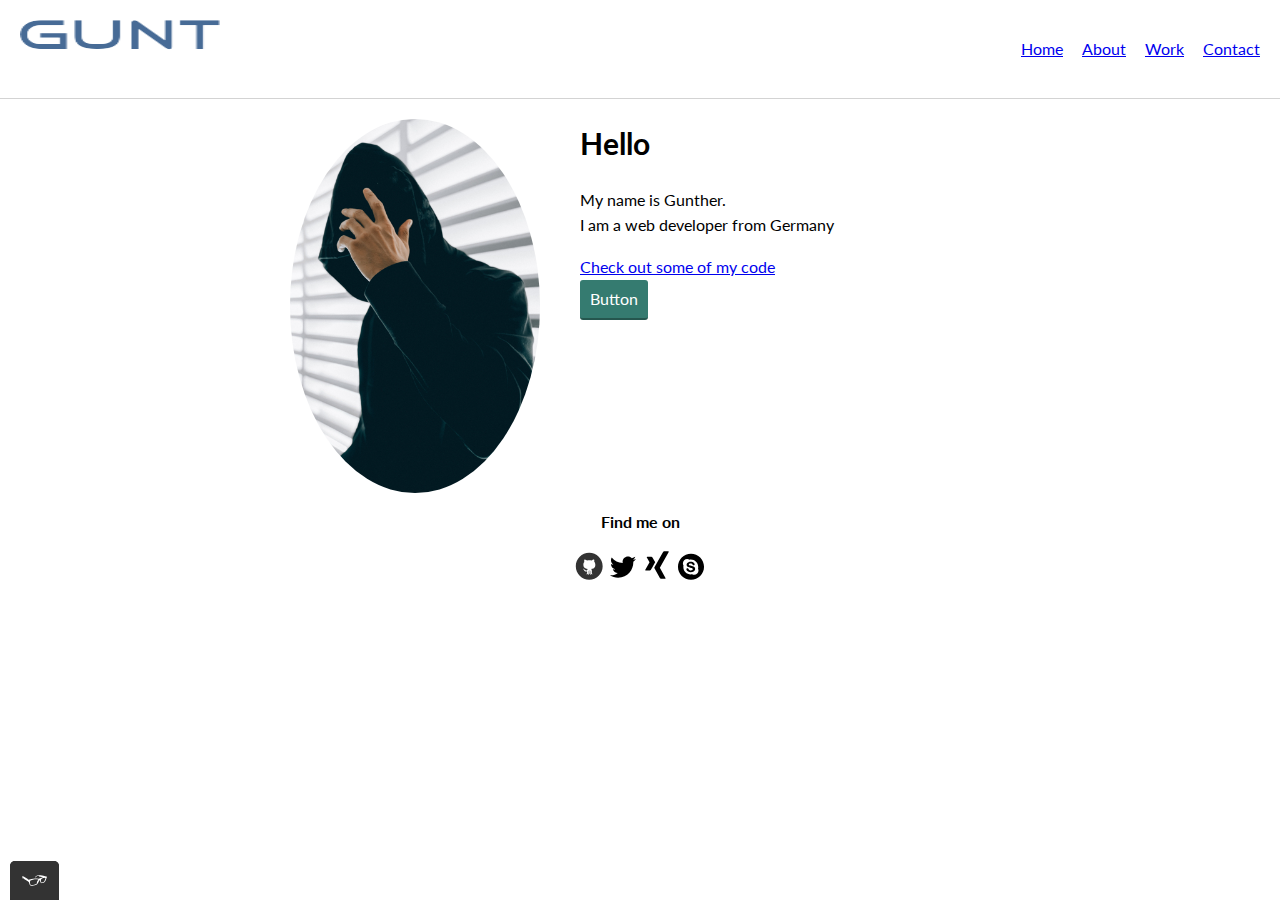
<file: index.html>
<!DOCTYPE html>
<html lang="en">
<head>
  <meta charset="UTF-8">
  <meta name="viewport" content="width=device-width, initial-scale=1">
  <title>Full Stack Web Developer - Gunther Fl</title>
  <link rel="shortcut icon" href="img/favicon.ico"/>
  <link href="https://fonts.googleapis.com/css?family=Lato:400,700" rel="stylesheet">
  <link rel="stylesheet" type="text/css" href="css/normalize.css">
  <link rel="stylesheet" type="text/css" href="css/style.production.css">
</head>

<body>
  <!-- Header including the logo and the main navigation -->
  <header class="page-header">
     <!-- Add Logo here -->
     <img src="img/gunt_logo.png" width="140" height="30" alt="logo" class="page-header__item">
     <nav class="main-navigation page-header__item">
        <ul role="menubar" class="navigation-list">
           <li role="presentation">
              <a href="index.html" role="menuitem" class="navigation-list__item navigation-list__item--active">Home</a>
           </li >
           <li role="presentation">
              <a href="about.html" role="menuitem" class="navigation-list__item">About</a>
           </li>
           <li role="presentation">
             <a href="work.html" role="menuitem" class="navigation-list__item">Work</a>
           </li>
           <li role="presentation">
              <a href="contact.html" role="menuitem" class="navigation-list__item">Contact</a>
           </li>
        </ul>
     </nav>
  </header>

    <div class="profile">
      <img src="img/me.jpg" class="profile__portrait" alt="Gunther Flutsch Portrait">
      <h1>Hello</h1>
        <p>
        My name is Gunther.
        <br>
        I am a <span>web</span> developer from Germany
      </p>
        <a href="#">Check out some of my code</a>
      </div>

      <button type="button">Button</button>

      <footer class="page-footer">
        <p><strong>Find me on</strong></p>
        <div class="social-media">
        <a href="https://github.com" target="blank"><img src="img/github.svg" width="30" height="30" alt="Github"></a>
        <a href="https://twitter.com" target="blank"><img src="img/twitter.svg" width="30" height="30" alt="Twitter"></a>
        <a href="https://xing.com" target="blank"><img src="img/xing.svg" width="30" height="30" alt="Xing"></a>
        <a href="https://skype.com" target="blank"><img src="img/skype.svg" width="30" height="30" alt="Skype"></a>
      </div>

      </footer>

      <script src="js/tota11y.min.js"></script>
    </body>
    </html>
</file>
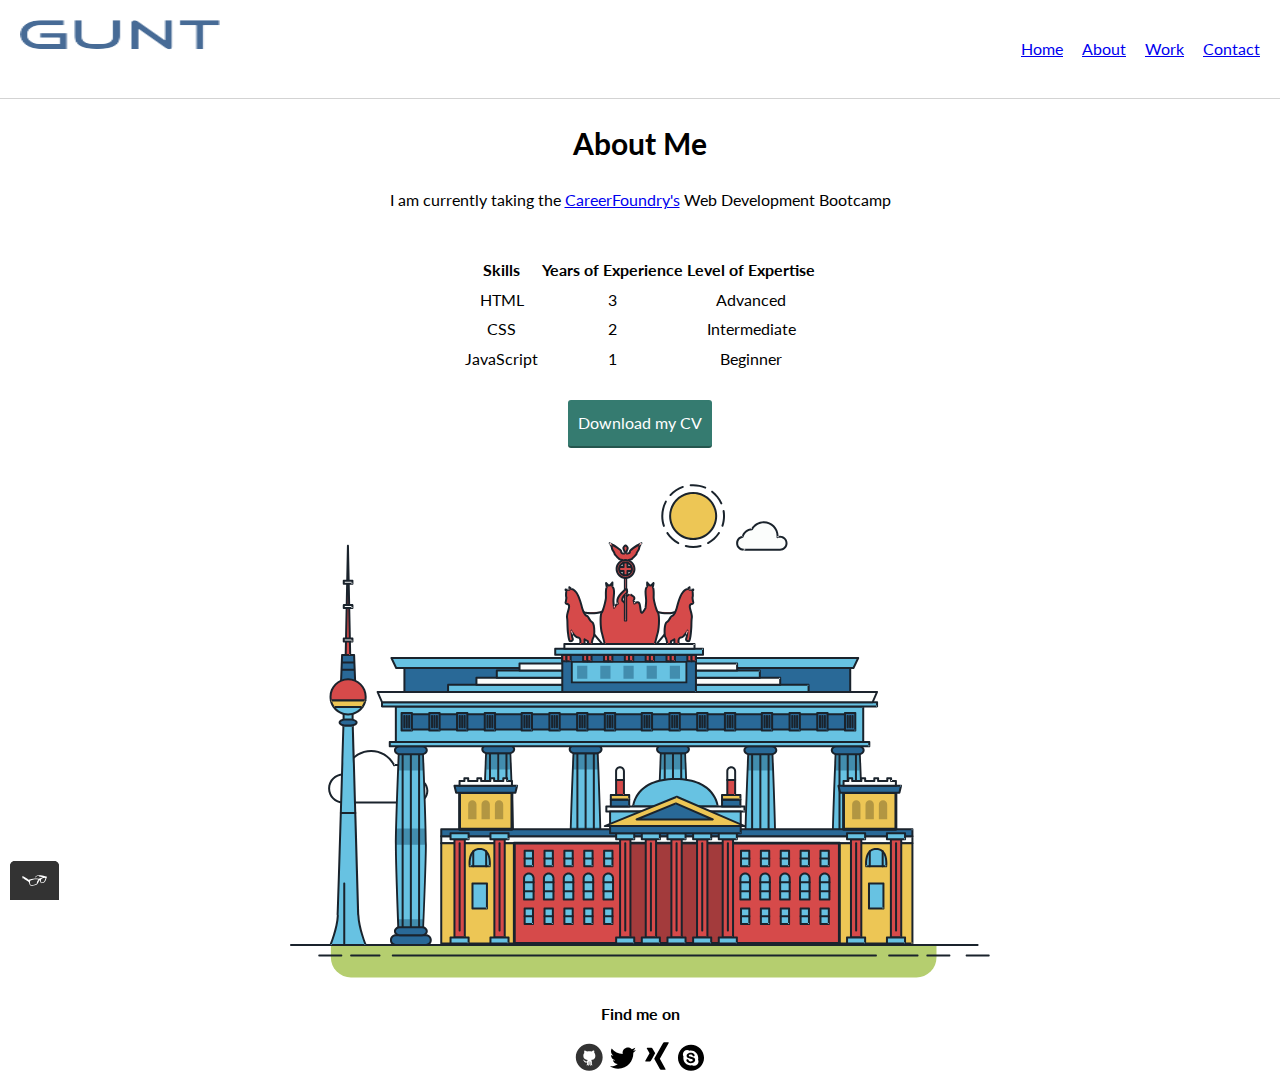
<file: about.html>
<!DOCTYPE html>
<html lang="en">

<head>
  <meta charset="UTF-8">
  <meta name="viewport" content="width=device-width, initial-scale=1">
  <title>About Me</title>
  <link rel="shortcut icon" href="img/favicon.ico" />
  <link href="https://fonts.googleapis.com/css?family=Lato:400,700" rel="stylesheet">
  <link rel="stylesheet" type="text/css" href="css/normalize.css">
  <link rel="stylesheet" type="text/css" href="css/style.production.css">
</head>

<body>

  <header class="page-header">
    <!-- Add Logo here -->
    <img src="img/gunt_logo.png" width="140" height="30" alt="logo" class="page-header__item">
    <nav class="main-navigation page-header__item">
      <ul role="menubar" class="navigation-list">
        <li role="presentation">
          <a href="index.html" role="menuitem" class="navigation-list__item">Home</a>
        </li>
        <li role="presentation">
          <a href="about.html" role="menuitem" class="navigation-list__item navigation-list__item--active">About</a>
        </li>
        <li role="presentation">
          <a href="work.html" role="menuitem" class="navigation-list__item">Work</a>
        </li>
        <li role="presentation">
          <a href="contact.html" role="menuitem" class="navigation-list__item">Contact</a>
        </li>
      </ul>
    </nav>
  </header>

  <div class="about">
    <h1>About Me</h1>
    <p>I am currently taking the <a href="https://careerfoundry.com">CareerFoundry's</a> Web Development Bootcamp</p>

    <br>

    <!-- <div class="centered">
<h3>Test of Centering</h3> -->
<table class="centeredtable">

        <tr><th>Skills</th> <th>Years of Experience</th> <th>Level of Expertise</th></tr>
        <tr><td>HTML</td> <td>3</td> <td>Advanced</td></tr>
        <tr><td>CSS</td> <td>2</td> <td>Intermediate</td></tr>
        <tr><td>JavaScript</td> <td>1</td> <td>Beginner</td></tr>

</table>

    <br>

    <a href="files/cv.pdf" class="button" download>Download my CV</a><br><br>

    <svg xmlns="http://www.w3.org/2000/svg" class="berlin-illustration" height="505" viewBox="0 0 700 505" xmlns:xlink="http://www.w3.org/1999/xlink">
      <defs>
        <polygon id="a" points=".06 231.917 .06 .929 688.717 .929 688.717 231.917" />
      </defs>
      <g fill="none" fill-rule="evenodd">
        <g transform="translate(0 241)" class="cloud-front">
          <path fill="#1A232C"
            d="M87.602,29 L87.602,28 C87.326,28.001 87.103,28.024 86.927,28.033 L86.979,29.031 L87.947,28.78 C85.741,20.282 78.041,14.002 68.852,14 C67.858,14 66.904,14.096 65.98,14.231 L66.125,15.22 L67.019,14.772 C62.626,6.015 53.567,0.001 43.102,0 C29.041,0.002 17.524,10.848 16.443,24.632 L17.44,24.71 L17.606,23.724 C16.803,23.589 15.969,23.5 15.102,23.5 C6.817,23.501 0.102,30.215 0.102,38.5 C0.102,46.785 6.817,53.499 15.102,53.5 L87.602,53.5 C94.644,53.499 100.351,47.792 100.352,40.75 C100.351,33.708 94.644,28.001 87.602,28 L87.602,30 C90.573,30 93.254,31.202 95.203,33.149 C97.15,35.097 98.351,37.778 98.352,40.75 C98.351,43.722 97.15,46.403 95.203,48.351 C93.254,50.298 90.573,51.5 87.602,51.5 L15.102,51.5 C11.509,51.5 8.265,50.046 5.909,47.692 C3.555,45.337 2.102,42.093 2.102,38.5 C2.102,34.907 3.555,31.663 5.909,29.308 C8.265,26.954 11.509,25.5 15.102,25.5 C15.831,25.5 16.553,25.575 17.273,25.697 C17.551,25.743 17.832,25.672 18.055,25.499 C18.277,25.325 18.414,25.07 18.436,24.789 C19.436,12.04 30.094,1.998 43.102,2 C52.786,1.999 61.163,7.564 65.231,15.669 C65.425,16.055 65.842,16.272 66.27,16.21 C67.132,16.084 67.988,16 68.852,16 C77.108,15.998 84.027,21.647 86.011,29.283 C86.13,29.741 86.557,30.054 87.031,30.03 C87.27,30.017 87.457,29.999 87.602,30 L87.602,29"
            transform="translate(38 36)" />
        </g>
        <path fill="#B5CE6F"
          d="M646.484,484.382 C646.484,489.501 644.531,494.62 640.627,498.525 C636.722,502.43 631.603,504.382 626.484,504.382 L60.873,504.382 C55.754,504.382 50.636,502.43 46.731,498.525 C42.826,494.62 40.873,489.501 40.873,484.382 L40.873,471.917 L646.484,471.917 L646.484,484.382" />
        <polyline fill="#67C2E2" points="334.824 185.029 101.449 185.029 106.209 195.08 563.438 195.08 568.2 185.029 334.824 185.029" />
        <path fill="#1A232C"
          d="M334.824,185.029 L334.824,184.029 L101.449,184.029 C101.104,184.029 100.788,184.203 100.604,184.494 C100.42,184.785 100.398,185.146 100.545,185.457 L105.306,195.508 C105.471,195.856 105.824,196.079 106.209,196.079 L563.438,196.079 C563.824,196.079 564.177,195.856 564.342,195.508 L569.104,185.457 C569.251,185.146 569.229,184.785 569.045,184.494 C568.861,184.203 568.544,184.029 568.2,184.029 L334.824,184.029 L334.824,186.029 L566.62,186.029 L562.806,194.08 L106.842,194.08 L103.029,186.029 L334.824,186.029 L334.824,185.029" />
        <polygon fill="#296997" points="114.416 218.974 560.222 218.974 560.222 195.08 114.416 195.08" />
        <path fill="#1A232C"
          d="M560.222,218.974 L560.222,217.974 L115.416,217.974 L115.416,196.079 L559.222,196.079 L559.222,218.974 L560.222,218.974 L560.222,217.974 L560.222,218.974 L561.222,218.974 L561.222,195.08 C561.222,194.816 561.115,194.559 560.929,194.372 C560.742,194.186 560.485,194.08 560.222,194.08 L114.416,194.08 C114.152,194.08 113.895,194.186 113.708,194.372 C113.522,194.559 113.416,194.816 113.416,195.08 L113.416,218.974 C113.416,219.237 113.522,219.495 113.708,219.681 C113.895,219.867 114.152,219.974 114.416,219.974 L560.222,219.974 C560.485,219.974 560.742,219.867 560.929,219.681 C561.115,219.495 561.222,219.237 561.222,218.974 L560.222,218.974" />
        <polygon fill="#67C2E2" points="105.85 269.08 573.225 269.08 573.225 233.398 105.85 233.398" />
        <path fill="#1A232C"
          d="M573.225,233.398 L573.225,232.398 L105.85,232.398 C105.587,232.398 105.329,232.505 105.143,232.691 C104.957,232.877 104.85,233.134 104.85,233.398 L104.85,269.08 C104.85,269.344 104.957,269.601 105.143,269.788 C105.329,269.974 105.587,270.08 105.85,270.08 L573.225,270.08 C573.488,270.08 573.745,269.974 573.932,269.788 C574.118,269.601 574.225,269.344 574.225,269.08 L574.225,233.398 C574.225,233.134 574.118,232.877 573.932,232.691 C573.745,232.505 573.488,232.398 573.225,232.398 L573.225,233.398 L572.225,233.398 L572.225,268.08 L106.85,268.08 L106.85,234.398 L573.225,234.398 L573.225,233.398 L572.225,233.398 L573.225,233.398" />
        <polygon fill="#296997" points="116.751 256.508 562.557 256.508 562.557 241.243 116.751 241.243" />
        <path fill="#1A232C"
          d="M562.557,256.508 L562.557,255.508 L117.75,255.508 L117.75,242.243 L561.557,242.243 L561.557,256.508 L562.557,256.508 L562.557,255.508 L562.557,256.508 L563.557,256.508 L563.557,241.243 C563.557,240.979 563.45,240.722 563.264,240.535 C563.078,240.349 562.82,240.243 562.557,240.243 L116.75,240.243 C116.487,240.243 116.23,240.349 116.043,240.535 C115.857,240.722 115.751,240.979 115.751,241.243 L115.751,256.508 C115.751,256.771 115.857,257.029 116.043,257.215 C116.23,257.401 116.487,257.508 116.751,257.508 L562.557,257.508 C562.82,257.508 563.077,257.401 563.264,257.215 C563.45,257.029 563.557,256.771 563.557,256.508 L562.557,256.508" />
        <polygon fill="#67C2E2" points="158.07 218.974 518.563 218.974 518.563 211.858 158.07 211.858" />
        <path fill="#1A232C"
          d="M518.563,211.858 L518.563,210.858 L158.07,210.858 C157.807,210.858 157.549,210.964 157.363,211.151 C157.177,211.337 157.07,211.594 157.07,211.858 L157.07,218.974 C157.07,219.237 157.177,219.495 157.363,219.681 C157.549,219.867 157.807,219.974 158.07,219.974 L518.563,219.974 C518.826,219.974 519.083,219.867 519.27,219.681 C519.456,219.495 519.562,219.237 519.562,218.974 L519.562,211.858 C519.562,211.594 519.456,211.337 519.27,211.151 C519.083,210.964 518.826,210.858 518.563,210.858 L518.563,211.858 L517.563,211.858 L517.563,217.974 L159.07,217.974 L159.07,212.858 L518.563,212.858 L518.563,211.858 L517.563,211.858 L518.563,211.858" />
        <polygon fill="#FBFDFC" points="186.438 211.858 490.194 211.858 490.194 204.741 186.438 204.741" />
        <path fill="#1A232C"
          d="M490.194,204.741 L490.194,203.741 L186.438,203.741 C186.175,203.741 185.917,203.848 185.731,204.034 C185.545,204.221 185.438,204.478 185.438,204.741 L185.438,211.858 C185.438,212.121 185.545,212.379 185.731,212.565 C185.917,212.751 186.175,212.858 186.438,212.858 L490.194,212.858 C490.458,212.858 490.715,212.751 490.902,212.565 C491.088,212.379 491.194,212.121 491.194,211.858 L491.194,204.741 C491.194,204.478 491.088,204.221 490.902,204.034 C490.715,203.848 490.458,203.741 490.194,203.741 L490.194,204.741 L489.194,204.741 L489.194,210.858 L187.438,210.858 L187.438,205.741 L490.194,205.741 L490.194,204.741 L489.194,204.741 L490.194,204.741" />
        <polygon fill="#67C2E2" points="206.805 204.741 469.828 204.741 469.828 197.624 206.805 197.624" />
        <path fill="#1A232C"
          d="M469.828,197.624 L469.828,196.624 L206.805,196.624 C206.541,196.624 206.284,196.731 206.098,196.917 C205.911,197.103 205.805,197.361 205.805,197.624 L205.805,204.741 C205.805,205.005 205.911,205.262 206.098,205.449 C206.284,205.635 206.541,205.741 206.805,205.741 L469.828,205.741 C470.091,205.741 470.349,205.635 470.535,205.449 C470.722,205.262 470.828,205.005 470.828,204.741 L470.828,197.624 C470.828,197.361 470.722,197.103 470.535,196.917 C470.349,196.731 470.091,196.624 469.828,196.624 L469.828,197.624 L468.828,197.624 L468.828,203.741 L207.805,203.741 L207.805,198.624 L469.828,198.624 L469.828,197.624 L468.828,197.624 L469.828,197.624" />
        <polygon fill="#FBFDFC" points="229.521 197.624 447.111 197.624 447.111 190.509 229.521 190.509" />
        <path fill="#1A232C"
          d="M447.111,190.509 L447.111,189.509 L229.521,189.509 C229.258,189.509 229,189.616 228.814,189.802 C228.628,189.988 228.521,190.246 228.521,190.509 L228.521,197.624 C228.521,197.888 228.628,198.145 228.814,198.332 C229,198.518 229.258,198.624 229.521,198.624 L447.111,198.624 C447.375,198.624 447.632,198.518 447.818,198.332 C448.005,198.145 448.111,197.888 448.111,197.624 L448.111,190.509 C448.111,190.246 448.005,189.988 447.818,189.802 C447.632,189.616 447.375,189.509 447.111,189.509 L447.111,190.509 L446.111,190.509 L446.111,196.624 L230.521,196.624 L230.521,191.509 L447.111,191.509 L447.111,190.509 L446.111,190.509 L447.111,190.509" />
        <path fill="#67C2E2"
          d="M135.607,355.447 C135.163,337.766 134.264,313.326 133.648,297.387 C133.274,287.721 133.004,281.18 133.004,281.18 L108.722,281.18 C108.722,281.18 108.452,287.721 108.079,297.387 C107.462,313.326 106.563,337.766 106.119,355.447 C105.953,362.059 105.85,367.732 105.85,371.653 L105.85,371.654 C105.85,386.117 107.243,424.332 108.089,446.189 C108.457,455.706 108.722,462.126 108.722,462.126 L133.004,462.126 C133.004,462.126 133.269,455.706 133.637,446.189 C134.482,424.332 135.876,386.117 135.876,371.654 L135.876,371.653 C135.876,367.732 135.773,362.059 135.607,355.447" />
        <path fill="#428DAE"
          d="M133.648 297.387L108.079 297.387C108.452 287.721 108.722 281.18 108.722 281.18L133.004 281.18C133.004 281.18 133.274 287.721 133.648 297.387M135.876 371.654L105.85 371.654 105.85 371.653C105.85 367.732 105.953 362.059 106.119 355.447L135.607 355.447C135.773 362.059 135.876 367.732 135.876 371.653L135.876 371.654M133.004 462.126L108.722 462.126C108.722 462.126 108.457 455.706 108.089 446.189L133.637 446.189C133.269 455.706 133.004 462.126 133.004 462.126" />
        <path fill="#1A232C"
          d="M109.612,461.199 L132.114,461.199 C132.447,453.007 134.949,390.886 134.949,371.653 C134.949,352.42 132.447,290.299 132.114,282.108 L109.612,282.108 C109.279,290.299 106.778,352.42 106.778,371.653 C106.778,390.886 109.279,453.007 109.612,461.199 Z M133.895,463.054 L107.832,463.054 L107.794,462.164 C107.766,461.466 104.922,392.193 104.922,371.653 C104.922,351.114 107.766,281.839 107.794,281.142 L107.832,280.252 L133.895,280.252 L133.931,281.142 C133.96,281.839 136.804,351.114 136.804,371.653 C136.804,392.193 133.96,461.466 133.931,462.164 L133.895,463.054 L133.895,463.054 Z" />
        <path fill="#1A232C"
          d="M111.638 281.18L111.638 462.126C111.638 462.679 112.086 463.126 112.638 463.126 113.19 463.126 113.638 462.679 113.638 462.126L113.638 281.18C113.638 280.628 113.19 280.18 112.638 280.18 112.086 280.18 111.638 280.628 111.638 281.18M119.863 281.18L119.863 462.126C119.863 462.679 120.311 463.126 120.863 463.126 121.416 463.126 121.863 462.679 121.863 462.126L121.863 281.18C121.863 280.628 121.416 280.18 120.863 280.18 120.311 280.18 119.863 280.628 119.863 281.18M128.088 281.18L128.088 462.126C128.088 462.679 128.536 463.126 129.088 463.126 129.64 463.126 130.088 462.679 130.088 462.126L130.088 281.18C130.088 280.628 129.64 280.18 129.088 280.18 128.536 280.18 128.088 280.628 128.088 281.18" />
        <path fill="#296997"
          d="M136.79,277.265 C136.79,279.418 134.675,281.18 132.09,281.18 L109.636,281.18 C107.051,281.18 104.936,279.418 104.936,277.265 C104.936,275.111 107.051,273.349 109.636,273.349 L132.09,273.349 C134.675,273.349 136.79,275.111 136.79,277.265" />
        <path fill="#1A232C"
          d="M136.79,277.265 L135.79,277.265 C135.789,278.005 135.433,278.704 134.769,279.262 C134.109,279.814 133.155,280.181 132.09,280.18 L109.636,280.18 C108.571,280.181 107.617,279.814 106.956,279.262 C106.293,278.704 105.936,278.005 105.936,277.265 C105.936,276.524 106.293,275.825 106.957,275.267 C107.617,274.715 108.571,274.348 109.636,274.349 L132.09,274.349 C133.155,274.348 134.109,274.716 134.769,275.267 C135.433,275.825 135.789,276.524 135.79,277.265 L137.79,277.265 C137.791,275.851 137.09,274.593 136.049,273.731 C135.006,272.863 133.61,272.35 132.09,272.349 L109.636,272.349 C108.116,272.35 106.72,272.863 105.676,273.731 C104.636,274.593 103.935,275.851 103.936,277.265 C103.935,278.678 104.636,279.937 105.677,280.798 C106.72,281.666 108.116,282.179 109.636,282.18 L132.09,282.18 C133.61,282.179 135.006,281.666 136.049,280.798 C137.09,279.937 137.791,278.678 137.79,277.265 L136.79,277.265" />
        <path fill="#296997"
          d="M140.775,467.217 C140.775,469.803 138.661,471.917 136.076,471.917 L105.65,471.917 C103.065,471.917 100.951,469.803 100.951,467.217 L100.951,466.825 C100.951,464.241 103.065,462.126 105.65,462.126 L136.076,462.126 C138.661,462.126 140.775,464.241 140.775,466.825 L140.775,467.217" />
        <path fill="#1A232C"
          d="M140.775,467.217 L139.775,467.217 C139.775,468.235 139.361,469.155 138.688,469.83 C138.013,470.503 137.093,470.917 136.076,470.917 L105.65,470.917 C104.633,470.917 103.713,470.504 103.038,469.83 C102.365,469.155 101.951,468.235 101.951,467.217 L101.951,466.825 C101.951,465.808 102.365,464.889 103.038,464.214 C103.713,463.54 104.633,463.127 105.65,463.126 L136.076,463.126 C137.093,463.127 138.013,463.54 138.688,464.214 C139.362,464.889 139.775,465.808 139.775,466.825 L139.775,467.217 L141.775,467.217 L141.775,466.825 C141.772,463.684 139.217,461.13 136.076,461.126 L105.65,461.126 C102.509,461.13 99.955,463.684 99.951,466.825 L99.951,467.217 C99.954,470.36 102.509,472.914 105.65,472.917 L136.076,472.917 C139.217,472.914 141.772,470.36 141.775,467.217 L140.775,467.217" />
        <path fill="#296997"
          d="M136.79,458.208 C136.79,460.363 134.675,462.126 132.09,462.126 L109.636,462.126 C107.051,462.126 104.936,460.363 104.936,458.208 C104.936,456.057 107.051,454.292 109.636,454.292 L132.09,454.292 C134.675,454.292 136.79,456.057 136.79,458.208" />
        <path fill="#1A232C"
          d="M136.79,458.208 L135.79,458.208 C135.789,458.949 135.432,459.649 134.769,460.207 C134.108,460.76 133.154,461.128 132.09,461.126 L109.636,461.126 C108.572,461.128 107.617,460.76 106.957,460.207 C106.293,459.649 105.936,458.949 105.936,458.208 C105.936,457.47 106.293,456.77 106.957,456.212 C107.617,455.659 108.572,455.291 109.636,455.292 L132.09,455.292 C133.154,455.291 134.108,455.659 134.769,456.212 C135.433,456.77 135.789,457.47 135.79,458.208 L137.79,458.208 C137.791,456.796 137.09,455.538 136.05,454.675 C135.006,453.808 133.61,453.294 132.09,453.292 L109.636,453.292 C108.115,453.294 106.719,453.808 105.676,454.675 C104.636,455.538 103.935,456.796 103.936,458.208 C103.935,459.622 104.636,460.881 105.676,461.743 C106.72,462.611 108.116,463.125 109.636,463.126 L132.09,463.126 C133.61,463.125 135.006,462.611 136.05,461.743 C137.09,460.881 137.791,459.622 137.79,458.208 L136.79,458.208" />
        <path fill="#67C2E2"
          d="M572.471,355.447 C572.025,337.766 571.126,313.326 570.51,297.387 C570.137,287.721 569.867,281.18 569.867,281.18 L545.585,281.18 C545.585,281.18 545.315,287.721 544.942,297.387 C544.326,313.326 543.427,337.766 542.981,355.447 C542.815,362.059 542.713,367.732 542.713,371.653 L542.713,371.654 C542.713,386.117 544.107,424.332 544.952,446.189 C545.32,455.706 545.585,462.126 545.585,462.126 L569.867,462.126 C569.867,462.126 570.132,455.706 570.499,446.189 C571.346,424.332 572.739,386.117 572.739,371.654 L572.739,371.653 C572.739,367.732 572.637,362.059 572.471,355.447" />
        <path fill="#428DAE"
          d="M569.582 297.387L566.951 297.387 566.951 282.108 568.977 282.108C569.063 284.206 569.29 289.841 569.582 297.387M564.951 297.387L545.871 297.387C546.162 289.841 546.39 284.206 546.476 282.108L564.951 282.108 564.951 297.387M571.8 369.187L566.951 369.187 566.951 356.265 571.562 356.265C571.685 361.272 571.771 365.701 571.8 369.187M564.951 369.187L543.653 369.187C543.684 365.512 543.777 360.79 543.912 355.447L553.551 355.447 553.551 356.265 564.951 356.265 564.951 369.187" />
        <path fill="#1A232C"
          d="M546.476,461.199 L568.977,461.199 C569.31,453.007 571.812,390.886 571.812,371.653 C571.812,352.42 569.31,290.299 568.977,282.108 L546.476,282.108 C546.142,290.299 543.642,352.42 543.642,371.653 C543.642,390.886 546.142,453.007 546.476,461.199 M570.758,463.054 L544.694,463.054 L544.658,462.164 C544.629,461.466 541.785,392.193 541.785,371.653 C541.785,351.114 544.629,281.839 544.658,281.142 L544.694,280.252 L570.758,280.252 L570.795,281.142 C570.823,281.839 573.667,351.114 573.667,371.653 C573.667,392.193 570.823,461.466 570.795,462.164 L570.758,463.054" />
        <path fill="#1A232C"
          d="M548.501 281.18L548.501 462.126C548.501 462.679 548.949 463.126 549.501 463.126 550.053 463.126 550.501 462.679 550.501 462.126L550.501 281.18C550.501 280.628 550.053 280.18 549.501 280.18 548.949 280.18 548.501 280.628 548.501 281.18M556.727 281.18L556.727 462.126C556.727 462.679 557.174 463.126 557.727 463.126 558.279 463.126 558.727 462.679 558.727 462.126L558.727 281.18C558.727 280.628 558.279 280.18 557.727 280.18 557.174 280.18 556.727 280.628 556.727 281.18M564.951 281.18L564.951 462.126C564.951 462.679 565.399 463.126 565.951 463.126 566.503 463.126 566.951 462.679 566.951 462.126L566.951 281.18C566.951 280.628 566.503 280.18 565.951 280.18 565.399 280.18 564.951 280.628 564.951 281.18" />
        <path fill="#296997"
          d="M573.653,277.265 C573.653,279.418 571.537,281.18 568.953,281.18 L546.499,281.18 C543.915,281.18 541.799,279.418 541.799,277.265 C541.799,275.111 543.915,273.349 546.499,273.349 L568.953,273.349 C571.537,273.349 573.653,275.111 573.653,277.265" />
        <path fill="#1A232C"
          d="M573.653,277.265 L572.653,277.265 C572.653,278.005 572.296,278.704 571.632,279.262 C570.972,279.814 570.017,280.181 568.953,280.18 L546.499,280.18 C545.435,280.181 544.48,279.814 543.82,279.262 C543.156,278.704 542.8,278.005 542.799,277.265 C542.8,276.525 543.156,275.825 543.82,275.267 C544.481,274.715 545.435,274.348 546.499,274.349 L568.953,274.349 C570.017,274.348 570.972,274.715 571.632,275.267 C572.296,275.825 572.653,276.525 572.653,277.265 L574.653,277.265 C574.654,275.851 573.953,274.593 572.912,273.731 C571.869,272.863 570.473,272.35 568.953,272.349 L546.499,272.349 C544.979,272.35 543.583,272.863 542.54,273.731 C541.499,274.593 540.798,275.851 540.799,277.265 C540.798,278.679 541.499,279.937 542.54,280.798 C543.583,281.666 544.979,282.179 546.499,282.18 L568.953,282.18 C570.473,282.179 571.869,281.666 572.912,280.798 C573.953,279.937 574.654,278.679 574.653,277.265 L573.653,277.265" />
        <path fill="#296997"
          d="M577.639,467.217 C577.639,469.803 575.524,471.917 572.938,471.917 L542.514,471.917 C539.929,471.917 537.813,469.803 537.813,467.217 L537.813,466.825 C537.813,464.241 539.929,462.126 542.514,462.126 L572.938,462.126 C575.524,462.126 577.639,464.241 577.639,466.825 L577.639,467.217" />
        <path fill="#1A232C"
          d="M577.639,467.217 L576.639,467.217 C576.638,468.235 576.225,469.155 575.551,469.83 C574.876,470.503 573.956,470.917 572.938,470.917 L542.514,470.917 C541.497,470.917 540.576,470.503 539.901,469.83 C539.227,469.155 538.814,468.234 538.813,467.217 L538.813,466.825 C538.814,465.808 539.227,464.889 539.901,464.214 C540.576,463.54 541.497,463.127 542.514,463.126 L572.938,463.126 C573.956,463.127 574.876,463.54 575.551,464.214 C576.225,464.888 576.638,465.808 576.639,466.825 L576.639,467.217 L578.639,467.217 L578.639,466.825 C578.635,463.684 576.081,461.13 572.938,461.126 L542.514,461.126 C539.372,461.13 536.817,463.684 536.813,466.825 L536.813,467.217 C536.817,470.36 539.372,472.914 542.514,472.917 L572.938,472.917 C576.081,472.914 578.635,470.359 578.639,467.217 L577.639,467.217" />
        <path fill="#296997"
          d="M573.653,458.208 C573.653,460.363 571.537,462.126 568.953,462.126 L546.499,462.126 C543.915,462.126 541.799,460.363 541.799,458.208 C541.799,456.057 543.915,454.292 546.499,454.292 L568.953,454.292 C571.537,454.292 573.653,456.057 573.653,458.208" />
        <path fill="#1A232C"
          d="M573.653,458.208 L572.653,458.208 C572.653,458.949 572.296,459.649 571.632,460.207 C570.971,460.76 570.017,461.128 568.953,461.126 L546.499,461.126 C545.435,461.128 544.481,460.76 543.82,460.207 C543.157,459.649 542.799,458.949 542.799,458.208 C542.799,457.47 543.156,456.77 543.82,456.212 C544.481,455.659 545.435,455.291 546.499,455.292 L568.953,455.292 C570.017,455.291 570.971,455.659 571.632,456.212 C572.296,456.77 572.653,457.47 572.653,458.208 L574.653,458.208 C574.654,456.796 573.953,455.538 572.912,454.675 C571.869,453.808 570.473,453.294 568.953,453.292 L546.499,453.292 C544.979,453.294 543.583,453.808 542.54,454.675 C541.499,455.538 540.798,456.796 540.799,458.208 C540.798,459.622 541.499,460.881 542.54,461.743 C543.583,462.611 544.979,463.125 546.499,463.126 L568.953,463.126 C570.473,463.125 571.869,462.611 572.912,461.743 C573.953,460.881 574.654,459.622 574.653,458.208 L573.653,458.208" />
        <path fill="#67C2E2"
          d="M485.098,355.447 C484.654,337.766 483.753,313.326 483.137,297.387 C482.764,287.721 482.494,281.18 482.494,281.18 L458.213,281.18 C458.213,281.18 457.942,287.721 457.569,297.387 C456.953,313.326 456.055,337.766 455.608,355.447 C455.443,362.059 455.34,367.732 455.34,371.653 L455.34,371.654 C455.34,386.117 456.733,424.332 457.58,446.189 C457.948,455.706 458.213,462.126 458.213,462.126 L482.494,462.126 C482.494,462.126 482.759,455.706 483.126,446.189 C483.973,424.332 485.366,386.117 485.366,371.654 L485.366,371.653 C485.366,367.732 485.265,362.059 485.098,355.447" />
        <path fill="#428DAE"
          d="M483.137 297.387L457.569 297.387C457.942 287.721 458.213 281.18 458.213 281.18L482.494 281.18C482.494 281.18 482.764 287.721 483.137 297.387M485.355 369.187L455.351 369.187C455.382 365.502 455.475 360.78 455.608 355.447L485.098 355.447C485.232 360.78 485.325 365.502 485.355 369.187" />
        <path fill="#1A232C"
          d="M459.103,461.199 L481.605,461.199 C481.938,453.007 484.439,390.886 484.439,371.653 C484.439,352.42 481.938,290.299 481.605,282.108 L459.103,282.108 C458.769,290.299 456.268,352.42 456.268,371.653 C456.268,390.886 458.769,453.007 459.103,461.199 Z M483.386,463.054 L457.321,463.054 L457.285,462.164 C457.256,461.466 454.412,392.193 454.412,371.653 C454.412,351.114 457.256,281.839 457.285,281.142 L457.321,280.252 L483.386,280.252 L483.422,281.142 C483.45,281.839 486.294,351.114 486.294,371.653 C486.294,392.193 483.45,461.466 483.422,462.164 L483.386,463.054 L483.386,463.054 Z" />
        <path fill="#1A232C"
          d="M461.128 281.18L461.128 462.126C461.128 462.679 461.576 463.126 462.128 463.126 462.68 463.126 463.128 462.679 463.128 462.126L463.128 281.18C463.128 280.628 462.68 280.18 462.128 280.18 461.576 280.18 461.128 280.628 461.128 281.18M469.354 281.18L469.354 462.126C469.354 462.679 469.801 463.126 470.354 463.126 470.906 463.126 471.354 462.679 471.354 462.126L471.354 281.18C471.354 280.628 470.906 280.18 470.354 280.18 469.801 280.18 469.354 280.628 469.354 281.18M477.578 281.18L477.578 462.126C477.578 462.679 478.026 463.126 478.578 463.126 479.13 463.126 479.578 462.679 479.578 462.126L479.578 281.18C479.578 280.628 479.13 280.18 478.578 280.18 478.026 280.18 477.578 280.628 477.578 281.18" />
        <path fill="#296997"
          d="M486.281,277.265 C486.281,279.418 484.164,281.18 481.58,281.18 L459.126,281.18 C456.542,281.18 454.426,279.418 454.426,277.265 C454.426,275.111 456.542,273.349 459.126,273.349 L481.58,273.349 C484.164,273.349 486.281,275.111 486.281,277.265" />
        <path fill="#1A232C"
          d="M486.281,277.265 L485.281,277.265 C485.281,278.005 484.924,278.704 484.26,279.262 C483.599,279.814 482.644,280.181 481.58,280.18 L459.126,280.18 C458.062,280.181 457.107,279.814 456.447,279.262 C455.783,278.704 455.427,278.005 455.426,277.265 C455.427,276.525 455.783,275.825 456.447,275.267 C457.108,274.715 458.062,274.348 459.126,274.349 L481.58,274.349 C482.644,274.348 483.599,274.716 484.26,275.268 C484.924,275.825 485.281,276.525 485.281,277.265 L487.281,277.265 C487.282,275.851 486.58,274.593 485.54,273.731 C484.496,272.863 483.1,272.35 481.58,272.349 L459.126,272.349 C457.606,272.35 456.21,272.863 455.167,273.731 C454.126,274.593 453.425,275.851 453.426,277.265 C453.425,278.679 454.126,279.937 455.167,280.798 C456.21,281.666 457.606,282.179 459.126,282.18 L481.58,282.18 C483.1,282.179 484.496,281.666 485.54,280.799 C486.58,279.937 487.282,278.679 487.281,277.265 L486.281,277.265" />
        <path fill="#296997"
          d="M490.266,467.217 C490.266,469.803 488.151,471.917 485.565,471.917 L455.141,471.917 C452.556,471.917 450.44,469.803 450.44,467.217 L450.44,466.825 C450.44,464.241 452.556,462.126 455.141,462.126 L485.565,462.126 C488.151,462.126 490.266,464.241 490.266,466.825 L490.266,467.217" />
        <path fill="#1A232C"
          d="M490.266,467.217 L489.266,467.217 C489.265,468.235 488.852,469.155 488.178,469.83 C487.503,470.503 486.583,470.917 485.565,470.917 L455.141,470.917 C454.124,470.917 453.203,470.503 452.528,469.83 C451.854,469.155 451.441,468.234 451.44,467.217 L451.44,466.825 C451.441,465.808 451.854,464.889 452.528,464.214 C453.203,463.54 454.124,463.127 455.141,463.126 L485.565,463.126 C486.583,463.127 487.503,463.54 488.178,464.214 C488.852,464.888 489.265,465.808 489.266,466.825 L489.266,467.217 L491.266,467.217 L491.266,466.825 C491.262,463.684 488.708,461.13 485.565,461.126 L455.141,461.126 C451.999,461.13 449.444,463.684 449.44,466.825 L449.44,467.217 C449.444,470.36 451.999,472.914 455.141,472.917 L485.565,472.917 C488.708,472.914 491.262,470.359 491.266,467.217 L490.266,467.217" />
        <path fill="#296997"
          d="M486.281,458.208 C486.281,460.363 484.164,462.126 481.58,462.126 L459.126,462.126 C456.542,462.126 454.426,460.363 454.426,458.208 C454.426,456.057 456.542,454.292 459.126,454.292 L481.58,454.292 C484.164,454.292 486.281,456.057 486.281,458.208" />
        <path fill="#1A232C"
          d="M486.281,458.208 L485.281,458.208 C485.281,458.949 484.923,459.649 484.26,460.207 C483.599,460.76 482.644,461.128 481.58,461.126 L459.126,461.126 C458.062,461.128 457.108,460.76 456.447,460.207 C455.784,459.649 455.427,458.949 455.426,458.208 C455.426,457.47 455.783,456.77 456.447,456.212 C457.108,455.659 458.062,455.291 459.126,455.292 L481.58,455.292 C482.644,455.291 483.598,455.659 484.26,456.212 C484.924,456.77 485.281,457.47 485.281,458.208 L487.281,458.208 C487.282,456.795 486.58,455.538 485.54,454.675 C484.496,453.808 483.1,453.294 481.58,453.292 L459.126,453.292 C457.606,453.294 456.21,453.808 455.167,454.675 C454.126,455.538 453.425,456.796 453.426,458.208 C453.425,459.622 454.126,460.881 455.167,461.743 C456.21,462.611 457.606,463.125 459.126,463.126 L481.58,463.126 C483.1,463.125 484.496,462.611 485.54,461.743 C486.581,460.881 487.282,459.622 487.281,458.208 L486.281,458.208" />
        <path fill="#67C2E2"
          d="M397.726,354.466 C397.28,336.787 396.381,312.346 395.765,296.407 C395.392,286.742 395.122,280.2 395.122,280.2 L370.84,280.2 C370.84,280.2 370.57,286.742 370.197,296.407 C369.581,312.346 368.682,336.787 368.236,354.466 C368.07,361.078 367.968,366.751 367.968,370.672 L367.968,370.673 C367.968,385.136 369.361,423.352 370.207,445.208 C370.575,454.726 370.84,461.146 370.84,461.146 L395.122,461.146 C395.122,461.146 395.386,454.726 395.754,445.208 C396.601,423.352 397.994,385.136 397.994,370.673 L397.994,370.672 C397.994,366.751 397.892,361.078 397.726,354.466" />
        <path fill="#428DAE"
          d="M394.837 296.407L392.206 296.407 392.206 281.127 394.233 281.127C394.318 283.225 394.545 288.861 394.837 296.407L394.837 296.407zM383.981 296.407L390.206 296.407 390.206 281.127 383.981 281.127 383.981 296.407zM375.756 296.407L381.98 296.407 381.98 281.127 375.756 281.127 375.756 296.407zM373.756 296.407L371.126 296.407C371.417 288.861 371.645 283.225 371.73 281.127L373.756 281.127 373.756 296.407 373.756 296.407zM397.062 369.187L392.206 369.187 392.206 354.466 396.796 354.466C396.943 360.298 397.041 365.389 397.062 369.187L397.062 369.187zM383.981 369.187L390.206 369.187 390.206 354.466 383.981 354.466 383.981 369.187zM375.756 369.187L381.98 369.187 381.98 354.466 375.756 354.466 375.756 369.187zM373.756 369.187L368.9 369.187C368.921 365.389 369.019 360.298 369.166 354.466L373.756 354.466 373.756 369.187 373.756 369.187z" />
        <path fill="#1A232C"
          d="M371.73,460.218 L394.233,460.218 C394.565,452.027 397.066,389.906 397.066,370.672 C397.066,351.44 394.565,289.319 394.233,281.127 L371.73,281.127 C371.397,289.319 368.895,351.44 368.895,370.672 C368.895,389.906 371.397,452.027 371.73,460.218 M396.013,462.074 L369.949,462.074 L369.912,461.184 C369.884,460.486 367.04,391.212 367.04,370.672 C367.04,350.133 369.884,280.859 369.912,280.162 L369.949,279.272 L396.013,279.272 L396.05,280.162 C396.078,280.859 398.922,350.133 398.922,370.672 C398.922,391.212 396.078,460.486 396.05,461.184 L396.013,462.074" />
        <path fill="#1A232C"
          d="M373.756 280.2L373.756 461.146C373.756 461.698 374.203 462.146 374.756 462.146 375.308 462.146 375.756 461.698 375.756 461.146L375.756 280.2C375.756 279.647 375.308 279.2 374.756 279.2 374.203 279.2 373.756 279.647 373.756 280.2M381.98 280.2L381.98 461.146C381.98 461.698 382.428 462.146 382.98 462.146 383.533 462.146 383.981 461.698 383.981 461.146L383.981 280.2C383.981 279.647 383.533 279.2 382.98 279.2 382.428 279.2 381.98 279.647 381.98 280.2M390.206 280.2L390.206 461.146C390.206 461.698 390.654 462.146 391.206 462.146 391.758 462.146 392.206 461.698 392.206 461.146L392.206 280.2C392.206 279.647 391.758 279.2 391.206 279.2 390.654 279.2 390.206 279.647 390.206 280.2" />
        <path fill="#296997"
          d="M398.908,276.285 C398.908,278.439 396.792,280.2 394.208,280.2 L371.754,280.2 C369.17,280.2 367.053,278.439 367.053,276.285 C367.053,274.13 369.17,272.369 371.754,272.369 L394.208,272.369 C396.792,272.369 398.908,274.13 398.908,276.285" />
        <path fill="#1A232C"
          d="M398.908,276.285 L397.908,276.285 C397.907,277.025 397.551,277.724 396.887,278.281 C396.227,278.833 395.272,279.201 394.208,279.2 L371.754,279.2 C370.69,279.201 369.735,278.833 369.074,278.281 C368.41,277.724 368.053,277.025 368.053,276.285 C368.053,275.544 368.41,274.845 369.074,274.287 C369.735,273.735 370.69,273.367 371.754,273.369 L394.208,273.369 C395.272,273.367 396.227,273.735 396.887,274.287 C397.551,274.844 397.907,275.544 397.908,276.285 L399.908,276.285 C399.909,274.871 399.208,273.612 398.167,272.75 C397.124,271.883 395.728,271.37 394.208,271.369 L371.754,271.369 C370.234,271.37 368.838,271.883 367.794,272.75 C366.754,273.612 366.052,274.871 366.053,276.285 C366.052,277.699 366.754,278.957 367.795,279.818 C368.838,280.686 370.234,281.198 371.754,281.2 L394.208,281.2 C395.728,281.198 397.123,280.686 398.167,279.818 C399.208,278.957 399.909,277.698 399.908,276.285 L398.908,276.285" />
        <path fill="#296997"
          d="M402.894,466.237 C402.894,468.823 400.779,470.937 398.193,470.937 L367.768,470.937 C365.183,470.937 363.068,468.823 363.068,466.237 L363.068,465.844 C363.068,463.26 365.183,461.146 367.768,461.146 L398.193,461.146 C400.779,461.146 402.894,463.26 402.894,465.844 L402.894,466.237" />
        <path fill="#1A232C"
          d="M402.894,466.237 L401.894,466.237 C401.893,467.254 401.48,468.174 400.806,468.849 C400.131,469.523 399.211,469.937 398.193,469.937 L367.768,469.937 C366.751,469.937 365.831,469.523 365.156,468.849 C364.482,468.174 364.069,467.254 364.068,466.237 L364.068,465.844 C364.069,464.828 364.482,463.908 365.156,463.233 C365.831,462.56 366.751,462.146 367.768,462.146 L398.193,462.146 C399.211,462.146 400.131,462.56 400.806,463.233 C401.48,463.908 401.893,464.828 401.894,465.844 L401.894,466.237 L403.894,466.237 L403.894,465.844 C403.89,462.703 401.336,460.15 398.193,460.146 L367.768,460.146 C364.626,460.15 362.072,462.703 362.068,465.844 L362.068,466.237 C362.072,469.379 364.626,471.933 367.768,471.937 L398.193,471.937 C401.336,471.933 403.89,469.379 403.894,466.237 L402.894,466.237" />
        <path fill="#296997"
          d="M398.908,457.228 C398.908,459.382 396.792,461.146 394.208,461.146 L371.754,461.146 C369.17,461.146 367.053,459.382 367.053,457.228 C367.053,455.077 369.17,453.312 371.754,453.312 L394.208,453.312 C396.792,453.312 398.908,455.077 398.908,457.228" />
        <path fill="#1A232C"
          d="M398.908,457.228 L397.908,457.228 C397.908,457.968 397.55,458.669 396.887,459.226 C396.226,459.779 395.272,460.147 394.208,460.146 L371.754,460.146 C370.69,460.147 369.736,459.779 369.074,459.226 C368.411,458.668 368.053,457.968 368.053,457.228 C368.053,456.489 368.41,455.789 369.074,455.231 C369.736,454.679 370.69,454.311 371.754,454.312 L394.208,454.312 C395.272,454.311 396.226,454.679 396.887,455.231 C397.551,455.789 397.908,456.489 397.908,457.228 L399.908,457.228 C399.909,455.815 399.208,454.557 398.167,453.695 C397.124,452.827 395.728,452.313 394.208,452.312 L371.754,452.312 C370.234,452.313 368.838,452.827 367.794,453.695 C366.754,454.557 366.052,455.815 366.053,457.228 C366.052,458.642 366.753,459.901 367.794,460.763 C368.838,461.631 370.234,462.145 371.754,462.146 L394.208,462.146 C395.728,462.145 397.124,461.631 398.167,460.763 C399.208,459.9 399.909,458.642 399.908,457.228 L398.908,457.228" />
        <path fill="#67C2E2"
          d="M310.353,354.466 C309.908,336.787 309.009,312.346 308.393,296.407 C308.019,286.742 307.75,280.2 307.75,280.2 L283.467,280.2 C283.467,280.2 283.198,286.742 282.824,296.407 C282.208,312.346 281.309,336.787 280.864,354.466 C280.698,361.078 280.596,366.751 280.596,370.672 L280.596,370.673 C280.596,385.136 281.989,423.352 282.834,445.208 C283.202,454.726 283.467,461.146 283.467,461.146 L307.75,461.146 C307.75,461.146 308.014,454.726 308.382,445.208 C309.228,423.352 310.622,385.136 310.622,370.673 L310.622,370.672 C310.622,366.751 310.518,361.078 310.353,354.466" />
        <path fill="#428DAE"
          d="M308.393 296.407L282.824 296.407C283.198 286.742 283.467 280.2 283.467 280.2L307.75 280.2C307.75 280.2 308.019 286.742 308.393 296.407M310.617 369.187L280.6 369.187C280.621 365.377 280.718 360.285 280.864 354.466L310.353 354.466C310.498 360.285 310.596 365.377 310.617 369.187" />
        <path fill="#1A232C"
          d="M284.357,460.218 L306.86,460.218 C307.193,452.027 309.694,389.906 309.694,370.672 C309.694,351.44 307.193,289.319 306.86,281.127 L284.357,281.127 C284.024,289.319 281.523,351.44 281.523,370.672 C281.523,389.906 284.024,452.027 284.357,460.218 Z M308.639,462.074 L282.576,462.074 L282.54,461.184 C282.511,460.486 279.668,391.212 279.668,370.672 C279.668,350.133 282.511,280.859 282.54,280.162 L282.576,279.272 L308.639,279.272 L308.677,280.162 C308.706,280.859 311.549,350.133 311.549,370.672 C311.549,391.212 308.706,460.486 308.677,461.184 L308.639,462.074 L308.639,462.074 Z" />
        <path fill="#1A232C"
          d="M286.383 280.2L286.383 461.146C286.383 461.698 286.831 462.146 287.383 462.146 287.936 462.146 288.383 461.698 288.383 461.146L288.383 280.2C288.383 279.647 287.936 279.2 287.383 279.2 286.831 279.2 286.383 279.647 286.383 280.2M294.608 280.2L294.608 461.146C294.608 461.698 295.056 462.146 295.608 462.146 296.161 462.146 296.608 461.698 296.608 461.146L296.608 280.2C296.608 279.647 296.161 279.2 295.608 279.2 295.056 279.2 294.608 279.647 294.608 280.2M302.834 280.2L302.834 461.146C302.834 461.698 303.281 462.146 303.834 462.146 304.386 462.146 304.834 461.698 304.834 461.146L304.834 280.2C304.834 279.647 304.386 279.2 303.834 279.2 303.281 279.2 302.834 279.647 302.834 280.2" />
        <path fill="#296997"
          d="M311.535,276.285 C311.535,278.439 309.42,280.2 306.836,280.2 L284.381,280.2 C281.797,280.2 279.681,278.439 279.681,276.285 C279.681,274.13 281.797,272.369 284.381,272.369 L306.836,272.369 C309.42,272.369 311.535,274.13 311.535,276.285" />
        <path fill="#1A232C"
          d="M311.535,276.285 L310.535,276.285 C310.534,277.025 310.177,277.724 309.514,278.282 C308.854,278.833 307.901,279.201 306.836,279.2 L284.381,279.2 C283.316,279.201 282.362,278.833 281.702,278.281 C281.038,277.724 280.681,277.025 280.681,276.285 C280.681,275.544 281.038,274.844 281.702,274.287 C282.362,273.735 283.317,273.367 284.381,273.369 L306.836,273.369 C307.9,273.367 308.854,273.735 309.514,274.287 C310.177,274.844 310.534,275.544 310.535,276.285 L312.535,276.285 C312.535,274.871 311.835,273.613 310.795,272.75 C309.751,271.883 308.356,271.37 306.836,271.369 L284.381,271.369 C282.861,271.37 281.465,271.883 280.422,272.75 C279.381,273.612 278.68,274.871 278.681,276.285 C278.68,277.698 279.381,278.957 280.422,279.818 C281.465,280.686 282.861,281.198 284.381,281.2 L306.836,281.2 C308.356,281.198 309.751,280.685 310.794,279.818 C311.835,278.956 312.535,277.698 312.535,276.285 L311.535,276.285" />
        <path fill="#296997"
          d="M315.522,466.237 C315.522,468.823 313.407,470.937 310.821,470.937 L280.396,470.937 C277.811,470.937 275.696,468.823 275.696,466.237 L275.696,465.844 C275.696,463.26 277.811,461.146 280.396,461.146 L310.821,461.146 C313.407,461.146 315.522,463.26 315.522,465.844 L315.522,466.237" />
        <path fill="#1A232C"
          d="M315.522,466.237 L314.522,466.237 C314.521,467.254 314.108,468.174 313.434,468.849 C312.759,469.523 311.838,469.937 310.821,469.937 L280.396,469.937 C279.379,469.937 278.458,469.523 277.783,468.849 C277.11,468.174 276.696,467.254 276.696,466.237 L276.696,465.844 C276.696,464.828 277.11,463.908 277.783,463.233 C278.458,462.56 279.379,462.146 280.396,462.146 L310.821,462.146 C311.838,462.146 312.759,462.56 313.434,463.233 C314.108,463.908 314.521,464.828 314.522,465.844 L314.522,466.237 L316.521,466.237 L316.521,465.844 C316.518,462.703 313.963,460.15 310.821,460.146 L280.396,460.146 C277.254,460.15 274.7,462.703 274.696,465.844 L274.696,466.237 C274.699,469.379 277.254,471.933 280.396,471.937 L310.821,471.937 C313.963,471.933 316.518,469.379 316.521,466.237 L315.522,466.237" />
        <path fill="#296997"
          d="M311.535,457.228 C311.535,459.382 309.42,461.146 306.836,461.146 L284.381,461.146 C281.797,461.146 279.681,459.382 279.681,457.228 C279.681,455.077 281.797,453.312 284.381,453.312 L306.836,453.312 C309.42,453.312 311.535,455.077 311.535,457.228" />
        <path fill="#1A232C"
          d="M311.535,457.228 L310.535,457.228 C310.534,457.969 310.177,458.669 309.514,459.227 C308.854,459.779 307.9,460.147 306.836,460.146 L284.381,460.146 C283.317,460.147 282.363,459.779 281.702,459.227 C281.038,458.669 280.681,457.968 280.681,457.228 C280.681,456.489 281.038,455.789 281.702,455.231 C282.363,454.679 283.317,454.311 284.381,454.312 L306.836,454.312 C307.9,454.311 308.854,454.679 309.514,455.231 C310.177,455.789 310.534,456.489 310.535,457.228 L312.535,457.228 C312.535,455.815 311.835,454.558 310.795,453.695 C309.752,452.827 308.356,452.313 306.836,452.312 L284.381,452.312 C282.861,452.313 281.465,452.827 280.422,453.695 C279.381,454.557 278.68,455.815 278.681,457.228 C278.68,458.642 279.381,459.9 280.422,460.763 C281.465,461.631 282.861,462.145 284.381,462.146 L306.836,462.146 C308.356,462.145 309.752,461.631 310.795,460.763 C311.835,459.9 312.535,458.641 312.535,457.228 L311.535,457.228" />
        <path fill="#67C2E2"
          d="M222.981,354.466 C222.535,336.787 221.636,312.346 221.02,296.407 C220.647,286.742 220.377,280.2 220.377,280.2 L196.094,280.2 C196.094,280.2 195.825,286.742 195.452,296.407 C194.835,312.346 193.936,336.787 193.491,354.466 C193.325,361.078 193.223,366.751 193.223,370.672 L193.223,370.673 C193.223,385.136 194.616,423.352 195.462,445.208 C195.83,454.726 196.094,461.146 196.094,461.146 L220.377,461.146 C220.377,461.146 220.642,454.726 221.009,445.208 C221.855,423.352 223.249,385.136 223.249,370.673 L223.249,370.672 C223.249,366.751 223.146,361.078 222.981,354.466" />
        <path fill="#428DAE"
          d="M220.091 296.407L209.236 296.407 209.236 281.127 219.487 281.127C219.573 283.225 219.8 288.861 220.091 296.407L220.091 296.407zM201.011 296.407L207.236 296.407 207.236 281.127 201.011 281.127 201.011 296.407zM199.011 296.407L196.381 296.407C196.672 288.861 196.899 283.225 196.985 281.127L199.011 281.127 199.011 296.407 199.011 296.407zM222.317 369.187L209.236 369.187 209.236 356.265 221.923 356.265 221.923 354.466 222.051 354.466C222.198 360.298 222.296 365.389 222.317 369.187L222.317 369.187zM201.011 369.187L207.236 369.187 207.236 356.265 201.011 356.265 201.011 369.187zM199.011 369.187L194.155 369.187C194.174 365.784 194.255 361.345 194.377 356.265L199.011 356.265 199.011 369.187 199.011 369.187z" />
        <path fill="#1A232C"
          d="M196.985,460.218 L219.487,460.218 C219.82,452.027 222.321,389.906 222.321,370.672 C222.321,351.44 219.82,289.319 219.487,281.127 L196.985,281.127 C196.651,289.319 194.151,351.44 194.151,370.672 C194.151,389.906 196.651,452.027 196.985,460.218 M221.267,462.074 L195.204,462.074 L195.167,461.184 C195.138,460.486 192.295,391.212 192.295,370.672 C192.295,350.133 195.138,280.859 195.167,280.162 L195.204,279.272 L221.267,279.272 L221.305,280.162 C221.334,280.859 224.177,350.133 224.177,370.672 C224.177,391.212 221.334,460.486 221.305,461.184 L221.267,462.074" />
        <path fill="#1A232C"
          d="M199.011 280.2L199.011 461.146C199.011 461.698 199.458 462.146 200.011 462.146 200.563 462.146 201.011 461.698 201.011 461.146L201.011 280.2C201.011 279.647 200.563 279.2 200.011 279.2 199.458 279.2 199.011 279.647 199.011 280.2M207.236 280.2L207.236 461.146C207.236 461.698 207.684 462.146 208.236 462.146 208.788 462.146 209.236 461.698 209.236 461.146L209.236 280.2C209.236 279.647 208.788 279.2 208.236 279.2 207.684 279.2 207.236 279.647 207.236 280.2M215.461 280.2L215.461 461.146C215.461 461.698 215.909 462.146 216.461 462.146 217.013 462.146 217.461 461.698 217.461 461.146L217.461 280.2C217.461 279.647 217.013 279.2 216.461 279.2 215.909 279.2 215.461 279.647 215.461 280.2" />
        <path fill="#296997"
          d="M224.162,276.285 C224.162,278.439 222.047,280.2 219.463,280.2 L197.008,280.2 C194.424,280.2 192.308,278.439 192.308,276.285 C192.308,274.13 194.424,272.369 197.008,272.369 L219.463,272.369 C222.047,272.369 224.162,274.13 224.162,276.285" />
        <path fill="#1A232C"
          d="M224.162,276.285 L223.162,276.285 C223.161,277.025 222.805,277.724 222.142,278.282 C221.482,278.833 220.528,279.201 219.463,279.2 L197.008,279.2 C195.944,279.201 194.99,278.833 194.329,278.281 C193.665,277.724 193.308,277.025 193.308,276.285 C193.308,275.544 193.665,274.845 194.329,274.287 C194.99,273.735 195.944,273.367 197.008,273.369 L219.463,273.369 C220.528,273.367 221.481,273.735 222.142,274.287 C222.805,274.844 223.161,275.544 223.162,276.285 L225.162,276.285 C225.163,274.871 224.462,273.613 223.422,272.75 C222.379,271.883 220.983,271.37 219.463,271.369 L197.008,271.369 C195.489,271.37 194.093,271.883 193.049,272.75 C192.008,273.612 191.307,274.871 191.308,276.285 C191.307,277.698 192.008,278.957 193.049,279.818 C194.093,280.686 195.489,281.198 197.008,281.2 L219.463,281.2 C220.983,281.198 222.379,280.686 223.422,279.818 C224.462,278.956 225.163,277.698 225.162,276.285 L224.162,276.285" />
        <path fill="#296997"
          d="M228.149,466.237 C228.149,468.823 226.034,470.937 223.448,470.937 L193.022,470.937 C190.438,470.937 188.323,468.823 188.323,466.237 L188.323,465.844 C188.323,463.26 190.438,461.146 193.022,461.146 L223.448,461.146 C226.034,461.146 228.149,463.26 228.149,465.844 L228.149,466.237" />
        <path fill="#1A232C"
          d="M228.149,466.237 L227.149,466.237 C227.149,467.254 226.735,468.174 226.061,468.849 C225.386,469.523 224.466,469.937 223.448,469.937 L193.022,469.937 C192.006,469.937 191.086,469.523 190.411,468.849 C189.737,468.174 189.324,467.254 189.323,466.237 L189.323,465.844 C189.324,464.828 189.737,463.908 190.411,463.233 C191.086,462.56 192.006,462.146 193.022,462.146 L223.448,462.146 C224.466,462.146 225.386,462.56 226.061,463.233 C226.735,463.908 227.149,464.828 227.149,465.844 L227.149,466.237 L229.149,466.237 L229.149,465.844 C229.145,462.703 226.59,460.15 223.448,460.146 L193.022,460.146 C189.881,460.15 187.327,462.703 187.323,465.844 L187.323,466.237 C187.327,469.379 189.881,471.933 193.022,471.937 L223.448,471.937 C226.59,471.933 229.145,469.379 229.149,466.237 L228.149,466.237" />
        <path fill="#296997"
          d="M224.162,457.228 C224.162,459.382 222.047,461.146 219.463,461.146 L197.008,461.146 C194.424,461.146 192.308,459.382 192.308,457.228 C192.308,455.077 194.424,453.312 197.008,453.312 L219.463,453.312 C222.047,453.312 224.162,455.077 224.162,457.228" />
        <path fill="#1A232C"
          d="M224.162,457.228 L223.162,457.228 C223.161,457.969 222.805,458.669 222.141,459.227 C221.481,459.779 220.527,460.147 219.463,460.146 L197.008,460.146 C195.944,460.147 194.99,459.779 194.329,459.227 C193.665,458.669 193.308,457.968 193.308,457.228 C193.308,456.489 193.665,455.789 194.329,455.231 C194.99,454.679 195.945,454.311 197.008,454.312 L219.463,454.312 C220.527,454.311 221.481,454.679 222.141,455.231 C222.805,455.789 223.161,456.489 223.162,457.228 L225.162,457.228 C225.163,455.815 224.462,454.557 223.422,453.695 C222.379,452.827 220.984,452.313 219.463,452.312 L197.008,452.312 C195.488,452.313 194.092,452.827 193.049,453.695 C192.008,454.557 191.307,455.815 191.308,457.228 C191.307,458.642 192.008,459.9 193.049,460.763 C194.092,461.631 195.488,462.145 197.008,462.146 L219.463,462.146 C220.983,462.145 222.379,461.631 223.422,460.763 C224.462,459.9 225.163,458.641 225.162,457.228 L224.162,457.228" />
        <polygon fill="#67C2E2" points="99.774 273.349 579.301 273.349 579.301 269.08 99.774 269.08" />
        <path fill="#1A232C"
          d="M579.301,273.349 L579.301,272.349 L100.774,272.349 L100.774,270.08 L578.301,270.08 L578.301,273.349 L579.301,273.349 L579.301,272.349 L579.301,273.349 L580.301,273.349 L580.301,269.08 C580.301,268.817 580.194,268.56 580.008,268.373 C579.822,268.187 579.564,268.08 579.301,268.08 L99.774,268.08 C99.511,268.08 99.254,268.187 99.067,268.373 C98.881,268.56 98.774,268.817 98.774,269.08 L98.774,273.349 C98.774,273.612 98.881,273.87 99.067,274.056 C99.254,274.242 99.511,274.349 99.774,274.349 L579.301,274.349 C579.564,274.349 579.822,274.242 580.008,274.056 C580.194,273.87 580.301,273.612 580.301,273.349 L579.301,273.349" />
        <polygon fill="#67C2E2" points="92.01 233.398 587.064 233.398 587.064 229.131 92.01 229.131" />
        <path fill="#1A232C"
          d="M587.064,233.398 L587.064,232.398 L93.01,232.398 L93.01,230.131 L586.064,230.131 L586.064,233.398 L587.064,233.398 L587.064,232.398 L587.064,233.398 L588.064,233.398 L588.064,229.131 C588.064,228.868 587.958,228.61 587.772,228.424 C587.585,228.238 587.328,228.131 587.064,228.131 L92.01,228.131 C91.746,228.131 91.489,228.238 91.303,228.424 C91.116,228.61 91.01,228.868 91.01,229.131 L91.01,233.398 C91.01,233.661 91.117,233.919 91.303,234.105 C91.489,234.291 91.746,234.398 92.01,234.398 L587.064,234.398 C587.328,234.398 587.585,234.291 587.771,234.105 C587.958,233.919 588.064,233.661 588.064,233.398 L587.064,233.398" />
        <polyline fill="#FBFDFC" points="337.318 218.974 87.572 218.974 92.01 229.131 582.626 229.131 587.064 218.974 337.318 218.974" />
        <path fill="#1A232C"
          d="M337.318,218.974 L337.318,217.974 L87.572,217.974 C87.235,217.974 86.92,218.144 86.736,218.426 C86.551,218.709 86.521,219.065 86.656,219.374 L91.093,229.532 C91.253,229.896 91.612,230.131 92.01,230.131 L582.626,230.131 C583.024,230.131 583.383,229.897 583.542,229.532 L587.981,219.374 C588.116,219.065 588.086,218.709 587.901,218.426 C587.716,218.144 587.402,217.974 587.064,217.974 L337.318,217.974 L337.318,219.974 L585.536,219.974 L581.972,228.131 L92.664,228.131 L89.1,219.974 L337.318,219.974 L337.318,218.974" />
        <polygon fill="#296997" points="272.283 218.974 405.943 218.974 405.943 181.701 272.283 181.701" />
        <path fill="#1A232C"
          d="M405.943,218.974 L405.943,217.974 L273.283,217.974 L273.283,182.701 L404.943,182.701 L404.943,218.974 L405.943,218.974 L405.943,217.974 L405.943,218.974 L406.943,218.974 L406.943,181.701 C406.943,181.437 406.837,181.18 406.65,180.993 C406.464,180.807 406.207,180.701 405.943,180.701 L272.283,180.701 C272.02,180.701 271.762,180.807 271.576,180.993 C271.39,181.18 271.283,181.437 271.283,181.701 L271.283,218.974 C271.283,219.237 271.39,219.495 271.576,219.681 C271.762,219.867 272.02,219.974 272.283,219.974 L405.943,219.974 C406.207,219.974 406.464,219.867 406.65,219.681 C406.837,219.495 406.943,219.237 406.943,218.974 L405.943,218.974" />
        <polygon fill="#67C2E2" points="281.833 209.312 396.393 209.312 396.393 188.946 281.833 188.946" />
        <polygon fill="#428DAE" points="287.111 205.753 297.328 205.753 297.328 192.749 287.111 192.749" />
        <polygon fill="#428DAE" points="310.284 205.753 320.501 205.753 320.501 192.749 310.284 192.749" />
        <polygon fill="#428DAE" points="333.457 205.753 343.673 205.753 343.673 192.749 333.457 192.749" />
        <polygon fill="#428DAE" points="356.63 205.753 366.847 205.753 366.847 192.749 356.63 192.749" />
        <polygon fill="#428DAE" points="379.804 205.753 390.02 205.753 390.02 192.749 379.804 192.749" />
        <path fill="#1A232C" d="M282.761,208.384 L395.465,208.384 L395.465,189.873 L282.761,189.873 L282.761,208.384 Z M280.905,210.24 L397.32,210.24 L397.32,188.018 L280.905,188.018 L280.905,210.24 Z" />
        <polygon fill="#D64A4A" points="272.283 188.359 276.48 188.359 276.48 181.701 272.283 181.701" />
        <path fill="#1A232C"
          d="M276.48,188.359 L276.48,187.359 L273.283,187.359 L273.283,182.701 L275.48,182.701 L275.48,188.359 L276.48,188.359 L276.48,187.359 L276.48,188.359 L277.48,188.359 L277.48,181.701 C277.48,181.437 277.374,181.18 277.188,180.993 C277.001,180.807 276.744,180.701 276.48,180.701 L272.283,180.701 C272.02,180.701 271.762,180.807 271.576,180.993 C271.39,181.18 271.283,181.437 271.283,181.701 L271.283,188.359 C271.283,188.622 271.39,188.88 271.576,189.066 C271.762,189.252 272.02,189.359 272.283,189.359 L276.48,189.359 C276.744,189.359 277.001,189.252 277.188,189.066 C277.374,188.88 277.48,188.622 277.48,188.359 L276.48,188.359" />
        <polygon fill="#D64A4A" points="276.48 188.359 280.678 188.359 280.678 181.701 276.48 181.701" />
        <path fill="#1A232C"
          d="M280.678,188.359 L280.678,187.359 L277.48,187.359 L277.48,182.701 L279.678,182.701 L279.678,188.359 L280.678,188.359 L280.678,187.359 L280.678,188.359 L281.678,188.359 L281.678,181.701 C281.678,181.437 281.571,181.18 281.385,180.993 C281.199,180.807 280.941,180.701 280.678,180.701 L276.48,180.701 C276.217,180.701 275.96,180.807 275.773,180.993 C275.587,181.18 275.48,181.437 275.48,181.701 L275.48,188.359 C275.48,188.622 275.587,188.88 275.773,189.066 C275.96,189.252 276.217,189.359 276.48,189.359 L280.678,189.359 C280.941,189.359 281.199,189.252 281.385,189.066 C281.571,188.88 281.678,188.622 281.678,188.359 L280.678,188.359" />
        <polygon fill="#D64A4A" points="293.13 188.359 297.328 188.359 297.328 181.701 293.13 181.701" />
        <path fill="#1A232C"
          d="M297.328,188.359 L297.328,187.359 L294.13,187.359 L294.13,182.701 L296.328,182.701 L296.328,188.359 L297.328,188.359 L297.328,187.359 L297.328,188.359 L298.328,188.359 L298.328,181.701 C298.328,181.437 298.221,181.18 298.035,180.993 C297.849,180.807 297.591,180.701 297.328,180.701 L293.13,180.701 C292.867,180.701 292.609,180.807 292.423,180.993 C292.237,181.18 292.13,181.437 292.13,181.701 L292.13,188.359 C292.13,188.622 292.237,188.88 292.423,189.066 C292.609,189.252 292.867,189.359 293.13,189.359 L297.328,189.359 C297.591,189.359 297.849,189.252 298.035,189.066 C298.221,188.88 298.328,188.622 298.328,188.359 L297.328,188.359" />
        <polygon fill="#D64A4A" points="297.328 188.359 301.524 188.359 301.524 181.701 297.328 181.701" />
        <path fill="#1A232C"
          d="M301.524,188.359 L301.524,187.359 L298.328,187.359 L298.328,182.701 L300.524,182.701 L300.524,188.359 L301.524,188.359 L301.524,187.359 L301.524,188.359 L302.524,188.359 L302.524,181.701 C302.524,181.437 302.418,181.18 302.232,180.993 C302.045,180.807 301.788,180.701 301.524,180.701 L297.328,180.701 C297.064,180.701 296.807,180.807 296.621,180.993 C296.434,181.18 296.328,181.437 296.328,181.701 L296.328,188.359 C296.328,188.622 296.434,188.88 296.621,189.066 C296.807,189.252 297.064,189.359 297.328,189.359 L301.524,189.359 C301.788,189.359 302.045,189.252 302.232,189.066 C302.418,188.88 302.524,188.622 302.524,188.359 L301.524,188.359" />
        <polygon fill="#D64A4A" points="313.977 188.359 318.175 188.359 318.175 181.701 313.977 181.701" />
        <path fill="#1A232C"
          d="M318.175,188.359 L318.175,187.359 L314.977,187.359 L314.977,182.701 L317.175,182.701 L317.175,188.359 L318.175,188.359 L318.175,187.359 L318.175,188.359 L319.175,188.359 L319.175,181.701 C319.175,181.437 319.068,181.18 318.882,180.993 C318.696,180.807 318.438,180.701 318.175,180.701 L313.977,180.701 C313.714,180.701 313.456,180.807 313.27,180.993 C313.084,181.18 312.977,181.437 312.977,181.701 L312.977,188.359 C312.977,188.622 313.084,188.88 313.27,189.066 C313.456,189.252 313.714,189.359 313.977,189.359 L318.175,189.359 C318.438,189.359 318.696,189.252 318.882,189.066 C319.068,188.88 319.175,188.622 319.175,188.359 L318.175,188.359" />
        <polygon fill="#D64A4A" points="318.175 188.359 322.372 188.359 322.372 181.701 318.175 181.701" />
        <path fill="#1A232C"
          d="M322.372,188.359 L322.372,187.359 L319.175,187.359 L319.175,182.701 L321.372,182.701 L321.372,188.359 L322.372,188.359 L322.372,187.359 L322.372,188.359 L323.372,188.359 L323.372,181.701 C323.372,181.437 323.265,181.18 323.079,180.993 C322.893,180.807 322.635,180.701 322.372,180.701 L318.175,180.701 C317.911,180.701 317.654,180.807 317.468,180.993 C317.281,181.18 317.175,181.437 317.175,181.701 L317.175,188.359 C317.175,188.622 317.282,188.88 317.468,189.066 C317.654,189.252 317.911,189.359 318.175,189.359 L322.372,189.359 C322.635,189.359 322.892,189.252 323.079,189.066 C323.265,188.88 323.372,188.622 323.372,188.359 L322.372,188.359" />
        <polygon fill="#D64A4A" points="334.824 188.359 339.022 188.359 339.022 181.701 334.824 181.701" />
        <path fill="#1A232C"
          d="M339.022,188.359 L339.022,187.359 L335.824,187.359 L335.824,182.701 L338.021,182.701 L338.022,188.359 L339.022,188.359 L339.022,187.359 L339.022,188.359 L340.021,188.359 L340.021,181.701 C340.021,181.437 339.915,181.18 339.729,180.993 C339.542,180.807 339.285,180.701 339.022,180.701 L334.824,180.701 C334.561,180.701 334.303,180.807 334.117,180.993 C333.931,181.18 333.824,181.437 333.824,181.701 L333.824,188.359 C333.824,188.622 333.931,188.88 334.117,189.066 C334.303,189.252 334.561,189.359 334.824,189.359 L339.022,189.359 C339.285,189.359 339.542,189.252 339.729,189.066 C339.915,188.88 340.021,188.622 340.021,188.359 L339.022,188.359" />
        <polygon fill="#D64A4A" points="339.022 188.359 343.219 188.359 343.219 181.701 339.022 181.701" />
        <path fill="#1A232C"
          d="M343.219,188.359 L343.219,187.359 L340.021,187.359 L340.021,182.701 L342.219,182.701 L342.219,188.359 L343.219,188.359 L343.219,187.359 L343.219,188.359 L344.219,188.359 L344.219,181.701 C344.219,181.437 344.112,181.18 343.926,180.993 C343.74,180.807 343.482,180.701 343.219,180.701 L339.022,180.701 C338.758,180.701 338.501,180.807 338.314,180.993 C338.128,181.18 338.022,181.437 338.022,181.701 L338.022,188.359 C338.022,188.622 338.128,188.88 338.314,189.066 C338.501,189.252 338.758,189.359 339.022,189.359 L343.219,189.359 C343.482,189.359 343.74,189.252 343.926,189.066 C344.112,188.88 344.219,188.622 344.219,188.359 L343.219,188.359" />
        <polygon fill="#D64A4A" points="355.671 188.359 359.868 188.359 359.868 181.701 355.671 181.701" />
        <path fill="#1A232C"
          d="M359.868,188.359 L359.868,187.359 L356.671,187.359 L356.671,182.701 L358.868,182.701 L358.868,188.359 L359.868,188.359 L359.868,187.359 L359.868,188.359 L360.868,188.359 L360.868,181.701 C360.868,181.437 360.762,181.18 360.575,180.993 C360.389,180.807 360.132,180.701 359.868,180.701 L355.671,180.701 C355.408,180.701 355.15,180.807 354.964,180.993 C354.778,181.18 354.671,181.437 354.671,181.701 L354.671,188.359 C354.671,188.622 354.778,188.88 354.964,189.066 C355.15,189.252 355.408,189.359 355.671,189.359 L359.868,189.359 C360.132,189.359 360.389,189.252 360.575,189.066 C360.762,188.88 360.868,188.622 360.868,188.359 L359.868,188.359" />
        <polygon fill="#D64A4A" points="359.868 188.359 364.065 188.359 364.065 181.701 359.868 181.701" />
        <path fill="#1A232C"
          d="M364.065,188.359 L364.065,187.359 L360.868,187.359 L360.868,182.701 L363.065,182.701 L363.065,188.359 L364.065,188.359 L364.065,187.359 L364.065,188.359 L365.065,188.359 L365.065,181.701 C365.065,181.437 364.959,181.18 364.773,180.993 C364.586,180.807 364.329,180.701 364.065,180.701 L359.868,180.701 C359.605,180.701 359.347,180.807 359.161,180.993 C358.975,181.18 358.868,181.437 358.868,181.701 L358.868,188.359 C358.868,188.622 358.975,188.88 359.161,189.066 C359.347,189.252 359.605,189.359 359.868,189.359 L364.065,189.359 C364.329,189.359 364.586,189.252 364.773,189.066 C364.959,188.88 365.065,188.622 365.065,188.359 L364.065,188.359" />
        <polygon fill="#D64A4A" points="376.518 188.359 380.715 188.359 380.715 181.701 376.518 181.701" />
        <path fill="#1A232C"
          d="M380.715,188.359 L380.715,187.359 L377.518,187.359 L377.518,182.701 L379.715,182.701 L379.715,188.359 L380.715,188.359 L380.715,187.359 L380.715,188.359 L381.715,188.359 L381.715,181.701 C381.715,181.437 381.608,181.18 381.422,180.993 C381.236,180.807 380.978,180.701 380.715,180.701 L376.518,180.701 C376.254,180.701 375.997,180.807 375.81,180.993 C375.624,181.18 375.518,181.437 375.518,181.701 L375.518,188.359 C375.518,188.622 375.624,188.88 375.81,189.066 C375.997,189.252 376.254,189.359 376.518,189.359 L380.715,189.359 C380.978,189.359 381.236,189.252 381.422,189.066 C381.608,188.88 381.715,188.622 381.715,188.359 L380.715,188.359" />
        <polygon fill="#D64A4A" points="380.715 188.359 384.912 188.359 384.912 181.701 380.715 181.701" />
        <path fill="#1A232C"
          d="M384.912,188.359 L384.912,187.359 L381.715,187.359 L381.715,182.701 L383.912,182.701 L383.912,188.359 L384.912,188.359 L384.912,187.359 L384.912,188.359 L385.912,188.359 L385.912,181.701 C385.912,181.437 385.805,181.18 385.619,180.993 C385.433,180.807 385.175,180.701 384.912,180.701 L380.715,180.701 C380.452,180.701 380.194,180.807 380.008,180.993 C379.822,181.18 379.715,181.437 379.715,181.701 L379.715,188.359 C379.715,188.622 379.822,188.88 380.008,189.066 C380.194,189.252 380.452,189.359 380.715,189.359 L384.912,189.359 C385.175,189.359 385.433,189.252 385.619,189.066 C385.805,188.88 385.912,188.622 385.912,188.359 L384.912,188.359" />
        <polygon fill="#D64A4A" points="397.364 188.359 401.561 188.359 401.561 181.701 397.364 181.701" />
        <path fill="#1A232C"
          d="M401.561,188.359 L401.561,187.359 L398.364,187.359 L398.364,182.701 L400.561,182.701 L400.561,188.359 L401.561,188.359 L401.561,187.359 L401.561,188.359 L402.561,188.359 L402.561,181.701 C402.561,181.437 402.454,181.18 402.268,180.993 C402.081,180.807 401.824,180.701 401.561,180.701 L397.364,180.701 C397.101,180.701 396.843,180.807 396.657,180.993 C396.471,181.18 396.364,181.437 396.364,181.701 L396.364,188.359 C396.364,188.622 396.471,188.88 396.657,189.066 C396.843,189.252 397.101,189.359 397.364,189.359 L401.561,189.359 C401.824,189.359 402.081,189.252 402.268,189.066 C402.454,188.88 402.561,188.622 402.561,188.359 L401.561,188.359" />
        <polygon fill="#D64A4A" points="401.561 188.359 405.759 188.359 405.759 181.701 401.561 181.701" />
        <path fill="#1A232C"
          d="M405.759,188.359 L405.759,187.359 L402.561,187.359 L402.561,182.701 L404.759,182.701 L404.759,188.359 L405.759,188.359 L405.759,187.359 L405.759,188.359 L406.759,188.359 L406.759,181.701 C406.759,181.437 406.652,181.18 406.466,180.993 C406.28,180.807 406.022,180.701 405.759,180.701 L401.561,180.701 C401.297,180.701 401.04,180.807 400.853,180.993 C400.667,181.18 400.561,181.437 400.561,181.701 L400.561,188.359 C400.561,188.622 400.667,188.88 400.853,189.066 C401.04,189.252 401.297,189.359 401.561,189.359 L405.759,189.359 C406.022,189.359 406.28,189.252 406.466,189.066 C406.652,188.88 406.759,188.622 406.759,188.359 L405.759,188.359" />
        <polygon fill="#67C2E2" points="265.221 181.701 413.006 181.701 413.006 175.695 265.221 175.695" />
        <path fill="#1A232C"
          d="M413.006,175.695 L413.006,174.695 L265.221,174.695 C264.957,174.695 264.7,174.801 264.514,174.988 C264.327,175.174 264.221,175.431 264.221,175.695 L264.221,181.701 C264.221,181.964 264.327,182.221 264.514,182.408 C264.7,182.594 264.957,182.701 265.221,182.701 L413.006,182.701 C413.269,182.701 413.527,182.594 413.713,182.408 C413.899,182.221 414.006,181.964 414.006,181.701 L414.006,175.695 C414.006,175.431 413.899,175.174 413.713,174.988 C413.527,174.801 413.269,174.695 413.006,174.695 L413.006,175.695 L412.006,175.695 L412.006,180.701 L266.221,180.701 L266.221,176.695 L413.006,176.695 L413.006,175.695 L412.006,175.695 L413.006,175.695" />
        <polygon fill="#FBFDFC" points="274.382 175.695 404.506 175.695 404.506 170.979 274.382 170.979" />
        <path fill="#1A232C"
          d="M404.506,170.979 L404.506,169.979 L274.382,169.979 C274.119,169.979 273.861,170.086 273.675,170.272 C273.489,170.458 273.382,170.716 273.382,170.979 L273.382,175.695 C273.382,175.958 273.489,176.216 273.675,176.402 C273.861,176.588 274.119,176.695 274.382,176.695 L404.506,176.695 C404.769,176.695 405.027,176.588 405.213,176.402 C405.399,176.216 405.506,175.958 405.506,175.695 L405.506,170.979 C405.506,170.716 405.399,170.458 405.213,170.272 C405.027,170.086 404.769,169.979 404.506,169.979 L404.506,170.979 L403.506,170.979 L403.506,174.695 L275.382,174.695 L275.382,171.979 L404.506,171.979 L404.506,170.979 L403.506,170.979 L404.506,170.979" />
        <path fill="#D64A4A" d="M375.91,159.845 L366.735,170.979" />
        <path fill="#1A232C"
          d="M375.138,159.209 L365.964,170.343 C365.612,170.769 365.673,171.399 366.099,171.751 C366.526,172.102 367.156,172.041 367.507,171.615 L376.682,160.481 C377.033,160.055 376.972,159.425 376.546,159.073 C376.12,158.722 375.49,158.783 375.138,159.209" />
        <path fill="#D64A4A"
          d="M401.361,153.429 C401.361,153.429 400.742,167.964 398.733,168.119 C396.723,168.273 395.486,167.037 396.259,165.335 C397.031,163.634 397.495,157.604 397.495,157.604 C397.495,157.604 394.402,164.098 390.847,164.562 C387.29,165.026 388.837,170.979 388.837,170.979 L384.353,170.979 L384.353,166.263 L380.95,168.273 L380.95,170.979 L377.239,170.979 C377.239,170.979 376.621,165.953 375.384,164.252 C374.147,162.552 374.147,150.336 376.775,149.099 C379.404,147.862 380.485,143.068 382.033,142.914 C383.579,142.759 385.435,139.049 386.672,135.183 C387.909,131.317 390.46,117.285 397.418,116.009 L399.506,114.269 L399.506,116.704 C399.506,116.704 400.55,116.473 401.361,116.936 L403.333,116.588 L402.637,118.676 C402.637,118.676 403.101,122.851 402.637,124.011 C402.173,125.17 403.333,129.693 403.333,129.693 C403.333,129.693 402.985,130.737 401.478,131.085 C399.97,131.433 399.622,132.593 399.854,134.448 C400.086,136.304 402.289,141.986 401.825,144.653 C401.361,147.321 401.519,150.726 401.361,153.429" />
        <path fill="#1A232C"
          d="M401.361,153.429 L400.362,153.387 C400.362,153.387 400.353,153.608 400.332,154.002 C400.26,155.379 400.05,158.847 399.645,161.95 C399.444,163.499 399.189,164.962 398.898,165.982 C398.756,166.49 398.597,166.888 398.479,167.088 L398.408,167.196 L398.387,167.221 L398.569,167.406 L398.449,167.179 L398.387,167.221 L398.569,167.406 L398.449,167.179 L398.697,167.651 L398.657,167.121 L398.449,167.179 L398.697,167.651 L398.657,167.121 L398.4,167.132 C397.86,167.133 397.483,166.988 397.289,166.836 C397.096,166.675 397.036,166.56 397.026,166.316 C397.026,166.178 397.06,165.99 397.169,165.749 C397.429,165.165 397.598,164.439 397.76,163.595 C398.232,161.093 398.49,157.699 398.492,157.681 C398.529,157.199 398.219,156.762 397.753,156.638 C397.286,156.513 396.8,156.738 396.592,157.174 L396.563,157.235 C396.404,157.559 395.603,159.129 394.473,160.622 C393.91,161.368 393.264,162.092 392.605,162.628 C391.945,163.168 391.285,163.5 390.717,163.57 C390.092,163.65 389.529,163.876 389.079,164.214 C388.399,164.723 388.006,165.437 387.788,166.143 C387.568,166.854 387.503,167.584 387.502,168.266 C387.505,169.843 387.859,171.184 387.869,171.23 L388.837,170.979 L388.837,169.979 L385.353,169.979 L385.353,166.263 C385.353,165.903 385.161,165.573 384.848,165.395 C384.535,165.216 384.154,165.219 383.844,165.402 L380.442,167.412 C380.137,167.592 379.95,167.919 379.95,168.273 L379.95,169.979 L377.239,169.979 L377.239,170.979 L378.232,170.857 C378.229,170.84 378.073,169.562 377.754,168.047 C377.594,167.289 377.395,166.472 377.146,165.71 C376.893,164.947 376.61,164.245 376.192,163.664 L376.176,163.636 C376.129,163.552 376.04,163.311 375.966,162.986 C375.733,162 375.58,160.263 375.582,158.403 C375.581,156.47 375.74,154.375 376.074,152.735 C376.24,151.917 376.452,151.213 376.681,150.727 C376.904,150.231 377.156,150.009 377.201,150.004 C378.062,149.596 378.721,148.948 379.272,148.253 C380.096,147.208 380.706,146.017 381.241,145.125 C381.505,144.681 381.752,144.314 381.942,144.105 C382.036,144 382.113,143.937 382.15,143.914 L382.173,143.901 L382.117,143.754 L382.132,143.909 L382.173,143.901 L382.117,143.754 L382.132,143.909 C382.515,143.87 382.854,143.729 383.15,143.547 C383.668,143.224 384.09,142.773 384.499,142.232 C385.107,141.42 385.67,140.39 386.198,139.232 C386.723,138.074 387.208,136.789 387.624,135.488 C387.953,134.457 388.339,132.869 388.858,131.003 C389.632,128.212 390.698,124.826 392.168,122.09 C392.9,120.722 393.733,119.522 394.645,118.638 C395.56,117.752 396.531,117.189 397.598,116.992 C397.765,116.962 397.928,116.885 398.058,116.777 L398.506,116.404 L398.506,116.704 C398.506,117.008 398.643,117.294 398.88,117.484 C399.117,117.674 399.426,117.747 399.723,117.681 L399.644,117.325 L399.716,117.682 L399.723,117.681 L399.644,117.325 L399.716,117.682 C399.725,117.68 399.905,117.646 400.129,117.646 C400.388,117.644 400.688,117.698 400.865,117.805 C401.069,117.921 401.303,117.962 401.535,117.921 L401.853,117.865 L401.688,118.36 C401.642,118.498 401.627,118.641 401.643,118.787 C401.643,118.787 401.655,118.894 401.674,119.088 C401.73,119.666 401.843,120.989 401.843,122.112 C401.843,122.485 401.83,122.836 401.803,123.115 C401.778,123.391 401.725,123.606 401.708,123.639 C401.549,124.057 401.533,124.424 401.527,124.834 C401.531,125.838 401.744,127.072 401.95,128.105 C402.157,129.132 402.362,129.931 402.364,129.942 L403.333,129.693 L402.384,129.377 L402.762,129.503 L402.395,129.347 L402.384,129.377 L402.762,129.503 L402.395,129.347 C402.392,129.356 402.329,129.497 402.165,129.654 C401.999,129.81 401.739,129.996 401.253,130.11 C400.462,130.284 399.756,130.712 399.337,131.358 C398.916,131.999 398.789,132.737 398.788,133.5 C398.788,133.844 398.815,134.201 398.861,134.572 C398.93,135.103 399.092,135.731 399.296,136.481 C399.602,137.597 400.005,138.947 400.329,140.271 C400.655,141.591 400.892,142.895 400.889,143.819 C400.889,144.076 400.872,144.301 400.84,144.482 C400.353,147.317 400.521,150.743 400.363,153.371 L400.362,153.387 L401.361,153.429 L402.36,153.487 C402.516,150.709 402.37,147.325 402.81,144.825 C402.867,144.499 402.889,144.165 402.889,143.819 C402.883,142.181 402.401,140.226 401.915,138.423 C401.671,137.525 401.422,136.673 401.225,135.952 C401.027,135.236 400.882,134.633 400.846,134.324 C400.807,134.016 400.788,133.74 400.788,133.5 C400.787,132.958 400.889,132.631 401.005,132.462 C401.122,132.297 401.261,132.17 401.703,132.059 C402.656,131.843 403.32,131.368 403.712,130.929 C404.108,130.49 404.25,130.103 404.282,130.009 C404.342,129.829 404.349,129.629 404.302,129.445 L404.269,129.315 C404.195,129.014 404.006,128.224 403.837,127.337 C403.668,126.455 403.525,125.457 403.527,124.834 C403.527,124.694 403.534,124.575 403.545,124.493 L403.561,124.4 L403.566,124.381 L403.547,124.375 L403.565,124.382 L403.566,124.381 L403.547,124.375 L403.565,124.382 C403.703,124.028 403.753,123.689 403.793,123.311 C403.83,122.935 403.843,122.529 403.843,122.112 C403.842,120.451 403.632,118.585 403.631,118.566 L402.637,118.676 L403.585,118.993 L404.282,116.905 C404.394,116.569 404.321,116.203 404.09,115.935 C403.859,115.667 403.508,115.542 403.159,115.603 L401.187,115.952 L401.361,116.936 L401.858,116.068 C401.224,115.711 400.595,115.649 400.129,115.646 C399.661,115.647 399.337,115.718 399.289,115.728 L399.506,116.704 L400.506,116.704 L400.506,114.269 C400.506,113.88 400.282,113.528 399.93,113.363 C399.578,113.198 399.165,113.252 398.866,113.501 L396.778,115.24 L397.418,116.009 L397.238,115.025 C395.176,115.405 393.519,116.71 392.195,118.377 C390.205,120.888 388.847,124.295 387.829,127.447 C387.323,129.023 386.907,130.535 386.561,131.829 C386.215,133.121 385.936,134.204 385.719,134.878 C385.118,136.76 384.36,138.607 383.599,139.946 C383.22,140.615 382.838,141.155 382.513,141.494 C382.352,141.663 382.206,141.78 382.101,141.844 C381.995,141.91 381.938,141.919 381.934,141.919 C381.485,141.964 381.12,142.169 380.841,142.397 C380.351,142.803 380.016,143.307 379.669,143.86 C379.161,144.688 378.665,145.643 378.108,146.459 C377.555,147.28 376.945,147.922 376.35,148.194 C375.615,148.556 375.203,149.184 374.869,149.88 C374.379,150.938 374.079,152.284 373.874,153.772 C373.673,155.257 373.583,156.873 373.582,158.403 C373.583,159.803 373.658,161.127 373.803,162.222 C373.876,162.77 373.966,163.261 374.081,163.689 C374.201,164.12 374.322,164.481 374.575,164.84 C374.777,165.11 375.034,165.674 375.245,166.331 C375.569,167.321 375.826,168.528 375.994,169.475 C376.079,169.949 376.142,170.358 376.185,170.648 C376.206,170.793 376.221,170.908 376.232,170.985 L376.247,171.101 C376.308,171.601 376.735,171.979 377.239,171.979 L380.95,171.979 C381.214,171.979 381.471,171.872 381.657,171.686 C381.844,171.5 381.95,171.242 381.95,170.979 L381.95,168.844 L383.353,168.015 L383.353,170.979 C383.353,171.242 383.459,171.5 383.645,171.686 C383.832,171.872 384.089,171.979 384.353,171.979 L388.837,171.979 C389.148,171.979 389.438,171.836 389.628,171.591 C389.818,171.345 389.883,171.028 389.805,170.727 L389.803,170.721 C389.776,170.62 389.5,169.458 389.502,168.266 C389.498,167.536 389.614,166.806 389.854,166.343 C389.973,166.109 390.11,165.941 390.277,165.816 C390.445,165.692 390.65,165.598 390.976,165.553 C392.149,165.395 393.157,164.785 394.035,164.04 C395.349,162.913 396.412,161.428 397.176,160.214 C397.937,159.001 398.386,158.058 398.398,158.034 L397.495,157.604 L396.498,157.527 C396.498,157.528 396.47,157.894 396.415,158.479 C396.333,159.356 396.191,160.715 396,161.994 C395.905,162.634 395.798,163.254 395.683,163.775 C395.571,164.294 395.44,164.725 395.348,164.922 C395.14,165.379 395.026,165.85 395.026,166.316 C395.016,167.158 395.435,167.95 396.075,168.426 C396.713,168.91 397.523,169.13 398.4,169.131 C398.535,169.131 398.671,169.126 398.81,169.116 C399.245,169.082 399.583,168.857 399.801,168.635 C400.213,168.207 400.418,167.722 400.63,167.14 C400.982,166.128 401.245,164.807 401.468,163.351 C402.127,158.999 402.359,153.49 402.36,153.472 L401.361,153.429 L402.36,153.487 L401.361,153.429" />
        <path fill="#D64A4A" d="M385.085,139.252 C385.085,139.252 376.873,142.052 366.735,138.714" />
        <path fill="#1A232C"
          d="M384.762,138.305 L384.739,138.313 C384.438,138.411 381.414,139.352 376.96,139.351 C374.127,139.351 370.717,138.973 367.048,137.764 C366.523,137.592 365.958,137.877 365.786,138.402 C365.613,138.926 365.898,139.491 366.423,139.664 C370.325,140.949 373.949,141.351 376.96,141.351 C382.011,141.35 385.335,140.222 385.408,140.198 C385.93,140.02 386.21,139.452 386.031,138.929 C385.853,138.406 385.285,138.127 384.762,138.305" />
        <polyline fill="#CA6A6F" points="334.873 122.735 336.209 121.807 336.209 103.793 334.873 103.793 334.873 122.735" />
        <path fill="#1A232C"
          d="M334.873,122.735 L335.443,123.556 L336.779,122.628 C337.049,122.441 337.209,122.135 337.209,121.807 L337.209,103.793 C337.209,103.53 337.102,103.272 336.916,103.086 C336.73,102.9 336.472,102.793 336.209,102.793 L334.873,102.793 C334.61,102.793 334.352,102.9 334.166,103.086 C333.98,103.272 333.873,103.53 333.873,103.793 L333.873,122.735 C333.873,123.108 334.079,123.448 334.41,123.621 C334.74,123.794 335.137,123.769 335.443,123.556 L334.873,122.735 L335.873,122.735 L335.873,104.793 L336.209,104.793 L336.209,103.793 L335.209,103.793 L335.209,121.284 L334.303,121.913 L334.873,122.735 L335.873,122.735 L334.873,122.735" />
        <path fill="#D64A4A"
          d="M367.891,139.512 C366.035,136.729 363.603,126.832 363.659,124.359 C363.715,121.885 363.909,115.777 362.865,114.269 L363.562,110.094 L361.01,112.53 L359.387,112.298 L357.183,109.514 L357.183,113.457 C357.183,113.457 355.676,114.849 355.56,118.212 C355.443,121.575 356.255,125.75 356.139,128.302 C356.023,130.853 355.549,134.796 355.549,134.796 C355.549,134.796 352.987,140.117 351.563,139.742 C350.139,139.367 350.663,130.296 348.414,129.396 C346.166,128.497 344.426,130.621 344.426,130.621 L343.614,127.606 C343.614,127.606 344.774,125.634 344.194,124.359 C343.628,123.113 339.976,121.209 339.804,121.12 L339.804,121.111 L339.796,121.116 L339.787,121.111 L339.787,121.12 C339.614,121.21 335.963,123.113 335.397,124.359 C334.816,125.634 335.977,127.606 335.977,127.606 L335.165,130.621 C335.165,130.621 334.469,129.345 332.846,128.185 C331.222,127.026 332.961,123.895 333.657,123.083 C334.353,122.271 337.601,120.415 337.137,118.096 C336.673,115.777 337.368,114.153 331.338,120.3 C325.307,126.446 327.858,130.505 327.858,130.505 C326.351,130.853 324.043,134.796 324.043,134.796 C324.043,134.796 323.568,130.853 323.452,128.302 C323.336,125.75 324.147,121.575 324.032,118.212 C323.916,114.849 322.408,113.457 322.408,113.457 L322.408,109.514 L320.205,112.298 L318.581,112.53 L316.03,110.094 L316.726,114.269 C315.682,115.777 315.875,121.885 315.931,124.359 C315.987,126.832 313.555,136.729 311.7,139.512 C309.844,142.295 310.617,155.285 311.7,159.15 C312.782,163.015 314.792,170.979 314.792,170.979 L364.799,170.979 C364.799,170.979 366.809,163.015 367.891,159.15 C368.974,155.285 369.746,142.295 367.891,139.512" />
        <path fill="#1A232C"
          d="M367.891,139.512 L368.723,138.957 C368.35,138.406 367.861,137.322 367.396,136.025 C366.691,134.073 365.998,131.609 365.488,129.41 C365.233,128.31 365.022,127.275 364.878,126.407 C364.733,125.542 364.656,124.828 364.658,124.447 L364.659,124.386 L364.659,124.381 C364.677,123.58 364.71,122.379 364.71,121.071 C364.71,119.714 364.675,118.244 364.547,116.949 C364.482,116.3 364.395,115.696 364.268,115.155 C364.136,114.613 363.984,114.138 363.687,113.7 L362.865,114.269 L363.852,114.433 L364.548,110.259 C364.619,109.833 364.411,109.412 364.029,109.21 C363.648,109.008 363.184,109.073 362.871,109.371 L360.671,111.471 L359.923,111.364 L357.967,108.893 C357.702,108.559 357.256,108.43 356.854,108.57 C356.452,108.71 356.183,109.088 356.183,109.514 L356.183,113.457 L357.183,113.457 L356.504,112.723 C356.362,112.843 354.68,114.514 354.56,118.178 C354.552,118.416 354.548,118.657 354.548,118.9 C354.549,120.464 354.703,122.111 354.854,123.658 C355.005,125.203 355.151,126.654 355.15,127.767 C355.15,127.939 355.147,128.102 355.14,128.257 C355.084,129.495 354.938,131.11 354.806,132.404 C354.74,133.052 354.677,133.621 354.631,134.028 C354.585,134.434 354.556,134.676 354.556,134.676 L355.549,134.796 L354.648,134.362 L354.624,134.411 C354.5,134.664 353.897,135.868 353.185,136.968 C352.832,137.516 352.447,138.038 352.119,138.379 C351.958,138.549 351.81,138.671 351.719,138.727 L351.641,138.769 L351.712,138.968 L351.712,138.76 L351.641,138.769 L351.712,138.968 L351.712,138.76 L351.712,139.173 L351.816,138.774 L351.712,138.76 L351.712,139.173 L351.816,138.774 L351.691,139.252 L352.076,138.922 C352.063,138.906 351.978,138.817 351.817,138.775 L351.691,139.252 L352.076,138.922 L352.021,138.969 L352.08,138.927 L352.076,138.922 L352.021,138.969 L352.08,138.927 C352.066,138.917 351.966,138.714 351.888,138.414 C351.741,137.884 351.611,137.06 351.488,136.142 C351.301,134.758 351.122,133.155 350.799,131.766 C350.636,131.07 350.44,130.425 350.153,129.856 C350.008,129.571 349.838,129.303 349.619,129.061 C349.401,128.821 349.124,128.603 348.786,128.468 C348.276,128.263 347.766,128.174 347.289,128.174 C346.154,128.178 345.255,128.651 344.647,129.084 C344.035,129.522 343.69,129.943 343.652,129.987 L344.426,130.621 L345.391,130.361 L344.58,127.346 L343.614,127.606 L344.476,128.113 C344.493,128.084 344.7,127.731 344.913,127.204 C345.123,126.675 345.352,125.977 345.357,125.186 C345.356,124.791 345.295,124.364 345.105,123.945 C344.969,123.65 344.791,123.418 344.593,123.196 C344.247,122.814 343.826,122.468 343.375,122.135 C342.031,121.149 340.398,120.304 340.265,120.233 L339.804,121.12 L340.804,121.12 L340.804,121.111 C340.804,120.757 340.614,120.427 340.309,120.248 C340.003,120.069 339.622,120.066 339.313,120.24 L339.306,120.244 L339.796,121.116 L340.243,120.221 L340.234,120.217 C339.923,120.061 339.557,120.078 339.261,120.261 C338.966,120.443 338.787,120.764 338.787,121.111 L338.787,121.12 L339.787,121.12 L339.326,120.233 C339.226,120.285 338.249,120.793 337.201,121.463 C336.675,121.8 336.132,122.175 335.656,122.573 C335.418,122.772 335.196,122.977 334.998,123.196 C334.8,123.418 334.622,123.65 334.486,123.945 C334.296,124.364 334.234,124.791 334.234,125.186 C334.239,125.977 334.468,126.675 334.678,127.204 C334.891,127.731 335.098,128.084 335.115,128.113 L335.977,127.606 L335.011,127.346 L334.199,130.361 L335.165,130.621 L336.043,130.142 C335.995,130.057 335.223,128.658 333.427,127.372 C333.33,127.3 333.288,127.243 333.245,127.148 C333.204,127.054 333.173,126.912 333.173,126.722 C333.167,126.278 333.363,125.608 333.639,125.023 C333.907,124.44 334.262,123.909 334.416,123.734 C334.465,123.669 334.758,123.413 335.116,123.124 C335.66,122.677 336.383,122.09 337.003,121.354 C337.313,120.984 337.6,120.574 337.818,120.109 C338.035,119.645 338.182,119.118 338.182,118.55 C338.182,118.336 338.161,118.118 338.117,117.9 C338.016,117.403 337.978,116.908 337.867,116.413 C337.805,116.163 337.736,115.896 337.518,115.592 C337.409,115.442 337.248,115.287 337.042,115.178 C336.837,115.068 336.599,115.018 336.389,115.019 C335.932,115.029 335.609,115.188 335.271,115.38 C334.77,115.679 334.219,116.129 333.471,116.81 C332.727,117.49 331.801,118.4 330.624,119.599 C327.22,123.058 326.316,126.058 326.322,128.137 C326.323,129.893 326.943,130.927 327.012,131.037 L327.858,130.505 L327.633,129.53 C327.271,129.616 326.974,129.777 326.699,129.962 C326.221,130.29 325.799,130.714 325.394,131.173 C324.197,132.543 323.198,134.264 323.18,134.291 L324.043,134.796 L325.035,134.676 C325.035,134.676 325.006,134.434 324.96,134.027 C324.822,132.81 324.535,130.118 324.451,128.256 C324.444,128.103 324.44,127.94 324.44,127.769 C324.439,126.656 324.585,125.204 324.737,123.658 C324.888,122.11 325.043,120.462 325.043,118.897 C325.043,118.655 325.039,118.416 325.031,118.178 C324.911,114.514 323.229,112.843 323.087,112.723 L322.408,113.457 L323.408,113.457 L323.408,109.514 C323.408,109.088 323.139,108.709 322.737,108.57 C322.335,108.43 321.888,108.559 321.624,108.893 L319.668,111.364 L318.92,111.471 L316.72,109.371 C316.408,109.073 315.944,109.008 315.562,109.21 C315.18,109.412 314.972,109.832 315.043,110.259 L315.739,114.433 L316.726,114.269 L315.903,113.7 C315.607,114.138 315.455,114.614 315.323,115.157 C315.133,115.967 315.028,116.928 314.963,117.954 C314.9,118.978 314.88,120.061 314.88,121.079 C314.88,122.384 314.913,123.581 314.931,124.382 L314.931,124.38 L314.932,124.446 C314.935,124.96 314.795,126.042 314.546,127.326 C314.175,129.263 313.567,131.723 312.889,133.931 C312.55,135.034 312.193,136.076 311.843,136.953 C311.495,137.828 311.144,138.546 310.868,138.957 C310.573,139.404 310.38,139.916 310.218,140.502 C309.746,142.248 309.583,144.724 309.579,147.403 C309.58,149.695 309.709,152.114 309.916,154.248 C310.125,156.387 310.402,158.218 310.737,159.42 C311.274,161.337 312.047,164.293 312.683,166.763 C313.002,167.999 313.287,169.114 313.492,169.921 C313.697,170.727 313.822,171.222 313.822,171.224 C313.935,171.669 314.333,171.979 314.792,171.979 L364.799,171.979 C365.258,171.979 365.656,171.669 365.768,171.224 C365.769,171.222 365.894,170.727 366.099,169.921 C366.714,167.504 368.048,162.297 368.854,159.419 C369.188,158.218 369.465,156.387 369.675,154.249 C369.882,152.115 370.011,149.696 370.011,147.404 C370.011,145.621 369.933,143.919 369.747,142.472 C369.653,141.748 369.532,141.088 369.373,140.502 C369.21,139.916 369.018,139.404 368.723,138.957 L367.059,140.067 C367.169,140.228 367.32,140.569 367.443,141.03 C367.83,142.422 368.015,144.825 368.011,147.404 C368.011,149.62 367.885,151.987 367.684,154.055 C367.485,156.119 367.203,157.907 366.928,158.88 C365.839,162.771 363.831,170.73 363.829,170.734 L364.799,170.979 L364.799,169.979 L314.792,169.979 L314.792,170.979 L315.762,170.734 C315.76,170.73 313.752,162.771 312.663,158.88 C312.388,157.907 312.105,156.119 311.906,154.055 C311.706,151.986 311.579,149.619 311.579,147.403 C311.579,145.681 311.656,144.046 311.827,142.728 C311.912,142.069 312.021,141.49 312.147,141.03 C312.271,140.569 312.421,140.228 312.532,140.067 C313.077,139.242 313.575,138.082 314.075,136.704 C314.819,134.644 315.524,132.128 316.05,129.861 C316.313,128.727 316.531,127.657 316.685,126.734 C316.838,125.807 316.93,125.043 316.932,124.446 L316.93,124.337 L316.93,124.336 C316.912,123.529 316.88,122.351 316.88,121.079 C316.879,119.758 316.915,118.335 317.033,117.15 C317.092,116.559 317.172,116.028 317.269,115.615 C317.362,115.204 317.492,114.909 317.548,114.838 C317.695,114.625 317.755,114.36 317.712,114.105 L317.509,112.889 L317.891,113.253 C318.113,113.465 318.418,113.563 318.723,113.52 L320.346,113.288 C320.599,113.252 320.83,113.119 320.989,112.918 L321.408,112.388 L321.408,113.457 C321.408,113.736 321.525,114.003 321.73,114.192 L321.98,113.921 L321.72,114.183 L321.73,114.192 L321.98,113.921 L321.72,114.183 C321.749,114.222 322.927,115.373 323.032,118.247 C323.04,118.459 323.043,118.676 323.043,118.897 C323.043,120.33 322.897,121.924 322.746,123.464 C322.597,125.007 322.441,126.493 322.44,127.769 C322.44,127.966 322.444,128.159 322.453,128.347 C322.573,130.964 323.049,134.903 323.05,134.915 C323.101,135.341 323.419,135.688 323.839,135.775 C324.259,135.862 324.689,135.671 324.905,135.301 L324.928,135.264 C325.045,135.066 325.627,134.109 326.326,133.195 C326.673,132.738 327.053,132.293 327.394,131.971 C327.563,131.811 327.723,131.682 327.85,131.599 C327.977,131.514 328.07,131.48 328.083,131.479 C328.399,131.406 328.659,131.186 328.783,130.886 C328.907,130.586 328.878,130.247 328.705,129.973 L328.242,130.263 L328.712,129.984 L328.705,129.973 L328.242,130.263 L328.712,129.984 L328.654,129.869 C328.545,129.629 328.323,129.035 328.322,128.137 C328.329,126.634 328.923,124.201 332.052,121 C333.601,119.42 334.701,118.363 335.449,117.731 C335.822,117.416 336.108,117.208 336.289,117.102 L336.463,117.014 L336.461,117.009 L336.462,117.013 L336.463,117.014 L336.461,117.009 L336.462,117.013 L336.389,116.646 L336.389,117.019 L336.462,117.013 L336.389,116.646 L336.389,117.019 L336.389,116.416 L336.109,116.947 C336.206,117 336.321,117.021 336.389,117.019 L336.389,116.416 L336.109,116.947 L336.385,116.423 L335.924,116.799 L336.109,116.947 L336.385,116.423 L335.924,116.799 L336.176,116.593 L335.881,116.734 L335.924,116.799 L336.176,116.593 L335.881,116.734 L335.891,116.762 C335.918,116.84 335.959,117.051 335.998,117.32 C336.038,117.591 336.083,117.925 336.156,118.292 L336.182,118.55 C336.182,118.845 336.081,119.166 335.866,119.524 C335.547,120.06 334.976,120.627 334.407,121.112 C334.122,121.356 333.839,121.583 333.585,121.794 C333.328,122.009 333.107,122.192 332.898,122.432 C332.566,122.825 332.178,123.429 331.826,124.181 C331.482,124.931 331.18,125.796 331.173,126.722 C331.173,127.119 331.235,127.535 331.408,127.939 C331.579,128.342 331.873,128.722 332.265,128.999 C332.99,129.517 333.507,130.062 333.838,130.469 C334.003,130.672 334.122,130.841 334.196,130.953 L334.274,131.077 L334.288,131.102 L334.29,131.105 L334.771,130.836 L334.287,131.1 L334.29,131.105 L334.771,130.836 L334.287,131.1 C334.482,131.458 334.878,131.662 335.283,131.614 C335.688,131.566 336.025,131.274 336.131,130.881 L336.942,127.866 C337.012,127.608 336.974,127.329 336.838,127.099 L336.547,127.27 L336.84,127.101 L336.838,127.099 L336.547,127.27 L336.84,127.101 C336.835,127.093 336.671,126.807 336.518,126.419 C336.362,126.034 336.23,125.541 336.234,125.186 C336.234,125.002 336.265,124.864 336.307,124.773 C336.312,124.756 336.372,124.656 336.484,124.535 C336.678,124.318 337.014,124.029 337.4,123.747 C338.565,122.888 340.156,122.054 340.248,122.007 C340.579,121.835 340.787,121.493 340.787,121.12 L340.787,121.111 L339.787,121.111 L339.34,122.006 L339.349,122.01 C339.645,122.158 339.998,122.149 340.286,121.987 L340.294,121.983 L339.804,121.111 L338.804,121.111 L338.804,121.12 C338.804,121.493 339.011,121.835 339.342,122.007 C339.415,122.045 340.35,122.533 341.312,123.148 C341.792,123.455 342.279,123.794 342.652,124.107 C342.839,124.262 342.996,124.411 343.107,124.535 C343.218,124.656 343.279,124.756 343.284,124.773 C343.326,124.864 343.357,125.002 343.357,125.186 C343.361,125.553 343.219,126.065 343.058,126.456 C342.979,126.653 342.898,126.821 342.84,126.936 L342.771,127.066 L342.754,127.096 L342.751,127.101 L343.045,127.271 L342.752,127.099 L342.751,127.101 L343.045,127.271 L342.752,127.099 C342.617,127.329 342.579,127.608 342.649,127.866 L343.46,130.881 C343.558,131.244 343.848,131.52 344.216,131.599 C344.584,131.678 344.961,131.546 345.199,131.255 L345.151,131.215 L345.198,131.256 L345.199,131.255 L345.151,131.215 L345.198,131.256 C345.227,131.221 345.494,130.922 345.886,130.658 C346.281,130.389 346.779,130.172 347.289,130.174 C347.522,130.175 347.767,130.215 348.043,130.325 L348.11,130.376 C348.192,130.452 348.335,130.656 348.465,130.968 C348.7,131.511 348.903,132.349 349.062,133.274 C349.305,134.668 349.464,136.261 349.677,137.579 C349.786,138.241 349.904,138.831 350.084,139.346 C350.176,139.604 350.282,139.848 350.453,140.09 C350.62,140.324 350.887,140.595 351.308,140.709 C351.443,140.744 351.58,140.761 351.712,140.76 C352.185,140.755 352.546,140.576 352.846,140.379 C353.37,140.025 353.788,139.544 354.199,139.009 C355.406,137.413 356.433,135.258 356.45,135.23 C356.498,135.13 356.528,135.025 356.542,134.915 C356.543,134.903 357.019,130.964 357.138,128.347 C357.146,128.158 357.15,127.965 357.15,127.767 C357.149,126.491 356.994,125.007 356.844,123.464 C356.694,121.925 356.548,120.332 356.548,118.9 C356.548,118.678 356.552,118.46 356.559,118.247 C356.613,116.71 356.978,115.674 357.306,115.027 C357.47,114.705 357.627,114.48 357.733,114.343 L357.85,114.204 L357.871,114.183 L357.611,113.922 L357.861,114.192 L357.871,114.183 L357.611,113.922 L357.861,114.192 C358.066,114.003 358.183,113.736 358.183,113.457 L358.183,112.388 L358.603,112.918 C358.761,113.119 358.992,113.252 359.245,113.288 L360.868,113.52 C361.172,113.563 361.478,113.465 361.7,113.253 L362.082,112.889 L361.879,114.104 C361.836,114.36 361.895,114.625 362.043,114.838 C362.099,114.909 362.228,115.203 362.321,115.614 C362.468,116.233 362.571,117.114 362.63,118.073 C362.69,119.034 362.71,120.081 362.71,121.071 C362.71,122.346 362.678,123.527 362.659,124.336 L362.66,124.332 L362.658,124.447 C362.661,125.238 362.822,126.348 363.079,127.704 C363.468,129.726 364.088,132.233 364.79,134.519 C365.141,135.661 365.512,136.748 365.89,137.695 C366.271,138.644 366.647,139.447 367.059,140.067 L367.891,139.512" />
        <polyline fill="#CA6A6F" points="334.873 122.028 334.873 147.553 336.209 147.553 336.209 120.741 334.873 122.028" />
        <path fill="#1A232C"
          d="M334.873,122.028 L333.873,122.028 L333.873,147.553 C333.873,147.816 333.98,148.074 334.166,148.26 C334.352,148.446 334.61,148.553 334.873,148.553 L336.209,148.553 C336.472,148.553 336.73,148.446 336.916,148.26 C337.102,148.074 337.209,147.816 337.209,147.553 L337.209,120.741 C337.209,120.339 336.97,119.977 336.6,119.82 C336.231,119.663 335.804,119.742 335.515,120.02 L334.179,121.308 C333.984,121.496 333.873,121.757 333.873,122.028 L334.873,122.028 L335.567,122.748 L336.903,121.461 L336.209,120.741 L335.209,120.741 L335.209,146.553 L334.873,146.553 L334.873,147.553 L335.873,147.553 L335.873,122.028 L334.873,122.028 L335.567,122.748 L334.873,122.028" />
        <polyline fill="#D64A4A" points="342.586 93.971 337.516 93.971 337.516 88.9 333.565 88.9 333.565 93.971 328.495 93.971 328.495 97.921 333.565 97.921 333.565 102.991 337.516 102.991 337.516 97.921 342.586 97.921 342.586 93.971" />
        <path fill="#1A232C"
          d="M342.586,93.971 L342.586,92.971 L338.516,92.971 L338.516,88.9 C338.516,88.637 338.409,88.379 338.223,88.193 C338.037,88.007 337.779,87.9 337.516,87.9 L333.565,87.9 C333.302,87.9 333.045,88.007 332.858,88.193 C332.672,88.379 332.565,88.637 332.565,88.9 L332.565,92.971 L328.495,92.971 C328.232,92.971 327.974,93.077 327.788,93.263 C327.602,93.45 327.495,93.707 327.495,93.971 L327.495,97.921 C327.495,98.184 327.602,98.442 327.788,98.628 C327.974,98.814 328.232,98.921 328.495,98.921 L332.565,98.921 L332.565,102.991 C332.565,103.254 332.672,103.512 332.858,103.698 C333.045,103.884 333.302,103.991 333.565,103.991 L337.516,103.991 C337.779,103.991 338.037,103.884 338.223,103.698 C338.409,103.512 338.516,103.254 338.516,102.991 L338.516,98.921 L342.586,98.921 C342.849,98.921 343.107,98.814 343.293,98.628 C343.479,98.442 343.586,98.184 343.586,97.921 L343.586,93.971 C343.586,93.707 343.479,93.45 343.293,93.263 C343.107,93.077 342.849,92.971 342.586,92.971 L342.586,93.971 L341.586,93.971 L341.586,96.921 L337.516,96.921 C337.252,96.921 336.995,97.027 336.809,97.214 C336.622,97.4 336.516,97.657 336.516,97.921 L336.516,101.991 L334.565,101.991 L334.565,97.921 C334.565,97.657 334.459,97.4 334.273,97.214 C334.086,97.027 333.829,96.921 333.565,96.921 L329.495,96.921 L329.495,94.971 L333.565,94.971 C333.829,94.971 334.086,94.864 334.273,94.678 C334.459,94.491 334.565,94.234 334.565,93.971 L334.565,89.9 L336.516,89.9 L336.516,93.971 C336.516,94.234 336.622,94.491 336.809,94.678 C336.995,94.864 337.252,94.971 337.516,94.971 L342.586,94.971 L342.586,93.971 L341.586,93.971 L342.586,93.971" />
        <path fill="#D64A4A"
          d="M335.541,102.324 C332.019,102.324 329.162,99.468 329.162,95.946 C329.162,92.423 332.019,89.567 335.541,89.567 C339.064,89.567 341.919,92.423 341.919,95.946 C341.919,99.468 339.064,102.324 335.541,102.324 Z M335.541,87.016 C330.609,87.016 326.611,91.014 326.611,95.946 C326.611,100.878 330.609,104.875 335.541,104.875 C340.473,104.875 344.471,100.878 344.471,95.946 C344.471,91.014 340.473,87.016 335.541,87.016 L335.541,87.016 Z" />
        <path fill="#1A232C"
          d="M335.541,102.324 L335.541,101.324 C334.053,101.324 332.714,100.724 331.738,99.749 C330.763,98.772 330.163,97.434 330.162,95.946 C330.163,94.458 330.763,93.119 331.738,92.143 C332.714,91.168 334.053,90.568 335.541,90.567 C337.029,90.568 338.367,91.168 339.344,92.143 C340.319,93.119 340.918,94.457 340.919,95.946 C340.918,97.434 340.319,98.772 339.344,99.749 C338.367,100.724 337.029,101.324 335.541,101.324 L335.541,103.324 C339.616,103.323 342.918,100.021 342.919,95.946 C342.918,91.871 339.616,88.568 335.541,88.567 C331.466,88.568 328.163,91.87 328.162,95.946 C328.163,100.021 331.466,103.323 335.541,103.324 L335.541,102.324 Z M335.541,87.016 L335.541,86.016 C330.057,86.017 325.612,90.461 325.611,95.946 C325.612,101.431 330.057,105.875 335.541,105.875 C341.025,105.875 345.47,101.43 345.471,95.946 C345.47,90.461 341.025,86.017 335.541,86.016 L335.541,88.016 C337.734,88.016 339.71,88.902 341.148,90.339 C342.585,91.777 343.47,93.753 343.471,95.946 C343.47,98.139 342.585,100.115 341.148,101.553 C339.71,102.989 337.734,103.875 335.541,103.875 C333.348,103.875 331.372,102.989 329.934,101.553 C328.497,100.115 327.611,98.139 327.611,95.946 C327.611,93.753 328.497,91.777 329.934,90.339 C331.372,88.902 333.348,88.016 335.541,88.016 L335.541,87.016 L335.541,87.016 Z" />
        <path fill="#D64A4A"
          d="M339.82,78.756 C340.028,80.465 338.022,80.532 336.685,80.394 C336.639,80.248 336.308,79.108 336.693,77.97 C337.106,76.752 338.44,75.129 337.223,73.853 C336.005,72.578 335.541,72.531 335.541,72.531 C335.541,72.531 335.077,72.578 333.859,73.853 C332.642,75.129 333.976,76.752 334.389,77.97 C334.774,79.108 334.442,80.248 334.397,80.394 C333.061,80.532 331.054,80.465 331.261,78.756 C331.569,76.217 319.664,70.239 319.664,70.239 C319.664,70.239 321.751,72.868 321.905,74.955 C322.06,77.042 324.303,78.975 324.457,80.367 C324.611,81.759 327.858,84.62 328.941,85.702 C330.024,86.784 333.432,87.272 333.432,87.272 L335.541,87.016 L337.65,87.272 C337.65,87.272 341.058,86.784 342.141,85.702 C343.223,84.62 346.47,81.759 346.624,80.367 C346.779,78.975 349.022,77.042 349.176,74.955 C349.33,72.868 351.418,70.239 351.418,70.239 C351.418,70.239 339.512,76.217 339.82,78.756" />
        <path fill="#1A232C"
          d="M339.82,78.756 L338.828,78.876 L338.835,78.993 C338.832,79.12 338.813,79.136 338.803,79.155 C338.793,79.177 338.711,79.261 338.471,79.333 C338.239,79.403 337.894,79.442 337.536,79.441 C337.284,79.441 337.025,79.424 336.787,79.4 L336.685,80.394 L337.639,80.094 C337.629,80.067 337.507,79.648 337.509,79.151 C337.508,78.872 337.545,78.571 337.64,78.291 C337.74,77.987 337.987,77.518 338.229,76.983 C338.466,76.445 338.718,75.822 338.723,75.074 C338.734,74.437 338.483,73.711 337.946,73.163 C337.297,72.484 336.824,72.102 336.463,71.871 C336.103,71.642 335.847,71.558 335.641,71.536 L335.442,71.536 C335.235,71.558 334.979,71.642 334.619,71.871 C334.258,72.102 333.785,72.484 333.136,73.163 C332.599,73.711 332.348,74.437 332.359,75.074 C332.364,75.822 332.616,76.445 332.853,76.983 C333.095,77.518 333.342,77.987 333.442,78.291 C333.537,78.57 333.573,78.871 333.573,79.15 C333.574,79.649 333.454,80.062 333.441,80.102 L334.397,80.394 L334.295,79.4 C334.057,79.424 333.798,79.441 333.546,79.441 C333.068,79.446 332.614,79.365 332.42,79.26 C332.319,79.209 332.29,79.172 332.278,79.155 C332.268,79.136 332.249,79.119 332.246,78.992 L332.253,78.877 L332.254,78.876 L332.267,78.657 C332.266,78.306 332.172,77.996 332.045,77.718 C331.802,77.197 331.435,76.752 330.989,76.296 C330.206,75.506 329.155,74.707 327.998,73.918 C324.537,71.564 320.132,69.357 320.112,69.345 C319.694,69.135 319.183,69.245 318.888,69.608 C318.592,69.972 318.589,70.495 318.88,70.861 L318.897,70.882 C318.993,71.006 319.488,71.658 319.96,72.485 C320.436,73.306 320.866,74.325 320.908,75.029 C321.023,76.411 321.738,77.524 322.344,78.468 C322.651,78.939 322.943,79.366 323.147,79.724 C323.355,80.08 323.457,80.368 323.463,80.477 L323.463,80.478 C323.503,80.824 323.616,81.114 323.753,81.395 C323.997,81.883 324.336,82.35 324.727,82.826 C325.311,83.537 326.014,84.255 326.662,84.891 C327.308,85.524 327.904,86.078 328.235,86.409 C328.666,86.833 329.176,87.096 329.713,87.326 C330.517,87.662 331.392,87.886 332.084,88.038 C332.773,88.188 333.273,88.26 333.29,88.262 L333.552,88.265 L335.541,88.023 L337.53,88.265 L337.792,88.262 C337.815,88.259 338.694,88.133 339.742,87.861 C340.266,87.723 340.833,87.551 341.369,87.326 C341.906,87.096 342.416,86.833 342.848,86.409 C343.356,85.899 344.46,84.894 345.458,83.837 C345.959,83.304 346.438,82.757 346.825,82.216 C347.018,81.945 347.189,81.675 347.328,81.395 C347.465,81.114 347.577,80.823 347.618,80.477 L347.618,80.478 C347.624,80.369 347.726,80.08 347.934,79.725 C348.241,79.185 348.743,78.5 349.202,77.727 C349.657,76.95 350.092,76.065 350.173,75.029 C350.217,74.277 350.706,73.171 351.216,72.322 C351.468,71.894 351.719,71.522 351.905,71.261 C351.997,71.131 352.074,71.028 352.126,70.959 L352.185,70.882 L352.201,70.861 C352.492,70.495 352.489,69.972 352.194,69.608 C351.899,69.245 351.388,69.135 350.969,69.345 C350.955,69.353 348.039,70.816 345.093,72.624 C343.619,73.529 342.139,74.516 340.986,75.481 C340.408,75.966 339.911,76.442 339.524,76.936 C339.331,77.185 339.165,77.439 339.036,77.718 C338.909,77.996 338.815,78.306 338.814,78.657 L338.828,78.879 L338.828,78.876 L339.82,78.756 L340.813,78.633 L340.62,78.657 L340.814,78.657 L340.813,78.633 L340.62,78.657 L340.814,78.657 L340.756,78.657 L340.814,78.664 L340.814,78.657 L340.756,78.657 L340.814,78.664 C340.804,78.655 340.903,78.387 341.189,78.057 C341.677,77.468 342.617,76.685 343.724,75.907 C345.387,74.733 347.433,73.531 349.054,72.631 C349.865,72.181 350.57,71.805 351.072,71.543 C351.322,71.411 351.522,71.308 351.659,71.238 C351.795,71.169 351.866,71.133 351.867,71.133 L351.418,70.239 L350.635,69.617 C350.617,69.641 350.071,70.327 349.493,71.306 C348.921,72.294 348.289,73.545 348.179,74.881 C348.139,75.587 347.655,76.484 347.063,77.375 C346.771,77.823 346.463,78.27 346.199,78.731 C345.938,79.194 345.702,79.669 345.63,80.256 L345.63,80.257 C345.632,80.259 345.609,80.362 345.535,80.508 C345.409,80.767 345.146,81.15 344.81,81.556 C344.306,82.17 343.643,82.852 343.019,83.463 C342.394,84.076 341.813,84.615 341.434,84.994 C341.324,85.112 341.002,85.315 340.595,85.482 C339.984,85.74 339.194,85.949 338.573,86.084 C338.262,86.151 337.991,86.202 337.801,86.235 C337.706,86.251 337.631,86.264 337.58,86.272 L337.509,86.282 L337.65,87.272 L337.771,86.28 L335.662,86.023 L335.42,86.023 L333.311,86.28 L333.432,87.272 L333.574,86.282 L333.443,86.262 C333.134,86.212 332.316,86.067 331.495,85.829 C331.085,85.711 330.675,85.57 330.339,85.417 C330.003,85.268 329.745,85.096 329.648,84.994 C329.074,84.422 328.013,83.455 327.078,82.464 C326.613,81.972 326.184,81.475 325.884,81.055 C325.735,80.845 325.618,80.655 325.545,80.508 C325.471,80.362 325.448,80.258 325.45,80.257 L325.451,80.257 C325.38,79.67 325.143,79.195 324.883,78.731 C324.486,78.042 323.992,77.373 323.601,76.709 C323.206,76.047 322.937,75.41 322.903,74.881 C322.792,73.545 322.161,72.294 321.588,71.306 C321.01,70.327 320.465,69.641 320.447,69.617 L319.664,70.239 L319.215,71.133 C319.215,71.133 319.389,71.22 319.702,71.382 C320.797,71.949 323.555,73.414 326.005,74.997 C327.228,75.786 328.376,76.608 329.174,77.329 C329.573,77.687 329.883,78.022 330.065,78.28 C330.156,78.408 330.214,78.515 330.241,78.584 L330.265,78.655 L330.267,78.665 L330.335,78.657 L330.267,78.657 L330.267,78.665 L330.335,78.657 L330.267,78.657 L330.443,78.657 L330.268,78.635 L330.267,78.657 L330.443,78.657 L330.268,78.635 L330.268,78.634 C330.254,78.754 330.246,78.873 330.246,78.992 C330.243,79.45 330.371,79.907 330.617,80.269 C330.99,80.82 331.537,81.1 332.04,81.25 C332.551,81.4 333.063,81.44 333.546,81.441 C333.885,81.441 334.208,81.419 334.5,81.389 C334.899,81.348 335.236,81.071 335.354,80.687 C335.398,80.539 335.572,79.948 335.573,79.15 C335.573,78.703 335.517,78.187 335.336,77.649 C335.146,77.1 334.878,76.617 334.678,76.165 C334.472,75.717 334.353,75.318 334.359,75.074 C334.369,74.861 334.39,74.761 334.583,74.544 C335.152,73.947 335.519,73.668 335.695,73.557 L335.79,73.501 L335.813,73.49 L335.582,72.942 L335.641,73.526 C335.756,73.515 335.813,73.49 335.813,73.49 L335.582,72.942 L335.641,73.526 L335.541,72.531 L335.442,73.526 L335.506,72.885 L335.27,73.49 C335.28,73.494 335.339,73.516 335.442,73.526 L335.506,72.885 L335.27,73.49 L335.28,73.495 C335.352,73.527 335.753,73.76 336.499,74.544 C336.692,74.761 336.713,74.861 336.723,75.074 C336.729,75.318 336.61,75.717 336.404,76.165 C336.204,76.617 335.936,77.1 335.746,77.649 C335.564,78.187 335.509,78.704 335.509,79.151 C335.51,79.95 335.682,80.535 335.731,80.694 C335.85,81.074 336.186,81.348 336.582,81.389 C336.874,81.419 337.197,81.441 337.536,81.441 C338.179,81.436 338.876,81.378 339.551,81.051 C339.885,80.886 340.22,80.634 340.464,80.27 C340.71,79.908 340.838,79.451 340.835,78.993 C340.835,78.875 340.828,78.755 340.813,78.635 L340.813,78.633 L339.82,78.756" />
        <path fill="#D64A4A" d="M302.979,159.845 L312.154,170.979" />
        <path fill="#1A232C"
          d="M302.207,160.481 L311.382,171.615 C311.733,172.041 312.364,172.102 312.79,171.751 C313.216,171.399 313.277,170.769 312.926,170.343 L303.75,159.209 C303.399,158.783 302.769,158.722 302.343,159.073 C301.916,159.425 301.856,160.055 302.207,160.481" />
        <path fill="#D64A4A"
          d="M277.527,153.429 C277.527,153.429 278.146,167.964 280.156,168.119 C282.166,168.273 283.403,167.037 282.63,165.335 C281.856,163.634 281.393,157.604 281.393,157.604 C281.393,157.604 284.485,164.098 288.042,164.562 C291.598,165.026 290.052,170.979 290.052,170.979 L294.536,170.979 L294.536,166.263 L297.938,168.273 L297.938,170.979 L301.649,170.979 C301.649,170.979 302.267,165.953 303.505,164.252 C304.742,162.552 304.742,150.336 302.113,149.099 C299.484,147.862 298.402,143.068 296.855,142.914 C295.309,142.759 293.454,139.049 292.217,135.183 C290.98,131.317 288.429,117.285 281.47,116.009 L279.383,114.269 L279.383,116.704 C279.383,116.704 278.339,116.473 277.527,116.936 L275.556,116.588 L276.251,118.676 C276.251,118.676 275.788,122.851 276.251,124.011 C276.715,125.17 275.556,129.693 275.556,129.693 C275.556,129.693 275.904,130.737 277.411,131.085 C278.919,131.433 279.267,132.593 279.035,134.448 C278.803,136.304 276.6,141.986 277.064,144.653 C277.527,147.321 277.37,150.726 277.527,153.429" />
        <path fill="#1A232C"
          d="M277.527,153.429 L276.528,153.472 C276.529,153.484 276.684,157.131 277.094,160.826 C277.3,162.677 277.567,164.534 277.926,165.997 C278.109,166.732 278.307,167.364 278.574,167.896 C278.711,168.162 278.863,168.408 279.088,168.635 C279.307,168.857 279.644,169.082 280.079,169.116 C280.218,169.126 280.354,169.131 280.489,169.131 C281.366,169.13 282.176,168.91 282.814,168.426 C283.454,167.95 283.873,167.158 283.862,166.316 C283.862,165.85 283.748,165.379 283.54,164.922 C283.414,164.655 283.234,163.989 283.093,163.224 C282.873,162.065 282.695,160.63 282.575,159.496 C282.514,158.928 282.468,158.434 282.437,158.083 C282.405,157.732 282.39,157.528 282.39,157.527 L281.393,157.604 L280.49,158.034 C280.506,158.066 281.297,159.73 282.574,161.495 C283.214,162.379 283.975,163.289 284.853,164.04 C285.731,164.785 286.739,165.395 287.912,165.553 C288.238,165.598 288.444,165.692 288.612,165.816 C288.858,166 289.054,166.298 289.191,166.737 C289.328,167.172 289.387,167.721 289.386,168.268 C289.387,168.902 289.31,169.531 289.233,169.992 C289.194,170.223 289.156,170.413 289.128,170.541 L289.094,170.687 L289.086,170.721 L289.084,170.728 C289.006,171.028 289.071,171.345 289.261,171.591 C289.451,171.836 289.742,171.979 290.052,171.979 L294.536,171.979 C294.799,171.979 295.057,171.872 295.243,171.686 C295.429,171.5 295.536,171.242 295.536,170.979 L295.536,168.015 L296.938,168.844 L296.938,170.979 C296.938,171.242 297.045,171.5 297.231,171.686 C297.417,171.872 297.675,171.979 297.938,171.979 L301.649,171.979 C302.153,171.979 302.581,171.601 302.642,171.101 C302.642,171.101 302.651,171.031 302.669,170.895 C302.734,170.421 302.917,169.189 303.211,167.919 C303.357,167.285 303.531,166.641 303.725,166.089 C303.916,165.538 304.139,165.076 304.313,164.841 C304.567,164.481 304.688,164.12 304.808,163.689 C304.979,163.048 305.098,162.261 305.181,161.36 C305.264,160.46 305.306,159.452 305.307,158.402 C305.306,156.361 305.147,154.172 304.774,152.337 C304.586,151.417 304.348,150.586 304.02,149.88 C303.686,149.184 303.273,148.556 302.539,148.194 C302.085,147.983 301.623,147.569 301.184,147.012 C300.522,146.179 299.939,145.069 299.364,144.1 C299.072,143.614 298.784,143.161 298.433,142.768 C298.257,142.572 298.062,142.388 297.822,142.232 C297.584,142.078 297.289,141.952 296.955,141.919 C296.951,141.919 296.893,141.91 296.787,141.844 C296.601,141.734 296.301,141.453 295.989,141.032 C295.514,140.402 294.997,139.475 294.512,138.405 C294.025,137.333 293.565,136.114 293.169,134.878 C292.88,133.976 292.483,132.36 291.958,130.468 C291.166,127.622 290.079,124.123 288.484,121.144 C287.683,119.654 286.755,118.29 285.636,117.203 C284.521,116.119 283.192,115.307 281.651,115.025 L281.47,116.009 L282.11,115.24 L280.023,113.501 C279.724,113.252 279.311,113.198 278.959,113.363 C278.606,113.528 278.383,113.88 278.383,114.269 L278.383,116.704 L279.383,116.704 L279.6,115.728 C279.551,115.718 279.228,115.647 278.759,115.646 C278.293,115.649 277.665,115.711 277.031,116.068 L277.527,116.936 L277.701,115.952 L275.73,115.603 C275.384,115.543 275.028,115.669 274.799,115.935 C274.569,116.201 274.496,116.572 274.607,116.904 L275.303,118.992 L276.251,118.676 L275.258,118.566 C275.256,118.585 275.046,120.451 275.045,122.112 C275.045,122.529 275.058,122.935 275.095,123.311 C275.135,123.689 275.185,124.028 275.323,124.382 L275.342,124.374 L275.322,124.38 L275.323,124.382 L275.342,124.374 L275.322,124.38 C275.333,124.405 275.363,124.59 275.361,124.834 C275.364,125.549 275.175,126.744 274.978,127.711 C274.88,128.197 274.782,128.634 274.708,128.947 C274.671,129.104 274.641,129.229 274.619,129.315 L274.587,129.445 C274.54,129.629 274.547,129.829 274.607,130.01 C274.639,130.103 274.781,130.49 275.177,130.929 C275.569,131.368 276.233,131.843 277.186,132.059 C277.628,132.17 277.766,132.297 277.884,132.462 C278,132.631 278.102,132.958 278.101,133.499 C278.101,133.739 278.081,134.016 278.043,134.324 C278.006,134.633 277.862,135.237 277.664,135.952 C277.368,137.034 276.957,138.407 276.617,139.796 C276.278,141.189 276.003,142.587 275.999,143.82 C276,144.165 276.022,144.5 276.078,144.825 C276.296,146.07 276.373,147.548 276.411,149.053 C276.449,150.56 276.448,152.093 276.529,153.487 L277.527,153.429 L276.528,153.472 L277.527,153.429 L278.526,153.371 C278.449,152.062 278.448,150.541 278.41,149.003 C278.371,147.462 278.295,145.904 278.049,144.482 C278.017,144.301 277.999,144.076 277.999,143.82 C277.993,142.582 278.424,140.691 278.903,138.948 C279.142,138.072 279.389,137.225 279.593,136.481 C279.797,135.731 279.959,135.103 280.027,134.572 C280.074,134.201 280.101,133.844 280.101,133.499 C280.099,132.737 279.973,131.998 279.551,131.357 C279.132,130.712 278.426,130.284 277.636,130.11 C277.082,129.979 276.818,129.757 276.66,129.587 L276.512,129.384 L276.493,129.346 L276.127,129.503 L276.504,129.377 L276.493,129.346 L276.127,129.503 L276.504,129.377 L275.556,129.693 L276.524,129.942 C276.527,129.931 276.732,129.132 276.939,128.105 C277.144,127.072 277.357,125.838 277.361,124.834 C277.355,124.425 277.339,124.057 277.18,123.639 C277.163,123.606 277.11,123.391 277.086,123.115 C277.058,122.836 277.045,122.485 277.045,122.112 C277.045,121.364 277.095,120.525 277.145,119.879 C277.171,119.556 277.196,119.281 277.215,119.088 C277.233,118.894 277.245,118.787 277.245,118.787 C277.261,118.641 277.246,118.499 277.2,118.36 L277.035,117.865 L277.353,117.921 C277.585,117.962 277.819,117.921 278.024,117.805 C278.201,117.698 278.501,117.644 278.759,117.646 C278.887,117.646 279.001,117.657 279.077,117.667 L279.159,117.68 L279.173,117.682 L279.245,117.324 L279.166,117.681 L279.173,117.682 L279.245,117.324 L279.166,117.681 C279.462,117.747 279.772,117.674 280.009,117.484 C280.245,117.294 280.383,117.008 280.383,116.704 L280.383,116.404 L280.83,116.777 C280.964,116.889 281.118,116.961 281.29,116.992 C282.707,117.25 283.978,118.178 285.128,119.622 C286.85,121.776 288.181,125.012 289.156,128.06 C289.646,129.584 290.053,131.062 290.396,132.346 C290.74,133.631 291.017,134.712 291.264,135.488 C291.9,137.471 292.689,139.412 293.551,140.934 C293.984,141.695 294.433,142.353 294.929,142.875 C295.179,143.136 295.441,143.364 295.739,143.547 C296.035,143.729 296.373,143.87 296.756,143.909 L296.775,143.724 L296.723,143.903 L296.756,143.909 L296.775,143.724 L296.723,143.903 L296.738,143.852 L296.715,143.9 L296.723,143.903 L296.738,143.852 L296.715,143.9 C296.723,143.902 296.807,143.953 296.92,144.076 C297.122,144.289 297.395,144.696 297.686,145.191 C298.128,145.935 298.626,146.875 299.248,147.76 C299.873,148.641 300.627,149.499 301.688,150.004 C301.733,150.009 301.984,150.231 302.208,150.727 C302.554,151.458 302.85,152.671 303.033,154.04 C303.219,155.413 303.307,156.952 303.307,158.402 C303.307,159.728 303.233,160.983 303.103,161.958 C303.039,162.445 302.959,162.863 302.877,163.171 C302.836,163.324 302.794,163.449 302.758,163.536 L302.713,163.636 L302.696,163.664 C302.279,164.245 301.995,164.947 301.742,165.71 C301.004,167.983 300.663,170.825 300.657,170.857 L301.649,170.979 L301.649,169.979 L298.938,169.979 L298.938,168.273 C298.938,167.919 298.751,167.592 298.447,167.412 L295.045,165.402 C294.734,165.219 294.354,165.216 294.04,165.395 C293.727,165.573 293.536,165.903 293.536,166.263 L293.536,169.979 L290.052,169.979 L290.052,170.979 L291.02,171.23 C291.03,171.184 291.384,169.844 291.386,168.268 C291.382,167.36 291.277,166.361 290.82,165.443 C290.591,164.987 290.261,164.552 289.809,164.214 C289.359,163.876 288.796,163.65 288.171,163.57 C287.565,163.496 286.854,163.121 286.151,162.518 C285.096,161.622 284.104,160.27 283.406,159.152 C283.055,158.593 282.775,158.092 282.583,157.735 C282.488,157.556 282.414,157.413 282.365,157.316 L282.311,157.206 L282.295,157.174 C282.088,156.738 281.602,156.513 281.135,156.638 C280.668,156.762 280.358,157.199 280.396,157.681 C280.396,157.69 280.513,159.208 280.729,160.954 C280.837,161.828 280.969,162.758 281.128,163.596 C281.291,164.439 281.459,165.165 281.72,165.749 C281.829,165.99 281.862,166.178 281.862,166.316 C281.852,166.56 281.792,166.676 281.6,166.837 C281.405,166.988 281.028,167.133 280.489,167.132 L280.232,167.121 L280.192,167.649 L280.442,167.18 L280.232,167.121 L280.192,167.649 L280.442,167.18 L280.323,167.403 L280.502,167.221 L280.442,167.18 L280.323,167.403 L280.502,167.221 C280.487,167.222 280.298,166.935 280.15,166.49 C279.872,165.706 279.61,164.454 279.4,163.063 C279.082,160.972 278.862,158.544 278.723,156.647 C278.654,155.698 278.605,154.881 278.573,154.302 C278.541,153.724 278.527,153.387 278.526,153.387 L278.526,153.371 L277.527,153.429" />
        <path fill="#D64A4A" d="M293.804,139.252 C293.804,139.252 302.015,142.052 312.154,138.714" />
        <path fill="#1A232C"
          d="M293.481,140.198 C293.555,140.222 296.878,141.35 301.929,141.351 C304.939,141.351 308.564,140.949 312.467,139.664 C312.991,139.491 313.276,138.926 313.104,138.402 C312.931,137.877 312.366,137.592 311.841,137.764 C308.171,138.973 304.762,139.351 301.929,139.351 C299.553,139.351 297.585,139.084 296.219,138.82 C295.536,138.687 295.004,138.556 294.647,138.459 C294.469,138.41 294.334,138.37 294.246,138.343 L294.15,138.313 L294.127,138.305 C293.604,138.127 293.036,138.406 292.858,138.929 C292.679,139.452 292.959,140.02 293.481,140.198" />
        <polygon fill="#296997" points="111.594 257.55 121.907 257.55 121.907 239.925 111.594 239.925" />
        <path fill="#1A232C"
          d="M121.907,257.55 L121.907,256.55 L112.594,256.55 L112.594,240.925 L120.907,240.925 L120.907,257.55 L121.907,257.55 L121.907,256.55 L121.907,257.55 L122.907,257.55 L122.907,239.925 C122.907,239.662 122.801,239.404 122.614,239.218 C122.428,239.032 122.171,238.925 121.907,238.925 L111.594,238.925 C111.331,238.925 111.073,239.032 110.887,239.218 C110.701,239.404 110.594,239.662 110.594,239.925 L110.594,257.55 C110.594,257.813 110.701,258.071 110.887,258.257 C111.073,258.443 111.331,258.55 111.594,258.55 L121.907,258.55 C122.171,258.55 122.428,258.443 122.614,258.257 C122.801,258.071 122.907,257.813 122.907,257.55 L121.907,257.55" />
        <path fill="#296997" d="M114.335,242.929 L114.335,254.287" />
        <path fill="#1A232C"
          d="M113.335,242.929 L113.335,254.287 C113.335,254.839 113.783,255.287 114.335,255.287 C114.888,255.287 115.335,254.839 115.335,254.287 L115.335,242.929 C115.335,242.377 114.888,241.929 114.335,241.929 C113.783,241.929 113.335,242.377 113.335,242.929" />
        <path fill="#296997" d="M116.751,242.929 L116.751,254.287" />
        <path fill="#1A232C"
          d="M115.751,242.929 L115.751,254.287 C115.751,254.839 116.198,255.287 116.751,255.287 C117.303,255.287 117.751,254.839 117.751,254.287 L117.751,242.929 C117.751,242.377 117.303,241.929 116.751,241.929 C116.198,241.929 115.751,242.377 115.751,242.929" />
        <path fill="#296997" d="M119.166,242.929 L119.166,254.287" />
        <path fill="#1A232C"
          d="M118.166,242.929 L118.166,254.287 C118.166,254.839 118.614,255.287 119.166,255.287 C119.718,255.287 120.166,254.839 120.166,254.287 L120.166,242.929 C120.166,242.377 119.718,241.929 119.166,241.929 C118.614,241.929 118.166,242.377 118.166,242.929" />
        <polygon fill="#296997" points="139.314 257.55 149.627 257.55 149.627 239.925 139.314 239.925" />
        <path fill="#1A232C"
          d="M149.627,257.55 L149.627,256.55 L140.314,256.55 L140.314,240.925 L148.627,240.925 L148.627,257.55 L149.627,257.55 L149.627,256.55 L149.627,257.55 L150.627,257.55 L150.627,239.925 C150.627,239.662 150.521,239.404 150.335,239.218 C150.148,239.032 149.891,238.925 149.627,238.925 L139.314,238.925 C139.051,238.925 138.794,239.032 138.607,239.218 C138.421,239.404 138.314,239.662 138.314,239.925 L138.314,257.55 C138.314,257.813 138.421,258.071 138.607,258.257 C138.794,258.443 139.051,258.55 139.314,258.55 L149.627,258.55 C149.891,258.55 150.148,258.443 150.335,258.257 C150.521,258.071 150.627,257.813 150.627,257.55 L149.627,257.55" />
        <path fill="#296997" d="M142.055,242.929 L142.055,254.287" />
        <path fill="#1A232C"
          d="M141.055,242.929 L141.055,254.287 C141.055,254.839 141.503,255.287 142.055,255.287 C142.607,255.287 143.055,254.839 143.055,254.287 L143.055,242.929 C143.055,242.377 142.607,241.929 142.055,241.929 C141.503,241.929 141.055,242.377 141.055,242.929" />
        <path fill="#296997" d="M144.47,242.929 L144.47,254.287" />
        <path fill="#1A232C"
          d="M143.47,242.929 L143.47,254.287 C143.47,254.839 143.918,255.287 144.47,255.287 C145.023,255.287 145.47,254.839 145.47,254.287 L145.47,242.929 C145.47,242.377 145.023,241.929 144.47,241.929 C143.918,241.929 143.47,242.377 143.47,242.929" />
        <path fill="#296997" d="M146.886,242.929 L146.886,254.287" />
        <path fill="#1A232C"
          d="M145.886,242.929 L145.886,254.287 C145.886,254.839 146.333,255.287 146.886,255.287 C147.438,255.287 147.886,254.839 147.886,254.287 L147.886,242.929 C147.886,242.377 147.438,241.929 146.886,241.929 C146.333,241.929 145.886,242.377 145.886,242.929" />
        <polygon fill="#296997" points="167.034 257.55 177.347 257.55 177.347 239.925 167.034 239.925" />
        <path fill="#1A232C"
          d="M177.347,257.55 L177.347,256.55 L168.034,256.55 L168.034,240.925 L176.347,240.925 L176.347,257.55 L177.347,257.55 L177.347,256.55 L177.347,257.55 L178.347,257.55 L178.347,239.925 C178.347,239.662 178.241,239.404 178.054,239.218 C177.868,239.032 177.611,238.925 177.347,238.925 L167.034,238.925 C166.771,238.925 166.513,239.032 166.327,239.218 C166.141,239.404 166.034,239.662 166.034,239.925 L166.034,257.55 C166.034,257.813 166.141,258.071 166.327,258.257 C166.513,258.443 166.771,258.55 167.034,258.55 L177.347,258.55 C177.611,258.55 177.868,258.443 178.054,258.257 C178.24,258.071 178.347,257.813 178.347,257.55 L177.347,257.55" />
        <path fill="#296997" d="M169.775,242.929 L169.775,254.287" />
        <path fill="#1A232C"
          d="M168.775,242.929 L168.775,254.287 C168.775,254.839 169.223,255.287 169.775,255.287 C170.327,255.287 170.775,254.839 170.775,254.287 L170.775,242.929 C170.775,242.377 170.327,241.929 169.775,241.929 C169.223,241.929 168.775,242.377 168.775,242.929" />
        <path fill="#296997" d="M172.19,242.929 L172.19,254.287" />
        <path fill="#1A232C"
          d="M171.19,242.929 L171.19,254.287 C171.19,254.839 171.638,255.287 172.19,255.287 C172.743,255.287 173.19,254.839 173.19,254.287 L173.19,242.929 C173.19,242.377 172.743,241.929 172.19,241.929 C171.638,241.929 171.19,242.377 171.19,242.929" />
        <path fill="#296997" d="M174.606,242.929 L174.606,254.287" />
        <path fill="#1A232C"
          d="M173.606,242.929 L173.606,254.287 C173.606,254.839 174.054,255.287 174.606,255.287 C175.158,255.287 175.606,254.839 175.606,254.287 L175.606,242.929 C175.606,242.377 175.158,241.929 174.606,241.929 C174.054,241.929 173.606,242.377 173.606,242.929" />
        <polygon fill="#296997" points="194.754 257.55 205.067 257.55 205.067 239.925 194.754 239.925" />
        <path fill="#1A232C"
          d="M205.067,257.55 L205.067,256.55 L195.754,256.55 L195.754,240.925 L204.067,240.925 L204.067,257.55 L205.067,257.55 L205.067,256.55 L205.067,257.55 L206.067,257.55 L206.067,239.925 C206.067,239.662 205.961,239.404 205.775,239.218 C205.588,239.032 205.331,238.925 205.067,238.925 L194.754,238.925 C194.491,238.925 194.233,239.032 194.047,239.218 C193.861,239.404 193.754,239.662 193.754,239.925 L193.754,257.55 C193.754,257.813 193.861,258.071 194.047,258.257 C194.233,258.443 194.491,258.55 194.754,258.55 L205.067,258.55 C205.331,258.55 205.588,258.443 205.775,258.257 C205.961,258.071 206.067,257.813 206.067,257.55 L205.067,257.55" />
        <path fill="#296997" d="M197.495,242.929 L197.495,254.287" />
        <path fill="#1A232C"
          d="M196.495,242.929 L196.495,254.287 C196.495,254.839 196.942,255.287 197.495,255.287 C198.047,255.287 198.495,254.839 198.495,254.287 L198.495,242.929 C198.495,242.377 198.047,241.929 197.495,241.929 C196.942,241.929 196.495,242.377 196.495,242.929" />
        <path fill="#296997" d="M199.91,242.929 L199.91,254.287" />
        <path fill="#1A232C"
          d="M198.91,242.929 L198.91,254.287 C198.91,254.839 199.358,255.287 199.91,255.287 C200.462,255.287 200.91,254.839 200.91,254.287 L200.91,242.929 C200.91,242.377 200.462,241.929 199.91,241.929 C199.358,241.929 198.91,242.377 198.91,242.929" />
        <path fill="#296997" d="M202.326,242.929 L202.326,254.287" />
        <path fill="#1A232C"
          d="M201.326,242.929 L201.326,254.287 C201.326,254.839 201.773,255.287 202.326,255.287 C202.878,255.287 203.326,254.839 203.326,254.287 L203.326,242.929 C203.326,242.377 202.878,241.929 202.326,241.929 C201.773,241.929 201.326,242.377 201.326,242.929" />
        <polygon fill="#296997" points="231.671 257.55 241.985 257.55 241.985 239.925 231.671 239.925" />
        <path fill="#1A232C"
          d="M241.985,257.55 L241.985,256.55 L232.671,256.55 L232.671,240.925 L240.985,240.925 L240.985,257.55 L241.985,257.55 L241.985,256.55 L241.985,257.55 L242.985,257.55 L242.985,239.925 C242.985,239.662 242.878,239.404 242.692,239.218 C242.506,239.032 242.248,238.925 241.985,238.925 L231.671,238.925 C231.408,238.925 231.15,239.032 230.964,239.218 C230.778,239.404 230.671,239.662 230.671,239.925 L230.671,257.55 C230.671,257.813 230.778,258.071 230.964,258.257 C231.15,258.443 231.408,258.55 231.671,258.55 L241.985,258.55 C242.248,258.55 242.506,258.443 242.692,258.257 C242.878,258.071 242.985,257.813 242.985,257.55 L241.985,257.55" />
        <path fill="#296997" d="M234.413,242.929 L234.413,254.287" />
        <path fill="#1A232C"
          d="M233.413,242.929 L233.413,254.287 C233.413,254.839 233.86,255.287 234.413,255.287 C234.965,255.287 235.413,254.839 235.413,254.287 L235.413,242.929 C235.413,242.377 234.965,241.929 234.413,241.929 C233.86,241.929 233.413,242.377 233.413,242.929" />
        <path fill="#296997" d="M236.828,242.929 L236.828,254.287" />
        <path fill="#1A232C"
          d="M235.828,242.929 L235.828,254.287 C235.828,254.839 236.276,255.287 236.828,255.287 C237.38,255.287 237.828,254.839 237.828,254.287 L237.828,242.929 C237.828,242.377 237.38,241.929 236.828,241.929 C236.276,241.929 235.828,242.377 235.828,242.929" />
        <path fill="#296997" d="M239.243,242.929 L239.243,254.287" />
        <path fill="#1A232C"
          d="M238.243,242.929 L238.243,254.287 C238.243,254.839 238.691,255.287 239.243,255.287 C239.795,255.287 240.243,254.839 240.243,254.287 L240.243,242.929 C240.243,242.377 239.795,241.929 239.243,241.929 C238.691,241.929 238.243,242.377 238.243,242.929" />
        <polygon fill="#296997" points="259.391 257.55 269.705 257.55 269.705 239.925 259.391 239.925" />
        <path fill="#1A232C"
          d="M269.705,257.55 L269.705,256.55 L260.391,256.55 L260.391,240.925 L268.705,240.925 L268.705,257.55 L269.705,257.55 L269.705,256.55 L269.705,257.55 L270.705,257.55 L270.705,239.925 C270.705,239.662 270.598,239.404 270.412,239.218 C270.226,239.032 269.968,238.925 269.705,238.925 L259.391,238.925 C259.128,238.925 258.87,239.032 258.684,239.218 C258.498,239.404 258.391,239.662 258.391,239.925 L258.391,257.55 C258.391,257.813 258.498,258.071 258.684,258.257 C258.87,258.443 259.128,258.55 259.391,258.55 L269.705,258.55 C269.968,258.55 270.225,258.443 270.412,258.257 C270.598,258.071 270.705,257.813 270.705,257.55 L269.705,257.55" />
        <path fill="#296997" d="M262.133,242.929 L262.133,254.287" />
        <path fill="#1A232C"
          d="M261.133,242.929 L261.133,254.287 C261.133,254.839 261.581,255.287 262.133,255.287 C262.685,255.287 263.133,254.839 263.133,254.287 L263.133,242.929 C263.133,242.377 262.685,241.929 262.133,241.929 C261.581,241.929 261.133,242.377 261.133,242.929" />
        <path fill="#296997" d="M264.548,242.929 L264.548,254.287" />
        <path fill="#1A232C"
          d="M263.548,242.929 L263.548,254.287 C263.548,254.839 263.996,255.287 264.548,255.287 C265.1,255.287 265.548,254.839 265.548,254.287 L265.548,242.929 C265.548,242.377 265.1,241.929 264.548,241.929 C263.996,241.929 263.548,242.377 263.548,242.929" />
        <path fill="#296997" d="M266.963,242.929 L266.963,254.287" />
        <path fill="#1A232C"
          d="M265.963,242.929 L265.963,254.287 C265.963,254.839 266.411,255.287 266.963,255.287 C267.515,255.287 267.963,254.839 267.963,254.287 L267.963,242.929 C267.963,242.377 267.515,241.929 266.963,241.929 C266.411,241.929 265.963,242.377 265.963,242.929" />
        <polygon fill="#296997" points="287.111 257.55 297.425 257.55 297.425 239.925 287.111 239.925" />
        <path fill="#1A232C"
          d="M297.425,257.55 L297.425,256.55 L288.111,256.55 L288.111,240.925 L296.425,240.925 L296.425,257.55 L297.425,257.55 L297.425,256.55 L297.425,257.55 L298.425,257.55 L298.425,239.925 C298.425,239.662 298.318,239.404 298.132,239.218 C297.946,239.032 297.688,238.925 297.425,238.925 L287.111,238.925 C286.848,238.925 286.59,239.032 286.404,239.218 C286.218,239.404 286.111,239.662 286.111,239.925 L286.111,257.55 C286.111,257.813 286.218,258.071 286.404,258.257 C286.59,258.443 286.848,258.55 287.111,258.55 L297.425,258.55 C297.688,258.55 297.946,258.443 298.132,258.257 C298.318,258.071 298.425,257.813 298.425,257.55 L297.425,257.55" />
        <path fill="#296997" d="M289.853,242.929 L289.853,254.287" />
        <path fill="#1A232C"
          d="M288.853,242.929 L288.853,254.287 C288.853,254.839 289.3,255.287 289.853,255.287 C290.405,255.287 290.853,254.839 290.853,254.287 L290.853,242.929 C290.853,242.377 290.405,241.929 289.853,241.929 C289.3,241.929 288.853,242.377 288.853,242.929" />
        <path fill="#296997" d="M292.268,242.929 L292.268,254.287" />
        <path fill="#1A232C"
          d="M291.268,242.929 L291.268,254.287 C291.268,254.839 291.715,255.287 292.268,255.287 C292.82,255.287 293.268,254.839 293.268,254.287 L293.268,242.929 C293.268,242.377 292.82,241.929 292.268,241.929 C291.715,241.929 291.268,242.377 291.268,242.929" />
        <path fill="#296997" d="M294.683,242.929 L294.683,254.287" />
        <path fill="#1A232C"
          d="M293.683,242.929 L293.683,254.287 C293.683,254.839 294.13,255.287 294.683,255.287 C295.235,255.287 295.683,254.839 295.683,254.287 L295.683,242.929 C295.683,242.377 295.235,241.929 294.683,241.929 C294.13,241.929 293.683,242.377 293.683,242.929" />
        <polygon fill="#296997" points="314.831 257.55 325.145 257.55 325.145 239.925 314.831 239.925" />
        <path fill="#1A232C"
          d="M325.145,257.55 L325.145,256.55 L315.831,256.55 L315.831,240.925 L324.145,240.925 L324.145,257.55 L325.145,257.55 L325.145,256.55 L325.145,257.55 L326.145,257.55 L326.145,239.925 C326.145,239.662 326.038,239.404 325.852,239.218 C325.665,239.032 325.408,238.925 325.145,238.925 L314.831,238.925 C314.568,238.925 314.31,239.032 314.124,239.218 C313.938,239.404 313.831,239.662 313.831,239.925 L313.831,257.55 C313.831,257.813 313.938,258.071 314.124,258.257 C314.31,258.443 314.568,258.55 314.831,258.55 L325.145,258.55 C325.408,258.55 325.665,258.443 325.852,258.257 C326.038,258.071 326.145,257.813 326.145,257.55 L325.145,257.55" />
        <path fill="#296997" d="M317.573,242.929 L317.573,254.287" />
        <path fill="#1A232C"
          d="M316.573,242.929 L316.573,254.287 C316.573,254.839 317.02,255.287 317.573,255.287 C318.125,255.287 318.573,254.839 318.573,254.287 L318.573,242.929 C318.573,242.377 318.125,241.929 317.573,241.929 C317.02,241.929 316.573,242.377 316.573,242.929" />
        <path fill="#296997" d="M319.987,242.929 L319.987,254.287" />
        <path fill="#1A232C"
          d="M318.987,242.929 L318.987,254.287 C318.987,254.839 319.435,255.287 319.987,255.287 C320.54,255.287 320.987,254.839 320.987,254.287 L320.987,242.929 C320.987,242.377 320.54,241.929 319.987,241.929 C319.435,241.929 318.987,242.377 318.987,242.929" />
        <path fill="#296997" d="M322.403,242.929 L322.403,254.287" />
        <path fill="#1A232C"
          d="M321.403,242.929 L321.403,254.287 C321.403,254.839 321.851,255.287 322.403,255.287 C322.955,255.287 323.403,254.839 323.403,254.287 L323.403,242.929 C323.403,242.377 322.955,241.929 322.403,241.929 C321.851,241.929 321.403,242.377 321.403,242.929" />
        <polygon fill="#296997" points="351.749 257.55 362.063 257.55 362.063 239.925 351.749 239.925" />
        <path fill="#1A232C"
          d="M362.063,257.55 L362.063,256.55 L352.749,256.55 L352.749,240.925 L361.063,240.925 L361.063,257.55 L362.063,257.55 L362.063,256.55 L362.063,257.55 L363.063,257.55 L363.063,239.925 C363.063,239.662 362.956,239.404 362.77,239.218 C362.583,239.032 362.326,238.925 362.063,238.925 L351.749,238.925 C351.486,238.925 351.228,239.032 351.042,239.218 C350.856,239.404 350.749,239.662 350.749,239.925 L350.749,257.55 C350.749,257.813 350.856,258.071 351.042,258.257 C351.228,258.443 351.486,258.55 351.749,258.55 L362.063,258.55 C362.326,258.55 362.583,258.443 362.77,258.257 C362.956,258.071 363.063,257.813 363.063,257.55 L362.063,257.55" />
        <path fill="#296997" d="M354.49,242.929 L354.49,254.287" />
        <path fill="#1A232C"
          d="M353.49,242.929 L353.49,254.287 C353.49,254.839 353.938,255.287 354.49,255.287 C355.043,255.287 355.49,254.839 355.49,254.287 L355.49,242.929 C355.49,242.377 355.043,241.929 354.49,241.929 C353.938,241.929 353.49,242.377 353.49,242.929" />
        <path fill="#296997" d="M356.904,242.929 L356.904,254.287" />
        <path fill="#1A232C"
          d="M355.904,242.929 L355.904,254.287 C355.904,254.839 356.352,255.287 356.904,255.287 C357.457,255.287 357.904,254.839 357.904,254.287 L357.904,242.929 C357.904,242.377 357.457,241.929 356.904,241.929 C356.352,241.929 355.904,242.377 355.904,242.929" />
        <path fill="#296997" d="M359.321,242.929 L359.321,254.287" />
        <path fill="#1A232C"
          d="M358.321,242.929 L358.321,254.287 C358.321,254.839 358.769,255.287 359.321,255.287 C359.874,255.287 360.321,254.839 360.321,254.287 L360.321,242.929 C360.321,242.377 359.874,241.929 359.321,241.929 C358.769,241.929 358.321,242.377 358.321,242.929" />
        <polygon fill="#296997" points="379.469 257.55 389.781 257.55 389.781 239.925 379.469 239.925" />
        <path fill="#1A232C"
          d="M389.781,257.55 L389.781,256.55 L380.469,256.55 L380.469,240.925 L388.781,240.925 L388.781,257.55 L389.781,257.55 L389.781,256.55 L389.781,257.55 L390.781,257.55 L390.781,239.925 C390.781,239.662 390.675,239.404 390.488,239.218 C390.302,239.032 390.045,238.925 389.781,238.925 L379.469,238.925 C379.205,238.925 378.948,239.032 378.762,239.218 C378.575,239.404 378.469,239.662 378.469,239.925 L378.469,257.55 C378.469,257.813 378.575,258.071 378.762,258.257 C378.948,258.443 379.205,258.55 379.469,258.55 L389.781,258.55 C390.045,258.55 390.302,258.443 390.488,258.257 C390.675,258.071 390.781,257.813 390.781,257.55 L389.781,257.55" />
        <path fill="#296997" d="M382.21,242.929 L382.21,254.287" />
        <path fill="#1A232C"
          d="M381.21,242.929 L381.21,254.287 C381.21,254.839 381.658,255.287 382.21,255.287 C382.762,255.287 383.21,254.839 383.21,254.287 L383.21,242.929 C383.21,242.377 382.762,241.929 382.21,241.929 C381.658,241.929 381.21,242.377 381.21,242.929" />
        <path fill="#296997" d="M384.625,242.929 L384.625,254.287" />
        <path fill="#1A232C"
          d="M383.625,242.929 L383.625,254.287 C383.625,254.839 384.073,255.287 384.625,255.287 C385.177,255.287 385.625,254.839 385.625,254.287 L385.625,242.929 C385.625,242.377 385.177,241.929 384.625,241.929 C384.073,241.929 383.625,242.377 383.625,242.929" />
        <path fill="#296997" d="M387.041,242.929 L387.041,254.287" />
        <path fill="#1A232C"
          d="M386.041,242.929 L386.041,254.287 C386.041,254.839 386.489,255.287 387.041,255.287 C387.593,255.287 388.041,254.839 388.041,254.287 L388.041,242.929 C388.041,242.377 387.593,241.929 387.041,241.929 C386.489,241.929 386.041,242.377 386.041,242.929" />
        <polygon fill="#296997" points="407.189 257.55 417.502 257.55 417.502 239.925 407.189 239.925" />
        <path fill="#1A232C"
          d="M417.502,257.55 L417.502,256.55 L408.188,256.55 L408.188,240.925 L416.502,240.925 L416.502,257.55 L417.502,257.55 L417.502,256.55 L417.502,257.55 L418.502,257.55 L418.502,239.925 C418.502,239.662 418.395,239.404 418.209,239.218 C418.023,239.032 417.765,238.925 417.502,238.925 L407.189,238.925 C406.925,238.925 406.668,239.032 406.481,239.218 C406.295,239.404 406.189,239.662 406.189,239.925 L406.189,257.55 C406.189,257.813 406.295,258.071 406.481,258.257 C406.668,258.443 406.925,258.55 407.189,258.55 L417.502,258.55 C417.765,258.55 418.023,258.443 418.209,258.257 C418.395,258.071 418.502,257.813 418.502,257.55 L417.502,257.55" />
        <path fill="#296997" d="M409.93,242.929 L409.93,254.287" />
        <path fill="#1A232C"
          d="M408.93,242.929 L408.93,254.287 C408.93,254.839 409.377,255.287 409.93,255.287 C410.482,255.287 410.93,254.839 410.93,254.287 L410.93,242.929 C410.93,242.377 410.482,241.929 409.93,241.929 C409.377,241.929 408.93,242.377 408.93,242.929" />
        <path fill="#296997" d="M412.345,242.929 L412.345,254.287" />
        <path fill="#1A232C"
          d="M411.345,242.929 L411.345,254.287 C411.345,254.839 411.792,255.287 412.345,255.287 C412.897,255.287 413.345,254.839 413.345,254.287 L413.345,242.929 C413.345,242.377 412.897,241.929 412.345,241.929 C411.792,241.929 411.345,242.377 411.345,242.929" />
        <path fill="#296997" d="M414.761,242.929 L414.761,254.287" />
        <path fill="#1A232C"
          d="M413.761,242.929 L413.761,254.287 C413.761,254.839 414.208,255.287 414.761,255.287 C415.313,255.287 415.761,254.839 415.761,254.287 L415.761,242.929 C415.761,242.377 415.313,241.929 414.761,241.929 C414.208,241.929 413.761,242.377 413.761,242.929" />
        <polygon fill="#296997" points="434.908 257.55 445.222 257.55 445.222 239.925 434.908 239.925" />
        <path fill="#1A232C"
          d="M445.222,257.55 L445.222,256.55 L435.908,256.55 L435.908,240.925 L444.222,240.925 L444.222,257.55 L445.222,257.55 L445.222,256.55 L445.222,257.55 L446.222,257.55 L446.222,239.925 C446.222,239.662 446.115,239.404 445.929,239.218 C445.743,239.032 445.485,238.925 445.222,238.925 L434.908,238.925 C434.645,238.925 434.387,239.032 434.201,239.218 C434.015,239.404 433.908,239.662 433.908,239.925 L433.908,257.55 C433.908,257.813 434.015,258.071 434.201,258.257 C434.387,258.443 434.645,258.55 434.908,258.55 L445.222,258.55 C445.485,258.55 445.743,258.443 445.929,258.257 C446.115,258.071 446.222,257.813 446.222,257.55 L445.222,257.55" />
        <path fill="#296997" d="M437.649,242.929 L437.649,254.287" />
        <path fill="#1A232C"
          d="M436.649,242.929 L436.649,254.287 C436.649,254.839 437.097,255.287 437.649,255.287 C438.202,255.287 438.649,254.839 438.649,254.287 L438.649,242.929 C438.649,242.377 438.202,241.929 437.649,241.929 C437.097,241.929 436.649,242.377 436.649,242.929" />
        <path fill="#296997" d="M440.065,242.929 L440.065,254.287" />
        <path fill="#1A232C"
          d="M439.065,242.929 L439.065,254.287 C439.065,254.839 439.513,255.287 440.065,255.287 C440.618,255.287 441.065,254.839 441.065,254.287 L441.065,242.929 C441.065,242.377 440.618,241.929 440.065,241.929 C439.513,241.929 439.065,242.377 439.065,242.929" />
        <path fill="#296997" d="M442.48,242.929 L442.48,254.287" />
        <path fill="#1A232C"
          d="M441.48,242.929 L441.48,254.287 C441.48,254.839 441.928,255.287 442.48,255.287 C443.033,255.287 443.48,254.839 443.48,254.287 L443.48,242.929 C443.48,242.377 443.033,241.929 442.48,241.929 C441.928,241.929 441.48,242.377 441.48,242.929" />
        <polygon fill="#296997" points="471.825 257.55 482.139 257.55 482.139 239.925 471.825 239.925" />
        <path fill="#1A232C"
          d="M482.139,257.55 L482.139,256.55 L472.825,256.55 L472.825,240.925 L481.139,240.925 L481.139,257.55 L482.139,257.55 L482.139,256.55 L482.139,257.55 L483.139,257.55 L483.139,239.925 C483.139,239.662 483.032,239.404 482.846,239.218 C482.66,239.032 482.402,238.925 482.139,238.925 L471.825,238.925 C471.562,238.925 471.304,239.032 471.118,239.218 C470.932,239.404 470.825,239.662 470.825,239.925 L470.825,257.55 C470.825,257.813 470.932,258.071 471.118,258.257 C471.304,258.443 471.562,258.55 471.825,258.55 L482.139,258.55 C482.402,258.55 482.66,258.443 482.846,258.257 C483.032,258.071 483.139,257.813 483.139,257.55 L482.139,257.55" />
        <path fill="#296997" d="M474.566,242.929 L474.566,254.287" />
        <path fill="#1A232C"
          d="M473.566,242.929 L473.566,254.287 C473.566,254.839 474.014,255.287 474.566,255.287 C475.119,255.287 475.566,254.839 475.566,254.287 L475.566,242.929 C475.566,242.377 475.119,241.929 474.566,241.929 C474.014,241.929 473.566,242.377 473.566,242.929" />
        <path fill="#296997" d="M476.981,242.929 L476.981,254.287" />
        <path fill="#1A232C"
          d="M475.981,242.929 L475.981,254.287 C475.981,254.839 476.429,255.287 476.981,255.287 C477.534,255.287 477.981,254.839 477.981,254.287 L477.981,242.929 C477.981,242.377 477.534,241.929 476.981,241.929 C476.429,241.929 475.981,242.377 475.981,242.929" />
        <path fill="#296997" d="M479.397,242.929 L479.397,254.287" />
        <path fill="#1A232C"
          d="M478.397,242.929 L478.397,254.287 C478.397,254.839 478.844,255.287 479.397,255.287 C479.949,255.287 480.397,254.839 480.397,254.287 L480.397,242.929 C480.397,242.377 479.949,241.929 479.397,241.929 C478.844,241.929 478.397,242.377 478.397,242.929" />
        <polygon fill="#296997" points="499.545 257.55 509.858 257.55 509.858 239.925 499.545 239.925" />
        <path fill="#1A232C"
          d="M509.858,257.55 L509.858,256.55 L500.545,256.55 L500.545,240.925 L508.858,240.925 L508.858,257.55 L509.858,257.55 L509.858,256.55 L509.858,257.55 L510.858,257.55 L510.858,239.925 C510.858,239.662 510.752,239.404 510.566,239.218 C510.379,239.032 510.122,238.925 509.858,238.925 L499.545,238.925 C499.282,238.925 499.024,239.032 498.838,239.218 C498.652,239.404 498.545,239.662 498.545,239.925 L498.545,257.55 C498.545,257.813 498.652,258.071 498.838,258.257 C499.024,258.443 499.282,258.55 499.545,258.55 L509.858,258.55 C510.122,258.55 510.379,258.443 510.566,258.257 C510.752,258.071 510.858,257.813 510.858,257.55 L509.858,257.55" />
        <path fill="#296997" d="M502.286,242.929 L502.286,254.287" />
        <path fill="#1A232C"
          d="M501.286,242.929 L501.286,254.287 C501.286,254.839 501.734,255.287 502.286,255.287 C502.838,255.287 503.286,254.839 503.286,254.287 L503.286,242.929 C503.286,242.377 502.838,241.929 502.286,241.929 C501.734,241.929 501.286,242.377 501.286,242.929" />
        <path fill="#296997" d="M504.702,242.929 L504.702,254.287" />
        <path fill="#1A232C"
          d="M503.702,242.929 L503.702,254.287 C503.702,254.839 504.15,255.287 504.702,255.287 C505.254,255.287 505.702,254.839 505.702,254.287 L505.702,242.929 C505.702,242.377 505.254,241.929 504.702,241.929 C504.15,241.929 503.702,242.377 503.702,242.929" />
        <path fill="#296997" d="M507.117,242.929 L507.117,254.287" />
        <path fill="#1A232C"
          d="M506.117,242.929 L506.117,254.287 C506.117,254.839 506.565,255.287 507.117,255.287 C507.669,255.287 508.117,254.839 508.117,254.287 L508.117,242.929 C508.117,242.377 507.669,241.929 507.117,241.929 C506.565,241.929 506.117,242.377 506.117,242.929" />
        <polygon fill="#296997" points="527.265 257.55 537.579 257.55 537.579 239.925 527.265 239.925" />
        <path fill="#1A232C"
          d="M537.579,257.55 L537.579,256.55 L528.265,256.55 L528.265,240.925 L536.579,240.925 L536.579,257.55 L537.579,257.55 L537.579,256.55 L537.579,257.55 L538.579,257.55 L538.579,239.925 C538.579,239.662 538.472,239.404 538.286,239.218 C538.1,239.032 537.842,238.925 537.579,238.925 L527.265,238.925 C527.001,238.925 526.744,239.032 526.557,239.218 C526.371,239.404 526.265,239.662 526.265,239.925 L526.265,257.55 C526.265,257.813 526.371,258.071 526.557,258.257 C526.744,258.443 527.001,258.55 527.265,258.55 L537.579,258.55 C537.842,258.55 538.1,258.443 538.286,258.257 C538.472,258.071 538.579,257.813 538.579,257.55 L537.579,257.55" />
        <path fill="#296997" d="M530.007,242.929 L530.007,254.287" />
        <path fill="#1A232C"
          d="M529.007,242.929 L529.007,254.287 C529.007,254.839 529.455,255.287 530.007,255.287 C530.559,255.287 531.007,254.839 531.007,254.287 L531.007,242.929 C531.007,242.377 530.559,241.929 530.007,241.929 C529.455,241.929 529.007,242.377 529.007,242.929" />
        <path fill="#296997" d="M532.422,242.929 L532.422,254.287" />
        <path fill="#1A232C"
          d="M531.422,242.929 L531.422,254.287 C531.422,254.839 531.87,255.287 532.422,255.287 C532.974,255.287 533.422,254.839 533.422,254.287 L533.422,242.929 C533.422,242.377 532.974,241.929 532.422,241.929 C531.87,241.929 531.422,242.377 531.422,242.929" />
        <path fill="#296997" d="M534.838,242.929 L534.838,254.287" />
        <path fill="#1A232C"
          d="M533.838,242.929 L533.838,254.287 C533.838,254.839 534.286,255.287 534.838,255.287 C535.39,255.287 535.838,254.839 535.838,254.287 L535.838,242.929 C535.838,242.377 535.39,241.929 534.838,241.929 C534.286,241.929 533.838,242.377 533.838,242.929" />
        <polygon fill="#296997" points="554.985 257.55 565.299 257.55 565.299 239.925 554.985 239.925" />
        <path fill="#1A232C"
          d="M565.299,257.55 L565.299,256.55 L555.985,256.55 L555.985,240.925 L564.299,240.925 L564.299,257.55 L565.299,257.55 L565.299,256.55 L565.299,257.55 L566.299,257.55 L566.299,239.925 C566.299,239.662 566.192,239.404 566.006,239.218 C565.82,239.032 565.562,238.925 565.299,238.925 L554.985,238.925 C554.722,238.925 554.464,239.032 554.278,239.218 C554.092,239.404 553.985,239.662 553.985,239.925 L553.985,257.55 C553.985,257.813 554.092,258.071 554.278,258.257 C554.464,258.443 554.722,258.55 554.985,258.55 L565.299,258.55 C565.562,258.55 565.82,258.443 566.006,258.257 C566.192,258.071 566.299,257.813 566.299,257.55 L565.299,257.55" />
        <path fill="#296997" d="M557.727,242.929 L557.727,254.287" />
        <path fill="#1A232C"
          d="M556.727,242.929 L556.727,254.287 C556.727,254.839 557.174,255.287 557.727,255.287 C558.279,255.287 558.727,254.839 558.727,254.287 L558.727,242.929 C558.727,242.377 558.279,241.929 557.727,241.929 C557.174,241.929 556.727,242.377 556.727,242.929" />
        <path fill="#296997" d="M560.142,242.929 L560.142,254.287" />
        <path fill="#1A232C"
          d="M559.142,242.929 L559.142,254.287 C559.142,254.839 559.589,255.287 560.142,255.287 C560.694,255.287 561.142,254.839 561.142,254.287 L561.142,242.929 C561.142,242.377 560.694,241.929 560.142,241.929 C559.589,241.929 559.142,242.377 559.142,242.929" />
        <path fill="#296997" d="M562.557,242.929 L562.557,254.287" />
        <g transform="translate(0 241)">
          <mask id="b" fill="white">
            <use xlink:href="#a" />
          </mask>
          <path fill="#1A232C"
            d="M561.557 1.929L561.557 13.287C561.557 13.839 562.004 14.287 562.557 14.287 563.109 14.287 563.557 13.839 563.557 13.287L563.557 1.929C563.557 1.377 563.109.929 562.557.929 562.004.929 561.557 1.377 561.557 1.929M1 231.917L687.717 231.917C688.269 231.917 688.717 231.47 688.717 230.917 688.717 230.365 688.269 229.917 687.717 229.917L1 229.917C.448 229.917 0 230.365 0 230.917 0 231.47.448 231.917 1 231.917"
            mask="url(#b)" />
        </g>

        <path fill="#FBFDFC" d="M102.808,482.615 L585.908,482.615" />
        <path fill="#1A232C"
          d="M102.808,483.615 L585.908,483.615 C586.46,483.615 586.908,483.167 586.908,482.615 C586.908,482.062 586.46,481.615 585.908,481.615 L102.808,481.615 C102.256,481.615 101.808,482.062 101.808,482.615 C101.808,483.167 102.256,483.615 102.808,483.615" />
        <path fill="#67C2E2"
          d="M68.388,442.64 C67.908,430.16 62.767,252.426 62.767,252.426 L53.434,252.426 C53.434,252.426 48.293,430.16 47.814,442.64 C47.333,455.12 40.434,472.06 40.434,472.06 L75.767,472.06 C75.767,472.06 68.868,455.12 68.388,442.64" />
        <path fill="#1A232C"
          d="M68.388,442.64 L69.387,442.602 C69.147,436.377 67.742,388.814 66.397,342.824 C65.724,319.827 65.067,297.22 64.577,280.363 C64.333,271.934 64.13,264.943 63.988,260.059 C63.918,257.616 63.862,255.701 63.824,254.396 C63.787,253.091 63.767,252.399 63.767,252.397 C63.751,251.857 63.307,251.426 62.767,251.426 L53.434,251.426 C52.894,251.426 52.45,251.857 52.434,252.397 C52.434,252.399 52.414,253.091 52.377,254.396 C51.81,273.964 47.264,430.919 46.814,442.602 C46.584,448.681 44.762,455.987 42.988,461.736 C42.102,464.612 41.23,467.104 40.581,468.874 C40.256,469.759 39.987,470.463 39.799,470.945 C39.706,471.186 39.632,471.372 39.583,471.496 C39.533,471.621 39.508,471.683 39.508,471.683 C39.382,471.992 39.418,472.34 39.604,472.618 C39.791,472.895 40.1,473.06 40.434,473.06 L75.767,473.06 C76.101,473.06 76.41,472.895 76.597,472.618 C76.784,472.34 76.819,471.992 76.693,471.683 C76.693,471.683 76.668,471.621 76.618,471.496 C76.246,470.562 74.542,466.204 72.881,460.64 C71.218,455.079 69.603,448.3 69.387,442.602 L68.388,442.64 L67.388,442.678 C67.638,449.08 69.505,456.484 71.302,462.324 C73.1,468.161 74.834,472.419 74.841,472.437 L75.767,472.06 L75.767,471.06 L40.434,471.06 L40.434,472.06 L41.36,472.437 C41.368,472.419 43.102,468.161 44.9,462.324 C46.696,456.484 48.563,449.08 48.813,442.678 C49.293,430.18 54.434,252.459 54.434,252.455 L53.434,252.426 L53.434,253.426 L62.767,253.426 L62.767,252.426 L61.768,252.455 C61.768,252.459 66.908,430.18 67.388,442.678 L68.388,442.64" />
        <polygon fill="#67C2E2" points="53.601 247.426 62.601 247.426 62.601 239.676 53.601 239.676" />
        <path fill="#1A232C"
          d="M62.601,247.426 L62.601,246.426 L54.601,246.426 L54.601,240.676 L61.601,240.676 L61.601,247.426 L62.601,247.426 L62.601,246.426 L62.601,247.426 L63.601,247.426 L63.601,239.676 C63.601,239.413 63.494,239.155 63.308,238.969 C63.121,238.783 62.864,238.676 62.601,238.676 L53.601,238.676 C53.337,238.676 53.08,238.783 52.894,238.969 C52.707,239.155 52.601,239.413 52.601,239.676 L52.601,247.426 C52.601,247.689 52.707,247.947 52.894,248.133 C53.08,248.319 53.337,248.426 53.601,248.426 L62.601,248.426 C62.864,248.426 63.121,248.319 63.308,248.133 C63.494,247.947 63.601,247.689 63.601,247.426 L62.601,247.426" />
        <polyline fill="#296997" points="65.267 211.176 50.934 211.176 52.101 182.093 64.101 182.093 65.267 211.176" />
        <path fill="#1A232C"
          d="M65.267,211.176 L65.267,210.176 L51.975,210.176 L53.061,183.093 L63.14,183.093 L64.268,211.216 L65.267,211.176 L65.267,210.176 L65.267,211.176 L66.266,211.136 L65.1,182.053 C65.078,181.516 64.638,181.093 64.101,181.093 L52.101,181.093 C51.564,181.093 51.123,181.516 51.101,182.053 L49.935,211.136 C49.924,211.407 50.025,211.674 50.213,211.869 C50.401,212.064 50.663,212.176 50.934,212.176 L65.267,212.176 C65.538,212.176 65.8,212.064 65.988,211.869 C66.176,211.674 66.277,211.407 66.266,211.136 L65.267,211.176" />
        <path fill="#296997"
          d="M66.601,249.509 C66.601,251.114 63.9,252.426 60.601,252.426 L55.601,252.426 C52.301,252.426 49.601,251.114 49.601,249.509 C49.601,247.906 52.301,246.593 55.601,246.593 L60.601,246.593 C63.9,246.593 66.601,247.906 66.601,249.509" />
        <path fill="#296997"
          d="M66.601,249.509 C66.601,251.114 63.9,252.426 60.601,252.426 L55.601,252.426 C52.301,252.426 49.601,251.114 49.601,249.509 C49.601,247.906 52.301,246.593 55.601,246.593 L60.601,246.593 C63.9,246.593 66.601,247.906 66.601,249.509" />
        <path fill="#1A232C"
          d="M66.601,249.509 L65.601,249.509 C65.599,249.621 65.562,249.764 65.374,249.984 C65.099,250.308 64.48,250.703 63.637,250.976 C62.794,251.254 61.738,251.427 60.601,251.426 L55.601,251.426 C54.084,251.429 52.71,251.116 51.8,250.67 C51.345,250.45 51.012,250.198 50.827,249.984 C50.639,249.764 50.602,249.621 50.601,249.509 C50.602,249.397 50.639,249.255 50.827,249.035 C51.102,248.711 51.721,248.316 52.565,248.043 C53.407,247.765 54.463,247.592 55.601,247.593 L60.601,247.593 C62.117,247.59 63.491,247.903 64.401,248.349 C64.856,248.569 65.189,248.821 65.374,249.035 C65.562,249.255 65.599,249.397 65.601,249.509 L67.601,249.509 C67.602,248.819 67.301,248.196 66.88,247.719 C66.241,246.998 65.334,246.501 64.262,246.143 C63.188,245.79 61.938,245.594 60.601,245.593 L55.601,245.593 C53.817,245.596 52.191,245.939 50.926,246.55 C50.294,246.859 49.746,247.236 49.321,247.719 C48.9,248.196 48.599,248.819 48.601,249.509 C48.599,250.199 48.9,250.823 49.321,251.3 C49.96,252.021 50.867,252.518 51.939,252.876 C53.013,253.229 54.263,253.425 55.601,253.426 L60.601,253.426 C62.384,253.423 64.01,253.08 65.275,252.469 C65.907,252.16 66.456,251.783 66.88,251.3 C67.301,250.823 67.602,250.199 67.601,249.509 L66.601,249.509" />
        <polyline fill="#D64A4A" points="60.184 182.093 55.684 182.093 57.934 72.676 60.184 182.093" />
        <path fill="#1A232C"
          d="M60.184,182.093 L60.184,181.093 L56.705,181.093 L57.934,121.316 L59.184,182.114 L60.184,182.093 L60.184,181.093 L60.184,182.093 L61.184,182.073 L58.934,72.656 C58.923,72.113 58.477,71.676 57.934,71.676 C57.391,71.676 56.945,72.113 56.934,72.656 L54.684,182.073 C54.679,182.34 54.783,182.602 54.97,182.793 C55.157,182.984 55.417,183.093 55.684,183.093 L60.184,183.093 C60.451,183.093 60.712,182.984 60.898,182.793 C61.085,182.602 61.189,182.34 61.184,182.073 L60.184,182.093" />
        <polygon fill="#FBFDFC" points="53.768 168.426 62.435 168.426 62.435 165.426 53.768 165.426" />
        <path fill="#1A232C"
          d="M62.434,168.426 L62.434,167.426 L54.768,167.426 L54.768,166.426 L61.434,166.426 L61.434,168.426 L62.434,168.426 L62.434,167.426 L62.434,168.426 L63.434,168.426 L63.434,165.426 C63.434,165.163 63.327,164.905 63.141,164.719 C62.955,164.533 62.697,164.426 62.434,164.426 L53.768,164.426 C53.504,164.426 53.247,164.533 53.061,164.719 C52.874,164.905 52.768,165.163 52.768,165.426 L52.768,168.426 C52.768,168.689 52.874,168.947 53.061,169.133 C53.247,169.319 53.504,169.426 53.768,169.426 L62.434,169.426 C62.697,169.426 62.955,169.319 63.141,169.133 C63.327,168.947 63.434,168.689 63.434,168.426 L62.434,168.426" />
        <polygon fill="#FBFDFC" points="53.768 135.093 62.435 135.093 62.435 132.093 53.768 132.093" />
        <path fill="#1A232C"
          d="M62.434,135.093 L62.434,134.093 L54.768,134.093 L54.768,133.093 L61.434,133.093 L61.434,135.093 L62.434,135.093 L62.434,134.093 L62.434,135.093 L63.434,135.093 L63.434,132.093 C63.434,131.829 63.327,131.572 63.141,131.386 C62.955,131.199 62.697,131.093 62.434,131.093 L53.768,131.093 C53.504,131.093 53.247,131.199 53.061,131.386 C52.874,131.572 52.768,131.829 52.768,132.093 L52.768,135.093 C52.768,135.356 52.874,135.614 53.061,135.8 C53.247,135.986 53.504,136.093 53.768,136.093 L62.434,136.093 C62.697,136.093 62.955,135.986 63.141,135.8 C63.327,135.614 63.434,135.356 63.434,135.093 L62.434,135.093" />
        <polygon fill="#FBFDFC" points="53.768 110.759 62.435 110.759 62.435 107.759 53.768 107.759" />
        <path fill="#1A232C"
          d="M62.434 110.759L62.434 109.759 54.768 109.759 54.768 108.759 61.434 108.759 61.434 110.759 62.434 110.759 62.434 109.759 62.434 110.759 63.434 110.759 63.434 107.759C63.434 107.496 63.327 107.238 63.141 107.052 62.955 106.866 62.697 106.759 62.434 106.759L53.768 106.759C53.504 106.759 53.247 106.866 53.061 107.052 52.874 107.238 52.768 107.496 52.768 107.759L52.768 110.759C52.768 111.022 52.874 111.28 53.061 111.466 53.247 111.652 53.504 111.759 53.768 111.759L62.434 111.759C62.697 111.759 62.955 111.652 63.141 111.466 63.327 111.28 63.434 111.022 63.434 110.759L62.434 110.759M52.05 190.551L63.809 190.551C64.361 190.551 64.809 190.103 64.809 189.551 64.809 188.999 64.361 188.551 63.809 188.551L52.05 188.551C51.498 188.551 51.05 188.999 51.05 189.551 51.05 190.103 51.498 190.551 52.05 190.551M52.05 197.634L63.809 197.634C64.361 197.634 64.809 197.186 64.809 196.634 64.809 196.082 64.361 195.634 63.809 195.634L52.05 195.634C51.498 195.634 51.05 196.082 51.05 196.634 51.05 197.186 51.498 197.634 52.05 197.634" />
        <path fill="#D64A4A" d="M75.684,223.843 C75.684,214.132 67.811,206.259 58.101,206.259 C48.39,206.259 40.517,214.132 40.517,223.843 C40.517,225.072 40.645,226.269 40.884,227.426 L75.317,227.426 C75.556,226.269 75.684,225.072 75.684,223.843" />
        <path fill="#1A232C"
          d="M75.684,223.843 L76.684,223.843 C76.683,213.58 68.364,205.26 58.101,205.259 C47.837,205.26 39.518,213.58 39.517,223.843 C39.517,225.141 39.652,226.407 39.905,227.629 C40.001,228.093 40.41,228.426 40.884,228.426 L75.317,228.426 C75.791,228.426 76.2,228.093 76.296,227.629 C76.549,226.407 76.684,225.141 76.684,223.843 L74.684,223.843 C74.684,225.002 74.564,226.131 74.338,227.224 L75.317,227.426 L75.317,226.426 L40.884,226.426 L40.884,227.426 L41.864,227.224 C41.638,226.131 41.517,225.002 41.517,223.843 C41.518,219.261 43.372,215.121 46.374,212.117 C49.379,209.114 53.518,207.26 58.101,207.259 C62.683,207.26 66.823,209.114 69.827,212.117 C72.829,215.121 74.684,219.261 74.684,223.843 L75.684,223.843" />
        <path fill="#67C2E2" d="M58.101,241.426 C63.971,241.426 69.155,238.538 72.349,234.118 L43.852,234.118 C47.046,238.538 52.23,241.426 58.101,241.426" />
        <path fill="#1A232C"
          d="M58.101,241.426 L58.101,242.426 C64.305,242.426 69.789,239.371 73.16,234.703 C73.38,234.398 73.411,233.998 73.24,233.662 C73.068,233.327 72.725,233.118 72.349,233.118 L43.852,233.118 C43.476,233.118 43.133,233.327 42.962,233.662 C42.79,233.997 42.821,234.398 43.042,234.703 C46.412,239.371 51.897,242.426 58.101,242.426 L58.101,240.426 C52.563,240.426 47.68,237.705 44.663,233.532 L43.852,234.118 L43.852,235.118 L72.349,235.118 L72.349,234.118 L71.538,233.532 C68.521,237.705 63.638,240.426 58.101,240.426 L58.101,241.426" />
        <path fill="#EDC655" d="M40.884,227.426 C41.394,229.888 42.431,232.15 43.852,234.118 L72.349,234.118 C73.771,232.15 74.807,229.888 75.317,227.426 L40.884,227.426" />
        <path fill="#1A232C"
          d="M40.884,227.426 L39.905,227.629 C40.445,230.236 41.542,232.628 43.041,234.703 C43.229,234.963 43.531,235.118 43.852,235.118 L72.349,235.118 C72.67,235.118 72.972,234.963 73.16,234.703 C74.659,232.628 75.756,230.236 76.296,227.629 C76.357,227.335 76.282,227.028 76.092,226.795 C75.903,226.562 75.617,226.426 75.317,226.426 L40.884,226.426 C40.584,226.426 40.298,226.562 40.109,226.795 C39.919,227.028 39.844,227.335 39.905,227.629 L40.884,227.426 L40.884,228.426 L75.317,228.426 L75.317,227.426 L74.338,227.223 C73.858,229.54 72.882,231.672 71.538,233.532 L72.349,234.118 L72.349,233.118 L43.852,233.118 L43.852,234.118 L44.663,233.532 C43.319,231.672 42.343,229.54 41.863,227.223 L40.884,227.426 L40.884,228.426 L40.884,227.426" />
        <polygon fill="#FBFDFC" points="151.248 370.187 622.418 370.187 622.418 363.226 151.248 363.226" />
        <path fill="#1A232C"
          d="M622.418,363.226 L622.418,362.226 L151.248,362.226 C150.984,362.226 150.727,362.333 150.54,362.519 C150.354,362.705 150.248,362.963 150.248,363.226 L150.248,370.187 C150.248,370.45 150.354,370.708 150.54,370.894 C150.727,371.08 150.984,371.187 151.248,371.187 L622.418,371.187 C622.681,371.187 622.939,371.08 623.125,370.894 C623.311,370.708 623.418,370.45 623.418,370.187 L623.418,363.226 C623.418,362.963 623.311,362.705 623.125,362.519 C622.939,362.333 622.681,362.226 622.418,362.226 L622.418,363.226 L621.418,363.226 L621.418,369.187 L152.248,369.187 L152.248,364.226 L622.418,364.226 L622.418,363.226 L621.418,363.226 L622.418,363.226" />
        <polygon fill="#296997" points="151.248 363.226 622.418 363.226 622.418 356.265 151.248 356.265" />
        <path fill="#1A232C"
          d="M622.418,356.265 L622.418,355.265 L151.248,355.265 C150.984,355.265 150.727,355.372 150.54,355.558 C150.354,355.744 150.248,356.002 150.248,356.265 L150.248,363.226 C150.248,363.489 150.354,363.747 150.54,363.933 C150.727,364.119 150.984,364.226 151.248,364.226 L622.418,364.226 C622.681,364.226 622.939,364.119 623.125,363.933 C623.311,363.747 623.418,363.489 623.418,363.226 L623.418,356.265 C623.418,356.002 623.311,355.744 623.125,355.558 C622.939,355.372 622.681,355.265 622.418,355.265 L622.418,356.265 L621.418,356.265 L621.418,362.226 L152.248,362.226 L152.248,357.265 L622.418,357.265 L622.418,356.265 L621.418,356.265 L622.418,356.265" />
        <polygon fill="#EDC655" points="151.248 470.489 622.418 470.489 622.418 370.187 151.248 370.187" />
        <path fill="#1A232C"
          d="M622.418,470.489 L622.418,469.489 L152.248,469.489 L152.248,371.187 L621.418,371.187 L621.418,470.489 L622.418,470.489 L622.418,469.489 L622.418,470.489 L623.418,470.489 L623.418,370.187 C623.418,369.923 623.311,369.666 623.125,369.48 C622.939,369.294 622.681,369.187 622.418,369.187 L151.248,369.187 C150.984,369.187 150.727,369.294 150.541,369.48 C150.354,369.666 150.248,369.923 150.248,370.187 L150.248,470.489 C150.248,470.752 150.354,471.009 150.541,471.196 C150.727,471.382 150.984,471.489 151.248,471.489 L622.418,471.489 C622.681,471.489 622.939,471.382 623.125,471.196 C623.311,471.009 623.418,470.752 623.418,470.489 L622.418,470.489" />
        <path fill="#67C2E2" d="M385.404,305.937 C345.101,305.937 343.136,333.42 343.136,333.42 L427.674,333.42 C427.674,333.42 425.709,305.937 385.404,305.937" />
        <path fill="#1A232C"
          d="M385.404,305.937 L385.404,304.937 C375.216,304.937 367.392,306.675 361.394,309.316 C352.392,313.274 347.542,319.273 344.993,324.269 C342.438,329.268 342.146,333.259 342.138,333.349 C342.118,333.627 342.214,333.898 342.404,334.102 C342.594,334.305 342.857,334.42 343.136,334.42 L427.674,334.42 C427.952,334.42 428.216,334.305 428.406,334.102 C428.595,333.898 428.691,333.627 428.671,333.349 C428.66,333.234 428.148,326.163 422.432,319.052 C419.576,315.5 415.414,311.955 409.415,309.316 C403.417,306.675 395.593,304.937 385.404,304.937 L385.404,306.937 C395.368,306.937 402.904,308.634 408.609,311.146 C417.164,314.918 421.644,320.513 424.036,325.18 C425.229,327.512 425.892,329.612 426.255,331.118 C426.436,331.871 426.542,332.476 426.603,332.887 C426.633,333.092 426.652,333.249 426.663,333.352 L426.674,333.464 L426.676,333.492 L427.674,333.42 L427.674,332.42 L343.136,332.42 L343.136,333.42 L344.133,333.492 L344.134,333.483 C344.156,333.184 344.779,326.52 350.189,319.994 C352.896,316.727 356.796,313.478 362.469,311.029 C368.141,308.582 375.597,306.937 385.404,306.937 L385.404,305.937" />
        <polygon fill="#FBFDFC" points="316.336 338.418 454.474 338.418 454.474 333.42 316.336 333.42" />
        <path fill="#1A232C"
          d="M454.474,338.418 L454.474,337.418 L317.336,337.418 L317.336,334.42 L453.474,334.42 L453.474,338.418 L454.474,338.418 L454.474,337.418 L454.474,338.418 L455.474,338.418 L455.474,333.42 C455.474,333.157 455.367,332.899 455.181,332.713 C454.995,332.527 454.737,332.42 454.474,332.42 L316.336,332.42 C316.073,332.42 315.815,332.527 315.629,332.713 C315.443,332.899 315.336,333.157 315.336,333.42 L315.336,338.418 C315.336,338.682 315.443,338.939 315.629,339.125 C315.815,339.312 316.073,339.418 316.336,339.418 L454.474,339.418 C454.737,339.418 454.995,339.312 455.181,339.125 C455.367,338.939 455.474,338.682 455.474,338.418 L454.474,338.418" />
        <polygon fill="#67C2E2" points="320.084 353.053 450.726 353.053 450.726 338.418 320.084 338.418" />
        <path fill="#1A232C"
          d="M450.726,353.053 L450.726,352.053 L321.083,352.053 L321.083,339.418 L449.726,339.418 L449.726,353.053 L450.726,353.053 L450.726,352.053 L450.726,353.053 L451.726,353.053 L451.726,338.418 C451.726,338.155 451.619,337.897 451.433,337.711 C451.247,337.525 450.989,337.418 450.726,337.418 L320.084,337.418 C319.82,337.418 319.563,337.525 319.376,337.711 C319.19,337.897 319.084,338.155 319.084,338.418 L319.084,353.053 C319.084,353.316 319.19,353.574 319.376,353.76 C319.563,353.946 319.82,354.053 320.084,354.053 L450.726,354.053 C450.989,354.053 451.246,353.946 451.433,353.76 C451.619,353.574 451.726,353.316 451.726,353.053 L450.726,353.053" />
        <polygon fill="#D64A4A" points="224.304 470.489 549.362 470.489 549.362 370.187 224.304 370.187" />
        <polygon fill="#A33B3C" points="333.939 470.489 437.875 470.489 437.875 371.615 333.939 371.615" />
        <path fill="#1A232C"
          d="M225.731,469.061 L547.935,469.061 L547.935,371.615 L225.731,371.615 L225.731,469.061 Z M549.362,471.916 L224.304,471.916 C223.514,471.916 222.876,471.278 222.876,470.489 L222.876,370.187 C222.876,369.397 223.514,368.758 224.304,368.758 L549.362,368.758 C550.151,368.758 550.79,369.397 550.79,370.187 L550.79,470.489 C550.79,471.278 550.151,471.916 549.362,471.916 L549.362,471.916 Z" />
        <polygon fill="#D64A4A" points="330.079 464.42 340.429 464.42 340.429 366.26 330.079 366.26" />
        <path fill="#1A232C"
          d="M340.429,464.42 L340.429,463.42 L331.079,463.42 L331.079,367.26 L339.429,367.26 L339.429,464.42 L340.429,464.42 L340.429,463.42 L340.429,464.42 L341.429,464.42 L341.429,366.26 C341.429,365.997 341.322,365.739 341.136,365.553 C340.95,365.367 340.692,365.26 340.429,365.26 L330.079,365.26 C329.816,365.26 329.558,365.367 329.372,365.553 C329.186,365.739 329.079,365.997 329.079,366.26 L329.079,464.42 C329.079,464.684 329.186,464.941 329.372,465.127 C329.558,465.314 329.816,465.42 330.079,465.42 L340.429,465.42 C340.692,465.42 340.95,465.314 341.136,465.127 C341.322,464.941 341.429,464.684 341.429,464.42 L340.429,464.42" />
        <path fill="#1A232C"
          d="M334.254,370.187 L334.254,457.52 C334.254,458.072 334.702,458.52 335.254,458.52 C335.806,458.52 336.254,458.072 336.254,457.52 L336.254,370.187 C336.254,369.635 335.806,369.187 335.254,369.187 C334.702,369.187 334.254,369.635 334.254,370.187" />
        <polygon fill="#67C2E2" points="326.15 366.26 344.237 366.26 344.237 360.192 326.15 360.192" />
        <path fill="#1A232C"
          d="M344.237,366.26 L344.237,365.26 L327.15,365.26 L327.15,361.192 L343.237,361.192 L343.237,366.26 L344.237,366.26 L344.237,365.26 L344.237,366.26 L345.237,366.26 L345.237,360.192 C345.237,359.928 345.131,359.671 344.944,359.485 C344.758,359.298 344.501,359.192 344.237,359.192 L326.15,359.192 C325.887,359.192 325.63,359.298 325.443,359.485 C325.257,359.671 325.15,359.928 325.15,360.192 L325.15,366.26 C325.15,366.523 325.257,366.781 325.443,366.967 C325.63,367.153 325.887,367.26 326.15,367.26 L344.237,367.26 C344.501,367.26 344.758,367.153 344.944,366.967 C345.131,366.781 345.237,366.523 345.237,366.26 L344.237,366.26" />
        <polygon fill="#67C2E2" points="326.15 470.489 344.237 470.489 344.237 464.42 326.15 464.42" />
        <path fill="#1A232C"
          d="M344.237,470.489 L344.237,469.489 L327.15,469.489 L327.15,465.42 L343.237,465.42 L343.237,470.489 L344.237,470.489 L344.237,469.489 L344.237,470.489 L345.237,470.489 L345.237,464.42 C345.237,464.157 345.131,463.899 344.944,463.713 C344.758,463.527 344.501,463.42 344.237,463.42 L326.15,463.42 C325.887,463.42 325.63,463.527 325.443,463.713 C325.257,463.899 325.15,464.157 325.15,464.42 L325.15,470.489 C325.15,470.752 325.257,471.01 325.443,471.196 C325.63,471.382 325.887,471.489 326.15,471.489 L344.237,471.489 C344.501,471.489 344.758,471.382 344.944,471.196 C345.131,471.01 345.237,470.752 345.237,470.489 L344.237,470.489" />
        <polygon fill="#D64A4A" points="164.455 464.42 174.806 464.42 174.806 366.26 164.455 366.26" />
        <path fill="#1A232C"
          d="M174.806,464.42 L174.806,463.42 L165.455,463.42 L165.455,367.26 L173.806,367.26 L173.806,464.42 L174.806,464.42 L174.806,463.42 L174.806,464.42 L175.806,464.42 L175.806,366.26 C175.806,365.997 175.699,365.739 175.513,365.553 C175.327,365.367 175.069,365.26 174.806,365.26 L164.455,365.26 C164.191,365.26 163.934,365.367 163.748,365.553 C163.561,365.739 163.455,365.997 163.455,366.26 L163.455,464.42 C163.455,464.684 163.561,464.941 163.748,465.127 C163.934,465.314 164.191,465.42 164.455,465.42 L174.806,465.42 C175.069,465.42 175.327,465.314 175.513,465.127 C175.699,464.941 175.806,464.684 175.806,464.42 L174.806,464.42" />
        <path fill="#1A232C"
          d="M168.631,370.187 L168.631,457.52 C168.631,458.072 169.079,458.52 169.631,458.52 C170.183,458.52 170.631,458.072 170.631,457.52 L170.631,370.187 C170.631,369.635 170.183,369.187 169.631,369.187 C169.079,369.187 168.631,369.635 168.631,370.187" />
        <polygon fill="#67C2E2" points="160.528 366.26 178.614 366.26 178.614 360.192 160.528 360.192" />
        <path fill="#1A232C"
          d="M178.614,366.26 L178.614,365.26 L161.528,365.26 L161.528,361.192 L177.614,361.192 L177.614,366.26 L178.614,366.26 L178.614,365.26 L178.614,366.26 L179.614,366.26 L179.614,360.192 C179.614,359.928 179.507,359.671 179.321,359.485 C179.135,359.298 178.877,359.192 178.614,359.192 L160.528,359.192 C160.265,359.192 160.007,359.298 159.821,359.485 C159.635,359.671 159.528,359.928 159.528,360.192 L159.528,366.26 C159.528,366.523 159.635,366.781 159.821,366.967 C160.007,367.153 160.265,367.26 160.528,367.26 L178.614,367.26 C178.877,367.26 179.135,367.153 179.321,366.967 C179.507,366.781 179.614,366.523 179.614,366.26 L178.614,366.26" />
        <polygon fill="#67C2E2" points="160.528 470.489 178.614 470.489 178.614 464.42 160.528 464.42" />
        <path fill="#1A232C"
          d="M178.614,470.489 L178.614,469.489 L161.528,469.489 L161.528,465.42 L177.614,465.42 L177.614,470.489 L178.614,470.489 L178.614,469.489 L178.614,470.489 L179.614,470.489 L179.614,464.42 C179.614,464.157 179.507,463.899 179.321,463.713 C179.135,463.527 178.877,463.42 178.614,463.42 L160.528,463.42 C160.265,463.42 160.007,463.527 159.821,463.713 C159.635,463.899 159.528,464.157 159.528,464.42 L159.528,470.489 C159.528,470.752 159.635,471.01 159.821,471.196 C160.007,471.382 160.265,471.489 160.528,471.489 L178.614,471.489 C178.877,471.489 179.135,471.382 179.321,471.196 C179.507,471.01 179.614,470.752 179.614,470.489 L178.614,470.489" />
        <polygon fill="#D64A4A" points="204.375 464.42 214.726 464.42 214.726 366.26 204.375 366.26" />
        <path fill="#1A232C"
          d="M214.726,464.42 L214.726,463.42 L205.375,463.42 L205.375,367.26 L213.726,367.26 L213.726,464.42 L214.726,464.42 L214.726,463.42 L214.726,464.42 L215.726,464.42 L215.726,366.26 C215.726,365.997 215.619,365.739 215.433,365.553 C215.247,365.367 214.989,365.26 214.726,365.26 L204.375,365.26 C204.111,365.26 203.854,365.367 203.667,365.553 C203.481,365.739 203.375,365.997 203.375,366.26 L203.375,464.42 C203.375,464.684 203.481,464.941 203.667,465.127 C203.854,465.314 204.111,465.42 204.375,465.42 L214.726,465.42 C214.989,465.42 215.246,465.314 215.433,465.127 C215.619,464.941 215.726,464.684 215.726,464.42 L214.726,464.42" />
        <path fill="#1A232C"
          d="M208.55,370.187 L208.55,457.52 C208.55,458.072 208.998,458.52 209.55,458.52 C210.102,458.52 210.55,458.072 210.55,457.52 L210.55,370.187 C210.55,369.635 210.102,369.187 209.55,369.187 C208.998,369.187 208.55,369.635 208.55,370.187" />
        <polygon fill="#67C2E2" points="200.447 366.26 218.534 366.26 218.534 360.192 200.447 360.192" />
        <path fill="#1A232C"
          d="M218.534,366.26 L218.534,365.26 L201.447,365.26 L201.447,361.192 L217.534,361.192 L217.534,366.26 L218.534,366.26 L218.534,365.26 L218.534,366.26 L219.534,366.26 L219.534,360.192 C219.534,359.928 219.427,359.671 219.241,359.485 C219.055,359.298 218.797,359.192 218.534,359.192 L200.447,359.192 C200.184,359.192 199.926,359.298 199.74,359.485 C199.554,359.671 199.447,359.928 199.447,360.192 L199.447,366.26 C199.447,366.523 199.554,366.781 199.74,366.967 C199.926,367.153 200.184,367.26 200.447,367.26 L218.534,367.26 C218.797,367.26 219.055,367.153 219.241,366.967 C219.427,366.781 219.534,366.523 219.534,366.26 L218.534,366.26" />
        <polygon fill="#67C2E2" points="200.447 470.489 218.534 470.489 218.534 464.42 200.447 464.42" />
        <path fill="#1A232C"
          d="M218.534,470.489 L218.534,469.489 L201.447,469.489 L201.447,465.42 L217.534,465.42 L217.534,470.489 L218.534,470.489 L218.534,469.489 L218.534,470.489 L219.534,470.489 L219.534,464.42 C219.534,464.157 219.427,463.899 219.241,463.713 C219.055,463.527 218.797,463.42 218.534,463.42 L200.447,463.42 C200.184,463.42 199.926,463.527 199.74,463.713 C199.554,463.899 199.447,464.157 199.447,464.42 L199.447,470.489 C199.447,470.752 199.554,471.01 199.74,471.196 C199.926,471.382 200.184,471.489 200.447,471.489 L218.534,471.489 C218.797,471.489 219.055,471.382 219.241,471.196 C219.427,471.01 219.534,470.752 219.534,470.489 L218.534,470.489" />
        <polygon fill="#D64A4A" points="432.7 464.42 443.053 464.42 443.053 366.26 432.7 366.26" />
        <path fill="#1A232C"
          d="M443.053,464.42 L443.053,463.42 L433.7,463.42 L433.7,367.26 L442.053,367.26 L442.053,464.42 L443.053,464.42 L443.053,463.42 L443.053,464.42 L444.053,464.42 L444.053,366.26 C444.053,365.997 443.946,365.739 443.76,365.553 C443.574,365.367 443.316,365.26 443.053,365.26 L432.7,365.26 C432.437,365.26 432.179,365.367 431.993,365.553 C431.807,365.739 431.7,365.997 431.7,366.26 L431.7,464.42 C431.7,464.684 431.807,464.941 431.993,465.127 C432.179,465.314 432.437,465.42 432.7,465.42 L443.053,465.42 C443.316,465.42 443.574,465.314 443.76,465.127 C443.946,464.941 444.053,464.684 444.053,464.42 L443.053,464.42" />
        <path fill="#1A232C"
          d="M436.875,370.187 L436.875,457.52 C436.875,458.072 437.323,458.52 437.875,458.52 C438.427,458.52 438.875,458.072 438.875,457.52 L438.875,370.187 C438.875,369.635 438.427,369.187 437.875,369.187 C437.323,369.187 436.875,369.635 436.875,370.187" />
        <polygon fill="#67C2E2" points="428.774 366.26 446.859 366.26 446.859 360.192 428.774 360.192" />
        <path fill="#1A232C"
          d="M446.859,366.26 L446.859,365.26 L429.774,365.26 L429.774,361.192 L445.859,361.192 L445.859,366.26 L446.859,366.26 L446.859,365.26 L446.859,366.26 L447.859,366.26 L447.859,360.192 C447.859,359.928 447.753,359.671 447.566,359.485 C447.38,359.298 447.123,359.192 446.859,359.192 L428.774,359.192 C428.511,359.192 428.254,359.298 428.067,359.485 C427.881,359.671 427.774,359.928 427.774,360.192 L427.774,366.26 C427.774,366.523 427.881,366.781 428.067,366.967 C428.254,367.153 428.511,367.26 428.774,367.26 L446.859,367.26 C447.123,367.26 447.38,367.153 447.566,366.967 C447.753,366.781 447.859,366.523 447.859,366.26 L446.859,366.26" />
        <polygon fill="#67C2E2" points="428.774 470.489 446.859 470.489 446.859 464.42 428.774 464.42" />
        <path fill="#1A232C"
          d="M446.859,470.489 L446.859,469.489 L429.774,469.489 L429.774,465.42 L445.859,465.42 L445.859,470.489 L446.859,470.489 L446.859,469.489 L446.859,470.489 L447.859,470.489 L447.859,464.42 C447.859,464.157 447.753,463.899 447.566,463.713 C447.38,463.527 447.123,463.42 446.859,463.42 L428.774,463.42 C428.511,463.42 428.254,463.527 428.067,463.713 C427.881,463.899 427.774,464.157 427.774,464.42 L427.774,470.489 C427.774,470.752 427.881,471.01 428.067,471.196 C428.254,471.382 428.511,471.489 428.774,471.489 L446.859,471.489 C447.123,471.489 447.38,471.382 447.566,471.196 C447.753,471.01 447.859,470.752 447.859,470.489 L446.859,470.489" />
        <polygon fill="#D64A4A" points="407.045 464.42 417.396 464.42 417.396 366.26 407.045 366.26" />
        <path fill="#1A232C"
          d="M417.396,464.42 L417.396,463.42 L408.045,463.42 L408.045,367.26 L416.396,367.26 L416.396,464.42 L417.396,464.42 L417.396,463.42 L417.396,464.42 L418.396,464.42 L418.396,366.26 C418.396,365.997 418.289,365.739 418.103,365.553 C417.916,365.367 417.659,365.26 417.396,365.26 L407.045,365.26 C406.782,365.26 406.524,365.367 406.338,365.553 C406.152,365.739 406.045,365.997 406.045,366.26 L406.045,464.42 C406.045,464.684 406.152,464.941 406.338,465.127 C406.524,465.314 406.782,465.42 407.045,465.42 L417.396,465.42 C417.659,465.42 417.916,465.314 418.103,465.127 C418.289,464.941 418.396,464.684 418.396,464.42 L417.396,464.42" />
        <path fill="#1A232C"
          d="M411.221,370.187 L411.221,457.52 C411.221,458.072 411.668,458.52 412.221,458.52 C412.773,458.52 413.221,458.072 413.221,457.52 L413.221,370.187 C413.221,369.635 412.773,369.187 412.221,369.187 C411.668,369.187 411.221,369.635 411.221,370.187" />
        <polygon fill="#67C2E2" points="403.118 366.26 421.203 366.26 421.203 360.192 403.118 360.192" />
        <path fill="#1A232C"
          d="M421.203,366.26 L421.203,365.26 L404.118,365.26 L404.118,361.192 L420.203,361.192 L420.203,366.26 L421.203,366.26 L421.203,365.26 L421.203,366.26 L422.203,366.26 L422.203,360.192 C422.203,359.928 422.096,359.671 421.91,359.485 C421.724,359.298 421.466,359.192 421.203,359.192 L403.118,359.192 C402.855,359.192 402.597,359.298 402.411,359.485 C402.225,359.671 402.118,359.928 402.118,360.192 L402.118,366.26 C402.118,366.523 402.225,366.781 402.411,366.967 C402.597,367.153 402.855,367.26 403.118,367.26 L421.203,367.26 C421.466,367.26 421.724,367.153 421.91,366.967 C422.096,366.781 422.203,366.523 422.203,366.26 L421.203,366.26" />
        <polygon fill="#67C2E2" points="403.118 470.489 421.203 470.489 421.203 464.42 403.118 464.42" />
        <path fill="#1A232C"
          d="M421.203,470.489 L421.203,469.489 L404.118,469.489 L404.118,465.42 L420.203,465.42 L420.203,470.489 L421.203,470.489 L421.203,469.489 L421.203,470.489 L422.203,470.489 L422.203,464.42 C422.203,464.157 422.096,463.899 421.91,463.713 C421.724,463.527 421.466,463.42 421.203,463.42 L403.118,463.42 C402.855,463.42 402.597,463.527 402.411,463.713 C402.225,463.899 402.118,464.157 402.118,464.42 L402.118,470.489 C402.118,470.752 402.225,471.01 402.411,471.196 C402.597,471.382 402.855,471.489 403.118,471.489 L421.203,471.489 C421.466,471.489 421.724,471.382 421.91,471.196 C422.096,471.01 422.203,470.752 422.203,470.489 L421.203,470.489" />
        <polygon fill="#D64A4A" points="381.389 464.42 391.74 464.42 391.74 366.26 381.389 366.26" />
        <path fill="#1A232C"
          d="M391.74,464.42 L391.74,463.42 L382.389,463.42 L382.389,367.26 L390.74,367.26 L390.74,464.42 L391.74,464.42 L391.74,463.42 L391.74,464.42 L392.74,464.42 L392.74,366.26 C392.74,365.997 392.634,365.739 392.447,365.553 C392.261,365.367 392.004,365.26 391.74,365.26 L381.389,365.26 C381.125,365.26 380.868,365.367 380.682,365.553 C380.495,365.739 380.389,365.997 380.389,366.26 L380.389,464.42 C380.389,464.684 380.495,464.941 380.682,465.127 C380.868,465.314 381.125,465.42 381.389,465.42 L391.74,465.42 C392.004,465.42 392.261,465.314 392.447,465.127 C392.634,464.941 392.74,464.684 392.74,464.42 L391.74,464.42" />
        <path fill="#1A232C"
          d="M385.565,370.187 L385.565,457.52 C385.565,458.072 386.013,458.52 386.565,458.52 C387.118,458.52 387.565,458.072 387.565,457.52 L387.565,370.187 C387.565,369.635 387.118,369.187 386.565,369.187 C386.013,369.187 385.565,369.635 385.565,370.187" />
        <polygon fill="#67C2E2" points="377.463 366.26 395.549 366.26 395.549 360.192 377.463 360.192" />
        <path fill="#1A232C"
          d="M395.549,366.26 L395.549,365.26 L378.463,365.26 L378.463,361.192 L394.549,361.192 L394.549,366.26 L395.549,366.26 L395.549,365.26 L395.549,366.26 L396.549,366.26 L396.549,360.192 C396.549,359.928 396.442,359.671 396.256,359.485 C396.07,359.298 395.812,359.192 395.549,359.192 L377.463,359.192 C377.2,359.192 376.942,359.298 376.756,359.485 C376.57,359.671 376.463,359.928 376.463,360.192 L376.463,366.26 C376.463,366.523 376.57,366.781 376.756,366.967 C376.942,367.153 377.2,367.26 377.463,367.26 L395.549,367.26 C395.812,367.26 396.07,367.153 396.256,366.967 C396.442,366.781 396.549,366.523 396.549,366.26 L395.549,366.26" />
        <polygon fill="#67C2E2" points="377.463 470.489 395.549 470.489 395.549 464.42 377.463 464.42" />
        <path fill="#1A232C"
          d="M395.549,470.489 L395.549,469.489 L378.463,469.489 L378.463,465.42 L394.549,465.42 L394.549,470.489 L395.549,470.489 L395.549,469.489 L395.549,470.489 L396.549,470.489 L396.549,464.42 C396.549,464.157 396.442,463.899 396.256,463.713 C396.07,463.527 395.812,463.42 395.549,463.42 L377.463,463.42 C377.2,463.42 376.942,463.527 376.756,463.713 C376.57,463.899 376.463,464.157 376.463,464.42 L376.463,470.489 C376.463,470.752 376.57,471.01 376.756,471.196 C376.942,471.382 377.2,471.489 377.463,471.489 L395.549,471.489 C395.812,471.489 396.07,471.382 396.256,471.196 C396.442,471.01 396.549,470.752 396.549,470.489 L395.549,470.489" />
        <polygon fill="#D64A4A" points="355.733 464.42 366.086 464.42 366.086 366.26 355.733 366.26" />
        <path fill="#1A232C"
          d="M366.086,464.42 L366.086,463.42 L356.733,463.42 L356.733,367.26 L365.086,367.26 L365.086,464.42 L366.086,464.42 L366.086,463.42 L366.086,464.42 L367.086,464.42 L367.086,366.26 C367.086,365.997 366.979,365.739 366.793,365.553 C366.607,365.367 366.349,365.26 366.086,365.26 L355.733,365.26 C355.47,365.26 355.213,365.367 355.026,365.553 C354.84,365.739 354.733,365.997 354.733,366.26 L354.733,464.42 C354.733,464.684 354.84,464.941 355.026,465.127 C355.213,465.314 355.47,465.42 355.733,465.42 L366.086,465.42 C366.349,465.42 366.607,465.314 366.793,465.127 C366.979,464.941 367.086,464.684 367.086,464.42 L366.086,464.42" />
        <path fill="#1A232C"
          d="M359.909,370.187 L359.909,457.52 C359.909,458.072 360.357,458.52 360.909,458.52 C361.461,458.52 361.909,458.072 361.909,457.52 L361.909,370.187 C361.909,369.635 361.461,369.187 360.909,369.187 C360.357,369.187 359.909,369.635 359.909,370.187" />
        <polygon fill="#67C2E2" points="351.808 366.26 369.893 366.26 369.893 360.192 351.808 360.192" />
        <path fill="#1A232C"
          d="M369.893,366.26 L369.893,365.26 L352.808,365.26 L352.808,361.192 L368.893,361.192 L368.893,366.26 L369.893,366.26 L369.893,365.26 L369.893,366.26 L370.893,366.26 L370.893,360.192 C370.893,359.928 370.786,359.671 370.6,359.485 C370.414,359.298 370.156,359.192 369.893,359.192 L351.808,359.192 C351.544,359.192 351.287,359.298 351.101,359.485 C350.914,359.671 350.808,359.928 350.808,360.192 L350.808,366.26 C350.808,366.523 350.914,366.781 351.101,366.967 C351.287,367.153 351.544,367.26 351.808,367.26 L369.893,367.26 C370.156,367.26 370.413,367.153 370.6,366.967 C370.786,366.781 370.893,366.523 370.893,366.26 L369.893,366.26" />
        <polygon fill="#67C2E2" points="351.808 470.489 369.893 470.489 369.893 464.42 351.808 464.42" />
        <path fill="#1A232C"
          d="M369.893,470.489 L369.893,469.489 L352.808,469.489 L352.808,465.42 L368.893,465.42 L368.893,470.489 L369.893,470.489 L369.893,469.489 L369.893,470.489 L370.893,470.489 L370.893,464.42 C370.893,464.157 370.786,463.899 370.6,463.713 C370.414,463.527 370.156,463.42 369.893,463.42 L351.808,463.42 C351.544,463.42 351.287,463.527 351.101,463.713 C350.914,463.899 350.808,464.157 350.808,464.42 L350.808,470.489 C350.808,470.752 350.914,471.01 351.101,471.196 C351.287,471.382 351.544,471.489 351.808,471.489 L369.893,471.489 C370.156,471.489 370.413,471.382 370.6,471.196 C370.786,471.01 370.893,470.752 370.893,470.489 L369.893,470.489" />
        <polygon fill="#296997" points="320.084 360.192 450.726 360.192 450.726 353.053 320.084 353.053" />
        <path fill="#1A232C"
          d="M450.726,360.192 L450.726,359.192 L321.083,359.192 L321.083,354.053 L449.726,354.053 L449.726,360.192 L450.726,360.192 L450.726,359.192 L450.726,360.192 L451.726,360.192 L451.726,353.053 C451.726,352.79 451.619,352.532 451.433,352.346 C451.247,352.16 450.989,352.053 450.726,352.053 L320.084,352.053 C319.82,352.053 319.563,352.16 319.376,352.346 C319.19,352.532 319.084,352.79 319.084,353.053 L319.084,360.192 C319.084,360.455 319.19,360.713 319.376,360.899 C319.563,361.085 319.82,361.192 320.084,361.192 L450.726,361.192 C450.989,361.192 451.246,361.085 451.433,360.899 C451.619,360.713 451.726,360.455 451.726,360.192 L450.726,360.192" />
        <polyline fill="#EDC655" points="386.833 323.783 314.73 353.053 454.651 353.053 386.833 323.783" />
        <path fill="#1A232C"
          d="M386.833,323.783 L386.457,322.856 L314.353,352.127 C313.911,352.306 313.657,352.777 313.748,353.245 C313.839,353.713 314.253,354.053 314.73,354.053 L454.651,354.053 C455.125,354.053 455.535,353.72 455.631,353.255 C455.727,352.791 455.483,352.323 455.048,352.135 L387.229,322.864 C386.984,322.759 386.704,322.756 386.457,322.856 L386.833,323.783 L386.437,324.701 L449.811,352.053 L319.851,352.053 L387.209,324.709 L386.833,323.783 L386.437,324.701 L386.833,323.783" />
        <polyline fill="#296997" points="385.859 330.435 346.522 346.403 422.859 346.403 385.859 330.435" />
        <path fill="#1A232C"
          d="M385.859,330.435 L385.483,329.508 L346.146,345.476 C345.704,345.656 345.45,346.126 345.541,346.594 C345.632,347.062 346.046,347.403 346.522,347.403 L422.859,347.403 C423.333,347.403 423.743,347.069 423.839,346.605 C423.935,346.141 423.691,345.672 423.256,345.485 L386.256,329.517 C386.01,329.411 385.731,329.408 385.483,329.508 L385.859,330.435 L385.463,331.353 L418.018,345.403 L351.645,345.403 L386.236,331.361 L385.859,330.435 L385.463,331.353 L385.859,330.435" />
        <polygon fill="#296997" points="320.821 333.42 339.204 333.42 339.204 326.639 320.821 326.639" />
        <path fill="#1A232C"
          d="M339.204,333.42 L339.204,332.42 L321.821,332.42 L321.821,327.639 L338.204,327.639 L338.204,333.42 L339.204,333.42 L339.204,332.42 L339.204,333.42 L340.204,333.42 L340.204,326.639 C340.204,326.376 340.097,326.118 339.911,325.932 C339.725,325.746 339.467,325.639 339.204,325.639 L320.821,325.639 C320.558,325.639 320.3,325.746 320.114,325.932 C319.928,326.118 319.821,326.376 319.821,326.639 L319.821,333.42 C319.821,333.684 319.928,333.941 320.114,334.127 C320.3,334.314 320.558,334.42 320.821,334.42 L339.204,334.42 C339.467,334.42 339.725,334.314 339.911,334.127 C340.097,333.941 340.204,333.684 340.204,333.42 L339.204,333.42" />
        <polygon fill="#EDC655" points="320.821 326.459 339.204 326.459 339.204 321.999 320.821 321.999" />
        <path fill="#1A232C"
          d="M339.204,326.459 L339.204,325.459 L321.821,325.459 L321.821,322.999 L338.204,322.999 L338.204,326.459 L339.204,326.459 L339.204,325.459 L339.204,326.459 L340.204,326.459 L340.204,321.999 C340.204,321.736 340.097,321.478 339.911,321.292 C339.725,321.106 339.467,320.999 339.204,320.999 L320.821,320.999 C320.558,320.999 320.3,321.106 320.114,321.292 C319.928,321.478 319.821,321.736 319.821,321.999 L319.821,326.459 C319.821,326.723 319.928,326.98 320.114,327.166 C320.3,327.353 320.558,327.459 320.821,327.459 L339.204,327.459 C339.467,327.459 339.725,327.353 339.911,327.166 C340.097,326.98 340.204,326.723 340.204,326.459 L339.204,326.459" />
        <polygon fill="#D64A4A" points="326.086 321.999 333.939 321.999 333.939 306.956 326.086 306.956" />
        <path fill="#1A232C"
          d="M333.939,321.999 L333.939,320.999 L327.086,320.999 L327.086,307.956 L332.939,307.956 L332.939,321.999 L333.939,321.999 L333.939,320.999 L333.939,321.999 L334.939,321.999 L334.939,306.956 C334.939,306.693 334.833,306.436 334.647,306.249 C334.46,306.063 334.203,305.956 333.939,305.956 L326.086,305.956 C325.823,305.956 325.565,306.063 325.379,306.249 C325.193,306.436 325.086,306.693 325.086,306.956 L325.086,321.999 C325.086,322.263 325.193,322.52 325.379,322.706 C325.565,322.893 325.823,322.999 326.086,322.999 L333.939,322.999 C334.203,322.999 334.46,322.893 334.647,322.706 C334.833,322.52 334.939,322.263 334.939,321.999 L333.939,321.999" />
        <path fill="#FBFDFC" d="M330.012,294.232 C327.842,294.232 326.086,295.99 326.086,298.159 L326.086,306.956 L333.939,306.956 L333.939,298.159 C333.939,295.99 332.183,294.232 330.012,294.232" />
        <path fill="#1A232C"
          d="M330.012,294.232 L330.012,293.232 C327.29,293.232 325.086,295.438 325.086,298.159 L325.086,306.956 C325.086,307.22 325.193,307.477 325.379,307.664 C325.565,307.85 325.823,307.956 326.086,307.956 L333.939,307.956 C334.203,307.956 334.46,307.85 334.647,307.664 C334.833,307.477 334.939,307.22 334.939,306.956 L334.939,298.159 C334.939,295.437 332.735,293.232 330.012,293.232 L330.012,295.232 C331.63,295.235 332.937,296.542 332.939,298.159 L332.939,305.956 L327.086,305.956 L327.086,298.159 C327.089,296.542 328.395,295.235 330.012,295.232 L330.012,294.232" />
        <polygon fill="#296997" points="432.034 333.42 450.418 333.42 450.418 326.639 432.034 326.639" />
        <path fill="#1A232C"
          d="M450.418,333.42 L450.418,332.42 L433.034,332.42 L433.034,327.639 L449.418,327.639 L449.418,333.42 L450.418,333.42 L450.418,332.42 L450.418,333.42 L451.418,333.42 L451.418,326.639 C451.418,326.376 451.311,326.118 451.125,325.932 C450.939,325.746 450.681,325.639 450.418,325.639 L432.034,325.639 C431.771,325.639 431.513,325.746 431.327,325.932 C431.141,326.118 431.034,326.376 431.034,326.639 L431.034,333.42 C431.034,333.684 431.141,333.941 431.327,334.127 C431.513,334.314 431.771,334.42 432.034,334.42 L450.418,334.42 C450.681,334.42 450.939,334.314 451.125,334.127 C451.311,333.941 451.418,333.684 451.418,333.42 L450.418,333.42" />
        <polygon fill="#EDC655" points="432.034 326.459 450.418 326.459 450.418 321.999 432.034 321.999" />
        <path fill="#1A232C"
          d="M450.418,326.459 L450.418,325.459 L433.034,325.459 L433.034,322.999 L449.418,322.999 L449.418,326.459 L450.418,326.459 L450.418,325.459 L450.418,326.459 L451.418,326.459 L451.418,321.999 C451.418,321.736 451.311,321.478 451.125,321.292 C450.939,321.106 450.681,320.999 450.418,320.999 L432.034,320.999 C431.771,320.999 431.513,321.106 431.327,321.292 C431.141,321.478 431.034,321.736 431.034,321.999 L431.034,326.459 C431.034,326.723 431.141,326.98 431.327,327.166 C431.513,327.353 431.771,327.459 432.034,327.459 L450.418,327.459 C450.681,327.459 450.939,327.353 451.125,327.166 C451.311,326.98 451.418,326.723 451.418,326.459 L450.418,326.459" />
        <polygon fill="#D64A4A" points="437.301 321.999 445.152 321.999 445.152 306.956 437.301 306.956" />
        <path fill="#1A232C"
          d="M445.152,321.999 L445.152,320.999 L438.301,320.999 L438.301,307.956 L444.152,307.956 L444.152,321.999 L445.152,321.999 L445.152,320.999 L445.152,321.999 L446.152,321.999 L446.152,306.956 C446.152,306.693 446.046,306.436 445.859,306.249 C445.673,306.063 445.416,305.956 445.152,305.956 L437.301,305.956 C437.037,305.956 436.78,306.063 436.594,306.249 C436.407,306.436 436.301,306.693 436.301,306.956 L436.301,321.999 C436.301,322.263 436.408,322.52 436.594,322.706 C436.78,322.893 437.037,322.999 437.301,322.999 L445.152,322.999 C445.416,322.999 445.673,322.893 445.859,322.706 C446.046,322.52 446.152,322.263 446.152,321.999 L445.152,321.999" />
        <path fill="#FBFDFC" d="M441.227,294.232 C439.057,294.232 437.301,295.99 437.301,298.159 L437.301,306.956 L445.152,306.956 L445.152,298.159 C445.152,295.99 443.397,294.232 441.227,294.232" />
        <path fill="#1A232C"
          d="M441.227,294.232 L441.227,293.232 C438.504,293.232 436.301,295.438 436.301,298.159 L436.301,306.956 C436.301,307.22 436.408,307.477 436.594,307.664 C436.78,307.85 437.037,307.956 437.301,307.956 L445.152,307.956 C445.416,307.956 445.673,307.85 445.859,307.664 C446.046,307.477 446.152,307.22 446.152,306.956 L446.152,298.159 C446.152,295.438 443.949,293.232 441.227,293.232 L441.227,295.232 C442.844,295.235 444.149,296.541 444.152,298.159 L444.152,305.956 L438.301,305.956 L438.301,298.159 C438.304,296.541 439.609,295.235 441.227,295.232 L441.227,294.232" />
        <path fill="#67C2E2" d="M323.059,405.168 C323.059,402.541 320.928,400.409 318.298,400.409 C315.668,400.409 313.539,402.541 313.539,405.168 L313.539,426.585 L323.058,426.585 L323.058,405.182 L323.059,405.168" />
        <path fill="#1A232C"
          d="M323.059,405.168 L324.059,405.168 C324.058,401.989 321.481,399.409 318.298,399.409 C315.115,399.409 312.54,401.989 312.539,405.168 L312.539,426.585 C312.539,426.849 312.646,427.106 312.832,427.292 C313.018,427.479 313.276,427.585 313.539,427.585 L323.058,427.585 C323.321,427.585 323.579,427.479 323.765,427.292 C323.951,427.106 324.058,426.849 324.058,426.585 L324.058,405.182 L323.058,405.182 L324.055,405.253 L324.056,405.24 L324.059,405.168 L323.059,405.168 L322.061,405.097 L322.06,405.111 L322.058,405.182 L322.058,425.585 L314.539,425.585 L314.539,405.168 C314.54,404.128 314.958,403.194 315.64,402.51 C316.323,401.828 317.256,401.409 318.298,401.409 C319.34,401.409 320.274,401.828 320.957,402.51 C321.639,403.194 322.058,404.128 322.059,405.168 L323.059,405.168 L322.061,405.097 L323.059,405.168" />
        <path fill="#67C2E2" d="M313.539,409.212 L323.058,409.212" />
        <path fill="#1A232C"
          d="M313.539,410.212 L323.058,410.212 C323.61,410.212 324.058,409.765 324.058,409.212 C324.058,408.66 323.61,408.212 323.058,408.212 L313.539,408.212 C312.987,408.212 312.539,408.66 312.539,409.212 C312.539,409.765 312.987,410.212 313.539,410.212" />
        <path fill="#67C2E2" d="M313.539,418.373 L323.058,418.373" />
        <path fill="#1A232C"
          d="M313.539,419.373 L323.058,419.373 C323.61,419.373 324.058,418.926 324.058,418.373 C324.058,417.821 323.61,417.373 323.058,417.373 L313.539,417.373 C312.987,417.373 312.539,417.821 312.539,418.373 C312.539,418.926 312.987,419.373 313.539,419.373" />
        <path fill="#67C2E2" d="M303.189,405.168 C303.189,402.541 301.058,400.409 298.43,400.409 C295.8,400.409 293.67,402.541 293.67,405.168 L293.67,426.585 L303.189,426.585 L303.189,405.168" />
        <path fill="#1A232C"
          d="M303.189,405.168 L304.189,405.168 C304.188,401.988 301.611,399.41 298.43,399.409 C295.247,399.409 292.671,401.989 292.67,405.168 L292.67,426.585 C292.67,426.849 292.777,427.106 292.963,427.292 C293.149,427.479 293.407,427.585 293.67,427.585 L303.189,427.585 C303.452,427.585 303.709,427.479 303.896,427.292 C304.082,427.106 304.188,426.849 304.188,426.585 L304.188,405.182 L303.189,405.182 L304.186,405.253 L304.187,405.24 L304.189,405.168 L303.189,405.168 L302.192,405.097 L302.191,405.111 L302.189,405.182 L302.189,425.585 L294.67,425.585 L294.67,405.168 C294.67,404.128 295.089,403.194 295.771,402.51 C296.454,401.828 297.388,401.409 298.43,401.409 C299.471,401.409 300.404,401.828 301.088,402.51 C301.77,403.194 302.189,404.128 302.189,405.168 L303.189,405.168 L302.192,405.097 L303.189,405.168" />
        <path fill="#67C2E2" d="M293.67,409.212 L303.189,409.212" />
        <path fill="#1A232C"
          d="M293.67,410.212 L303.189,410.212 C303.741,410.212 304.189,409.765 304.189,409.212 C304.189,408.66 303.741,408.212 303.189,408.212 L293.67,408.212 C293.118,408.212 292.67,408.66 292.67,409.212 C292.67,409.765 293.118,410.212 293.67,410.212" />
        <path fill="#67C2E2" d="M293.67,418.373 L303.189,418.373" />
        <path fill="#1A232C"
          d="M293.67,419.373 L303.189,419.373 C303.741,419.373 304.189,418.926 304.189,418.373 C304.189,417.821 303.741,417.373 303.189,417.373 L293.67,417.373 C293.118,417.373 292.67,417.821 292.67,418.373 C292.67,418.926 293.118,419.373 293.67,419.373" />
        <path fill="#67C2E2" d="M283.321,405.168 C283.321,402.541 281.189,400.409 278.561,400.409 C275.931,400.409 273.8,402.541 273.8,405.168 L273.8,426.585 L283.319,426.585 L283.319,405.182 L283.321,405.168" />
        <path fill="#1A232C"
          d="M283.321,405.168 L284.321,405.168 C284.32,401.988 281.743,399.41 278.561,399.409 C275.378,399.409 272.801,401.989 272.8,405.168 L272.8,426.585 C272.8,426.849 272.907,427.106 273.093,427.292 C273.279,427.479 273.537,427.585 273.8,427.585 L283.319,427.585 C283.582,427.585 283.84,427.479 284.026,427.292 C284.212,427.106 284.319,426.849 284.319,426.585 L284.319,405.182 L283.319,405.182 L284.303,405.358 L284.306,405.344 L284.321,405.168 L283.321,405.168 L282.337,404.993 L282.334,405.006 L282.319,405.182 L282.319,425.585 L274.8,425.585 L274.8,405.168 C274.801,404.128 275.219,403.194 275.901,402.51 C276.585,401.828 277.519,401.409 278.561,401.409 C279.602,401.409 280.536,401.828 281.22,402.51 C281.902,403.194 282.321,404.128 282.321,405.168 L283.321,405.168 L282.337,404.993 L283.321,405.168" />
        <path fill="#67C2E2" d="M273.8,409.212 L283.319,409.212" />
        <path fill="#1A232C"
          d="M273.8,410.212 L283.319,410.212 C283.871,410.212 284.319,409.765 284.319,409.212 C284.319,408.66 283.871,408.212 283.319,408.212 L273.8,408.212 C273.248,408.212 272.8,408.66 272.8,409.212 C272.8,409.765 273.248,410.212 273.8,410.212" />
        <path fill="#67C2E2" d="M273.8,418.373 L283.319,418.373" />
        <path fill="#1A232C"
          d="M273.8,419.373 L283.319,419.373 C283.871,419.373 284.319,418.926 284.319,418.373 C284.319,417.821 283.871,417.373 283.319,417.373 L273.8,417.373 C273.248,417.373 272.8,417.821 272.8,418.373 C272.8,418.926 273.248,419.373 273.8,419.373" />
        <path fill="#67C2E2" d="M263.452,405.168 C263.452,402.541 261.32,400.409 258.691,400.409 C256.062,400.409 253.931,402.541 253.931,405.168 L253.931,426.585 L263.451,426.585 L263.451,405.182 L263.452,405.168" />
        <path fill="#1A232C"
          d="M263.452,405.168 L264.452,405.168 C264.451,401.988 261.873,399.41 258.691,399.409 C255.509,399.409 252.932,401.989 252.931,405.168 L252.931,426.585 C252.931,426.849 253.038,427.106 253.224,427.292 C253.41,427.479 253.668,427.585 253.931,427.585 L263.451,427.585 C263.714,427.585 263.972,427.479 264.158,427.292 C264.344,427.106 264.451,426.849 264.451,426.585 L264.451,405.182 L263.451,405.182 L264.448,405.253 L264.449,405.24 L264.452,405.168 L263.452,405.168 L262.454,405.097 L262.453,405.111 L262.451,405.182 L262.451,425.585 L254.931,425.585 L254.931,405.168 C254.932,404.128 255.35,403.194 256.032,402.51 C256.716,401.828 257.65,401.409 258.691,401.409 C259.732,401.409 260.666,401.828 261.35,402.51 C262.032,403.194 262.451,404.128 262.452,405.168 L263.452,405.168 L262.454,405.097 L263.452,405.168" />
        <path fill="#67C2E2" d="M253.931,409.212 L263.451,409.212" />
        <path fill="#1A232C"
          d="M253.931,410.212 L263.451,410.212 C264.003,410.212 264.451,409.765 264.451,409.212 C264.451,408.66 264.003,408.212 263.451,408.212 L253.931,408.212 C253.379,408.212 252.931,408.66 252.931,409.212 C252.931,409.765 253.379,410.212 253.931,410.212" />
        <path fill="#67C2E2" d="M253.931,418.373 L263.451,418.373" />
        <path fill="#1A232C"
          d="M253.931,419.373 L263.451,419.373 C264.003,419.373 264.451,418.926 264.451,418.373 C264.451,417.821 264.003,417.373 263.451,417.373 L253.931,417.373 C253.379,417.373 252.931,417.821 252.931,418.373 C252.931,418.926 253.379,419.373 253.931,419.373" />
        <path fill="#67C2E2" d="M243.583,405.168 C243.583,402.541 241.451,400.409 238.822,400.409 C236.193,400.409 234.062,402.541 234.062,405.168 L234.062,426.585 L243.581,426.585 L243.581,405.182 L243.583,405.168" />
        <path fill="#1A232C"
          d="M243.583,405.168 L244.583,405.168 C244.582,401.988 242.004,399.41 238.822,399.409 C235.64,399.409 233.063,401.989 233.062,405.168 L233.062,426.585 C233.062,426.849 233.169,427.106 233.355,427.292 C233.541,427.479 233.799,427.585 234.062,427.585 L243.581,427.585 C243.844,427.585 244.102,427.479 244.288,427.292 C244.474,427.106 244.581,426.849 244.581,426.585 L244.581,405.182 L243.581,405.182 L244.575,405.289 L244.577,405.275 L244.583,405.168 L243.583,405.168 L242.588,405.062 L242.587,405.075 L242.581,405.182 L242.581,425.585 L235.062,425.585 L235.062,405.168 C235.063,404.128 235.481,403.194 236.163,402.51 C236.847,401.828 237.781,401.409 238.822,401.409 C239.863,401.409 240.797,401.828 241.481,402.51 C242.163,403.194 242.582,404.128 242.583,405.168 L243.583,405.168 L242.588,405.062 L243.583,405.168" />
        <path fill="#67C2E2" d="M234.062,409.212 L243.581,409.212" />
        <path fill="#1A232C"
          d="M234.062,410.212 L243.581,410.212 C244.133,410.212 244.581,409.765 244.581,409.212 C244.581,408.66 244.133,408.212 243.581,408.212 L234.062,408.212 C233.51,408.212 233.062,408.66 233.062,409.212 C233.062,409.765 233.51,410.212 234.062,410.212" />
        <path fill="#67C2E2" d="M234.062,418.373 L243.581,418.373" />
        <path fill="#1A232C"
          d="M234.062,419.373 L243.581,419.373 C244.133,419.373 244.581,418.926 244.581,418.373 C244.581,417.821 244.133,417.373 243.581,417.373 L234.062,417.373 C233.51,417.373 233.062,417.821 233.062,418.373 C233.062,418.926 233.51,419.373 234.062,419.373" />
        <polygon fill="#67C2E2" points="314.134 393.269 322.464 393.269 322.464 377.801 314.134 377.801" />
        <path fill="#1A232C"
          d="M322.464,393.269 L322.464,392.269 L315.134,392.269 L315.134,378.801 L321.464,378.801 L321.464,393.269 L322.464,393.269 L322.464,392.269 L322.464,393.269 L323.464,393.269 L323.464,377.801 C323.464,377.538 323.357,377.28 323.171,377.094 C322.985,376.908 322.727,376.801 322.464,376.801 L314.134,376.801 C313.87,376.801 313.613,376.908 313.427,377.094 C313.24,377.28 313.134,377.538 313.134,377.801 L313.134,393.269 C313.134,393.532 313.241,393.79 313.427,393.976 C313.613,394.162 313.87,394.269 314.134,394.269 L322.464,394.269 C322.727,394.269 322.985,394.162 323.171,393.976 C323.357,393.79 323.464,393.532 323.464,393.269 L322.464,393.269" />
        <path fill="#67C2E2" d="M314.134,385.535 L322.464,385.535" />
        <path fill="#1A232C"
          d="M314.134,386.535 L322.464,386.535 C323.016,386.535 323.464,386.087 323.464,385.535 C323.464,384.982 323.016,384.535 322.464,384.535 L314.134,384.535 C313.582,384.535 313.134,384.982 313.134,385.535 C313.134,386.087 313.582,386.535 314.134,386.535" />
        <polygon fill="#67C2E2" points="294.264 393.269 302.593 393.269 302.593 377.801 294.264 377.801" />
        <path fill="#1A232C"
          d="M302.593,393.269 L302.593,392.269 L295.264,392.269 L295.264,378.801 L301.593,378.801 L301.593,393.269 L302.593,393.269 L302.593,392.269 L302.593,393.269 L303.593,393.269 L303.593,377.801 C303.593,377.538 303.486,377.28 303.3,377.094 C303.114,376.908 302.856,376.801 302.593,376.801 L294.264,376.801 C294,376.801 293.743,376.908 293.557,377.094 C293.37,377.28 293.264,377.538 293.264,377.801 L293.264,393.269 C293.264,393.532 293.37,393.79 293.557,393.976 C293.743,394.162 294,394.269 294.264,394.269 L302.593,394.269 C302.856,394.269 303.114,394.162 303.3,393.976 C303.486,393.79 303.593,393.532 303.593,393.269 L302.593,393.269" />
        <path fill="#67C2E2" d="M294.264,385.535 L302.593,385.535" />
        <path fill="#1A232C"
          d="M294.264,386.535 L302.593,386.535 C303.145,386.535 303.593,386.087 303.593,385.535 C303.593,384.982 303.145,384.535 302.593,384.535 L294.264,384.535 C293.711,384.535 293.264,384.982 293.264,385.535 C293.264,386.087 293.711,386.535 294.264,386.535" />
        <polygon fill="#67C2E2" points="274.393 393.269 282.723 393.269 282.723 377.801 274.393 377.801" />
        <path fill="#1A232C"
          d="M282.723,393.269 L282.723,392.269 L275.393,392.269 L275.393,378.801 L281.723,378.801 L281.723,393.269 L282.723,393.269 L282.723,392.269 L282.723,393.269 L283.723,393.269 L283.723,377.801 C283.723,377.538 283.616,377.28 283.43,377.094 C283.244,376.908 282.986,376.801 282.723,376.801 L274.393,376.801 C274.13,376.801 273.872,376.908 273.686,377.094 C273.5,377.28 273.393,377.538 273.393,377.801 L273.393,393.269 C273.393,393.532 273.5,393.79 273.686,393.976 C273.872,394.162 274.13,394.269 274.393,394.269 L282.723,394.269 C282.986,394.269 283.244,394.162 283.43,393.976 C283.616,393.79 283.723,393.532 283.723,393.269 L282.723,393.269" />
        <path fill="#67C2E2" d="M274.393,385.535 L282.723,385.535" />
        <path fill="#1A232C"
          d="M274.393,386.535 L282.723,386.535 C283.275,386.535 283.723,386.087 283.723,385.535 C283.723,384.982 283.275,384.535 282.723,384.535 L274.393,384.535 C273.841,384.535 273.393,384.982 273.393,385.535 C273.393,386.087 273.841,386.535 274.393,386.535" />
        <polygon fill="#67C2E2" points="254.522 393.269 262.852 393.269 262.852 377.801 254.522 377.801" />
        <path fill="#1A232C"
          d="M262.852,393.269 L262.852,392.269 L255.522,392.269 L255.522,378.801 L261.852,378.801 L261.852,393.269 L262.852,393.269 L262.852,392.269 L262.852,393.269 L263.852,393.269 L263.852,377.801 C263.852,377.538 263.745,377.28 263.559,377.094 C263.373,376.908 263.115,376.801 262.852,376.801 L254.522,376.801 C254.259,376.801 254.001,376.908 253.815,377.094 C253.629,377.28 253.522,377.538 253.522,377.801 L253.522,393.269 C253.522,393.532 253.629,393.79 253.815,393.976 C254.001,394.162 254.259,394.269 254.522,394.269 L262.852,394.269 C263.115,394.269 263.373,394.162 263.559,393.976 C263.745,393.79 263.852,393.532 263.852,393.269 L262.852,393.269" />
        <path fill="#67C2E2" d="M254.522,385.535 L262.852,385.535" />
        <path fill="#1A232C"
          d="M254.522,386.535 L262.852,386.535 C263.404,386.535 263.852,386.087 263.852,385.535 C263.852,384.982 263.404,384.535 262.852,384.535 L254.522,384.535 C253.97,384.535 253.522,384.982 253.522,385.535 C253.522,386.087 253.97,386.535 254.522,386.535" />
        <polygon fill="#67C2E2" points="234.651 393.269 242.981 393.269 242.981 377.801 234.651 377.801" />
        <path fill="#1A232C"
          d="M242.981,393.269 L242.981,392.269 L235.651,392.269 L235.651,378.801 L241.981,378.801 L241.981,393.269 L242.981,393.269 L242.981,392.269 L242.981,393.269 L243.981,393.269 L243.981,377.801 C243.981,377.538 243.875,377.28 243.689,377.094 C243.502,376.908 243.245,376.801 242.981,376.801 L234.651,376.801 C234.388,376.801 234.13,376.908 233.944,377.094 C233.758,377.28 233.651,377.538 233.651,377.801 L233.651,393.269 C233.651,393.532 233.758,393.79 233.944,393.976 C234.131,394.162 234.388,394.269 234.651,394.269 L242.981,394.269 C243.245,394.269 243.502,394.162 243.689,393.976 C243.875,393.79 243.981,393.532 243.981,393.269 L242.981,393.269" />
        <path fill="#67C2E2" d="M234.651,385.535 L242.981,385.535" />
        <path fill="#1A232C"
          d="M234.651,386.535 L242.981,386.535 C243.534,386.535 243.981,386.087 243.981,385.535 C243.981,384.982 243.534,384.535 242.981,384.535 L234.651,384.535 C234.099,384.535 233.651,384.982 233.651,385.535 C233.651,386.087 234.099,386.535 234.651,386.535" />
        <polygon fill="#67C2E2" points="314.134 450.974 322.464 450.974 322.464 435.506 314.134 435.506" />
        <path fill="#1A232C"
          d="M322.464,450.974 L322.464,449.974 L315.134,449.974 L315.134,436.506 L321.464,436.506 L321.464,450.974 L322.464,450.974 L322.464,449.974 L322.464,450.974 L323.464,450.974 L323.464,435.506 C323.464,435.243 323.357,434.985 323.171,434.799 C322.985,434.613 322.727,434.506 322.464,434.506 L314.134,434.506 C313.87,434.506 313.613,434.613 313.427,434.799 C313.24,434.985 313.134,435.243 313.134,435.506 L313.134,450.974 C313.134,451.237 313.241,451.495 313.427,451.681 C313.613,451.867 313.87,451.974 314.134,451.974 L322.464,451.974 C322.727,451.974 322.985,451.867 323.171,451.681 C323.357,451.495 323.464,451.237 323.464,450.974 L322.464,450.974" />
        <path fill="#67C2E2" d="M314.134,443.241 L322.464,443.241" />
        <path fill="#1A232C"
          d="M314.134,444.241 L322.464,444.241 C323.016,444.241 323.464,443.793 323.464,443.241 C323.464,442.688 323.016,442.241 322.464,442.241 L314.134,442.241 C313.582,442.241 313.134,442.688 313.134,443.241 C313.134,443.793 313.582,444.241 314.134,444.241" />
        <polygon fill="#67C2E2" points="294.264 450.974 302.593 450.974 302.593 435.506 294.264 435.506" />
        <path fill="#1A232C"
          d="M302.593,450.974 L302.593,449.974 L295.264,449.974 L295.264,436.506 L301.593,436.506 L301.593,450.974 L302.593,450.974 L302.593,449.974 L302.593,450.974 L303.593,450.974 L303.593,435.506 C303.593,435.243 303.486,434.985 303.3,434.799 C303.114,434.613 302.856,434.506 302.593,434.506 L294.264,434.506 C294,434.506 293.743,434.613 293.557,434.799 C293.37,434.985 293.264,435.243 293.264,435.506 L293.264,450.974 C293.264,451.237 293.37,451.495 293.557,451.681 C293.743,451.867 294,451.974 294.264,451.974 L302.593,451.974 C302.856,451.974 303.114,451.867 303.3,451.681 C303.486,451.495 303.593,451.237 303.593,450.974 L302.593,450.974" />
        <path fill="#67C2E2" d="M294.264,443.241 L302.593,443.241" />
        <path fill="#1A232C"
          d="M294.264,444.241 L302.593,444.241 C303.145,444.241 303.593,443.793 303.593,443.241 C303.593,442.688 303.145,442.241 302.593,442.241 L294.264,442.241 C293.711,442.241 293.264,442.688 293.264,443.241 C293.264,443.793 293.711,444.241 294.264,444.241" />
        <polygon fill="#67C2E2" points="274.393 450.974 282.723 450.974 282.723 435.506 274.393 435.506" />
        <path fill="#1A232C"
          d="M282.723,450.974 L282.723,449.974 L275.393,449.974 L275.393,436.506 L281.723,436.506 L281.723,450.974 L282.723,450.974 L282.723,449.974 L282.723,450.974 L283.723,450.974 L283.723,435.506 C283.723,435.243 283.616,434.985 283.43,434.799 C283.244,434.613 282.986,434.506 282.723,434.506 L274.393,434.506 C274.13,434.506 273.872,434.613 273.686,434.799 C273.5,434.985 273.393,435.243 273.393,435.506 L273.393,450.974 C273.393,451.237 273.5,451.495 273.686,451.681 C273.872,451.867 274.13,451.974 274.393,451.974 L282.723,451.974 C282.986,451.974 283.244,451.867 283.43,451.681 C283.616,451.495 283.723,451.237 283.723,450.974 L282.723,450.974" />
        <path fill="#67C2E2" d="M274.393,443.241 L282.723,443.241" />
        <path fill="#1A232C"
          d="M274.393,444.241 L282.723,444.241 C283.275,444.241 283.723,443.793 283.723,443.241 C283.723,442.688 283.275,442.241 282.723,442.241 L274.393,442.241 C273.841,442.241 273.393,442.688 273.393,443.241 C273.393,443.793 273.841,444.241 274.393,444.241" />
        <polygon fill="#67C2E2" points="254.522 450.974 262.852 450.974 262.852 435.506 254.522 435.506" />
        <path fill="#1A232C"
          d="M262.852,450.974 L262.852,449.974 L255.522,449.974 L255.522,436.506 L261.852,436.506 L261.852,450.974 L262.852,450.974 L262.852,449.974 L262.852,450.974 L263.852,450.974 L263.852,435.506 C263.852,435.243 263.745,434.985 263.559,434.799 C263.373,434.613 263.115,434.506 262.852,434.506 L254.522,434.506 C254.259,434.506 254.001,434.613 253.815,434.799 C253.629,434.985 253.522,435.243 253.522,435.506 L253.522,450.974 C253.522,451.237 253.629,451.495 253.815,451.681 C254.001,451.867 254.259,451.974 254.522,451.974 L262.852,451.974 C263.115,451.974 263.373,451.867 263.559,451.681 C263.745,451.495 263.852,451.237 263.852,450.974 L262.852,450.974" />
        <path fill="#67C2E2" d="M254.522,443.241 L262.852,443.241" />
        <path fill="#1A232C"
          d="M254.522,444.241 L262.852,444.241 C263.404,444.241 263.852,443.793 263.852,443.241 C263.852,442.688 263.404,442.241 262.852,442.241 L254.522,442.241 C253.97,442.241 253.522,442.688 253.522,443.241 C253.522,443.793 253.97,444.241 254.522,444.241" />
        <polygon fill="#67C2E2" points="234.651 450.974 242.981 450.974 242.981 435.506 234.651 435.506" />
        <path fill="#1A232C"
          d="M242.981,450.974 L242.981,449.974 L235.651,449.974 L235.651,436.506 L241.981,436.506 L241.981,450.974 L242.981,450.974 L242.981,449.974 L242.981,450.974 L243.981,450.974 L243.981,435.506 C243.981,435.243 243.875,434.985 243.689,434.799 C243.502,434.613 243.245,434.506 242.981,434.506 L234.651,434.506 C234.388,434.506 234.13,434.613 233.944,434.799 C233.758,434.985 233.651,435.243 233.651,435.506 L233.651,450.974 C233.651,451.237 233.758,451.495 233.944,451.681 C234.131,451.867 234.388,451.974 234.651,451.974 L242.981,451.974 C243.245,451.974 243.502,451.867 243.689,451.681 C243.875,451.495 243.981,451.237 243.981,450.974 L242.981,450.974" />
        <path fill="#67C2E2" d="M234.651,443.241 L242.981,443.241" />
        <path fill="#1A232C"
          d="M234.651,444.241 L242.981,444.241 C243.534,444.241 243.981,443.793 243.981,443.241 C243.981,442.688 243.534,442.241 242.981,442.241 L234.651,442.241 C234.099,442.241 233.651,442.688 233.651,443.241 C233.651,443.793 234.099,444.241 234.651,444.241" />
        <path fill="#67C2E2" d="M539.414,405.168 C539.414,402.541 537.283,400.409 534.654,400.409 C532.024,400.409 529.894,402.541 529.894,405.168 L529.894,426.585 L539.413,426.585 L539.413,405.182 L539.414,405.168" />
        <path fill="#1A232C"
          d="M539.414,405.168 L540.414,405.168 C540.413,401.989 537.836,399.409 534.654,399.409 C531.471,399.409 528.894,401.989 528.894,405.168 L528.894,426.585 C528.894,426.849 529,427.106 529.186,427.292 C529.373,427.479 529.63,427.585 529.894,427.585 L539.413,427.585 C539.676,427.585 539.934,427.479 540.12,427.292 C540.306,427.106 540.413,426.849 540.413,426.585 L540.413,405.182 L539.413,405.182 L540.411,405.253 L540.411,405.24 L540.414,405.168 L539.414,405.168 L538.417,405.097 L538.416,405.111 L538.413,405.182 L538.413,425.585 L530.893,425.585 L530.893,405.168 C530.894,404.128 531.313,403.194 531.995,402.51 C532.679,401.828 533.612,401.409 534.654,401.409 C535.695,401.409 536.629,401.828 537.313,402.51 C537.995,403.194 538.414,404.128 538.414,405.168 L539.414,405.168 L538.417,405.097 L539.414,405.168" />
        <path fill="#67C2E2" d="M529.894,409.212 L539.413,409.212" />
        <path fill="#1A232C"
          d="M529.894,410.212 L539.413,410.212 C539.965,410.212 540.413,409.765 540.413,409.212 C540.413,408.66 539.965,408.212 539.413,408.212 L529.894,408.212 C529.341,408.212 528.894,408.66 528.894,409.212 C528.894,409.765 529.341,410.212 529.894,410.212" />
        <path fill="#67C2E2" d="M529.894,418.373 L539.413,418.373" />
        <path fill="#1A232C"
          d="M529.894,419.373 L539.413,419.373 C539.965,419.373 540.413,418.926 540.413,418.373 C540.413,417.821 539.965,417.373 539.413,417.373 L529.894,417.373 C529.341,417.373 528.894,417.821 528.894,418.373 C528.894,418.926 529.341,419.373 529.894,419.373" />
        <path fill="#67C2E2" d="M519.545,405.168 C519.545,402.541 517.413,400.409 514.785,400.409 C512.155,400.409 510.025,402.541 510.025,405.168 L510.025,426.585 L519.544,426.585 L519.544,405.182 L519.545,405.168" />
        <path fill="#1A232C"
          d="M519.545,405.168 L520.545,405.168 C520.544,401.988 517.966,399.41 514.785,399.409 C511.602,399.409 509.026,401.989 509.025,405.168 L509.025,426.585 C509.025,426.849 509.132,427.106 509.318,427.292 C509.505,427.479 509.762,427.585 510.025,427.585 L519.544,427.585 C519.807,427.585 520.065,427.479 520.251,427.292 C520.437,427.106 520.544,426.849 520.544,426.585 L520.544,405.182 L519.544,405.182 L520.541,405.253 L520.542,405.24 L520.545,405.168 L519.545,405.168 L518.547,405.097 L518.546,405.111 L518.544,405.182 L518.544,425.585 L511.025,425.585 L511.025,405.168 C511.026,404.128 511.444,403.194 512.126,402.51 C512.81,401.828 513.743,401.409 514.785,401.409 C515.826,401.409 516.76,401.828 517.443,402.51 C518.126,403.194 518.544,404.128 518.545,405.168 L519.545,405.168 L518.547,405.097 L519.545,405.168" />
        <path fill="#67C2E2" d="M510.025,409.212 L519.544,409.212" />
        <path fill="#1A232C"
          d="M510.025,410.212 L519.544,410.212 C520.096,410.212 520.544,409.765 520.544,409.212 C520.544,408.66 520.096,408.212 519.544,408.212 L510.025,408.212 C509.473,408.212 509.025,408.66 509.025,409.212 C509.025,409.765 509.473,410.212 510.025,410.212" />
        <path fill="#67C2E2" d="M510.025,418.373 L519.544,418.373" />
        <path fill="#1A232C"
          d="M510.025,419.373 L519.544,419.373 C520.096,419.373 520.544,418.926 520.544,418.373 C520.544,417.821 520.096,417.373 519.544,417.373 L510.025,417.373 C509.473,417.373 509.025,417.821 509.025,418.373 C509.025,418.926 509.473,419.373 510.025,419.373" />
        <path fill="#67C2E2" d="M499.677,405.168 C499.677,402.541 497.545,400.409 494.917,400.409 C492.287,400.409 490.156,402.541 490.156,405.168 L490.156,426.585 L499.676,426.585 L499.676,405.182 L499.677,405.168" />
        <path fill="#1A232C"
          d="M499.677,405.168 L500.677,405.168 C500.676,401.988 498.098,399.41 494.917,399.409 C491.734,399.409 489.157,401.989 489.156,405.168 L489.156,426.585 C489.156,426.849 489.263,427.106 489.449,427.292 C489.635,427.479 489.893,427.585 490.156,427.585 L499.676,427.585 C499.939,427.585 500.197,427.479 500.383,427.292 C500.569,427.106 500.676,426.849 500.676,426.585 L500.676,405.182 L499.676,405.182 L500.673,405.253 L500.674,405.24 L500.677,405.168 L499.677,405.168 L498.679,405.097 L498.678,405.111 L498.676,405.182 L498.676,425.585 L491.156,425.585 L491.156,405.168 C491.157,404.128 491.575,403.194 492.258,402.51 C492.941,401.828 493.875,401.409 494.917,401.409 C495.958,401.409 496.891,401.828 497.575,402.51 C498.257,403.194 498.676,404.128 498.677,405.168 L499.677,405.168 L498.679,405.097 L499.677,405.168" />
        <path fill="#67C2E2" d="M490.156,409.212 L499.676,409.212" />
        <path fill="#1A232C"
          d="M490.156,410.212 L499.676,410.212 C500.228,410.212 500.676,409.765 500.676,409.212 C500.676,408.66 500.228,408.212 499.676,408.212 L490.156,408.212 C489.604,408.212 489.156,408.66 489.156,409.212 C489.156,409.765 489.604,410.212 490.156,410.212" />
        <path fill="#67C2E2" d="M490.156,418.373 L499.676,418.373" />
        <path fill="#1A232C"
          d="M490.156,419.373 L499.676,419.373 C500.228,419.373 500.676,418.926 500.676,418.373 C500.676,417.821 500.228,417.373 499.676,417.373 L490.156,417.373 C489.604,417.373 489.156,417.821 489.156,418.373 C489.156,418.926 489.604,419.373 490.156,419.373" />
        <path fill="#67C2E2" d="M479.808,405.168 C479.808,402.541 477.676,400.409 475.047,400.409 C472.418,400.409 470.286,402.541 470.286,405.168 L470.286,426.585 L479.807,426.585 L479.807,405.182 L479.808,405.168" />
        <path fill="#1A232C"
          d="M479.808,405.168 L480.808,405.168 C480.807,401.988 478.229,399.41 475.047,399.409 C471.865,399.41 469.287,401.988 469.286,405.168 L469.286,426.585 C469.286,426.849 469.393,427.106 469.579,427.292 C469.765,427.479 470.023,427.585 470.286,427.585 L479.807,427.585 C480.07,427.585 480.328,427.479 480.514,427.292 C480.7,427.106 480.807,426.849 480.807,426.585 L480.807,405.182 L479.807,405.182 L480.804,405.253 L480.805,405.24 L480.808,405.168 L479.808,405.168 L478.81,405.097 L478.809,405.111 L478.807,405.182 L478.807,425.585 L471.286,425.585 L471.286,405.168 C471.287,404.128 471.705,403.194 472.388,402.51 C473.072,401.828 474.006,401.409 475.047,401.409 C476.088,401.409 477.022,401.828 477.706,402.51 C478.388,403.194 478.807,404.128 478.808,405.168 L479.808,405.168 L478.81,405.097 L479.808,405.168" />
        <path fill="#67C2E2" d="M470.286,409.212 L479.807,409.212" />
        <path fill="#1A232C"
          d="M470.286,410.212 L479.807,410.212 C480.359,410.212 480.807,409.765 480.807,409.212 C480.807,408.66 480.359,408.212 479.807,408.212 L470.286,408.212 C469.734,408.212 469.286,408.66 469.286,409.212 C469.286,409.765 469.734,410.212 470.286,410.212" />
        <path fill="#67C2E2" d="M470.286,418.373 L479.807,418.373" />
        <path fill="#1A232C"
          d="M470.286,419.373 L479.807,419.373 C480.359,419.373 480.807,418.926 480.807,418.373 C480.807,417.821 480.359,417.373 479.807,417.373 L470.286,417.373 C469.734,417.373 469.286,417.821 469.286,418.373 C469.286,418.926 469.734,419.373 470.286,419.373" />
        <path fill="#67C2E2" d="M459.939,405.168 C459.939,402.541 457.806,400.409 455.178,400.409 C452.55,400.409 450.418,402.541 450.418,405.168 L450.418,426.585 L459.938,426.585 L459.938,405.182 L459.939,405.168" />
        <path fill="#1A232C"
          d="M459.939,405.168 L460.938,405.168 C460.937,401.988 458.359,399.41 455.178,399.409 C451.997,399.41 449.419,401.988 449.418,405.168 L449.418,426.585 C449.418,426.849 449.525,427.106 449.711,427.292 C449.897,427.479 450.155,427.585 450.418,427.585 L459.938,427.585 C460.201,427.585 460.458,427.479 460.645,427.292 C460.831,427.106 460.938,426.849 460.938,426.585 L460.938,405.182 L459.938,405.182 L460.935,405.253 L460.936,405.24 L460.938,405.168 L459.939,405.168 L458.941,405.097 L458.94,405.111 L458.938,405.182 L458.938,425.585 L451.418,425.585 L451.418,405.168 C451.418,404.128 451.837,403.194 452.52,402.51 C453.203,401.828 454.137,401.409 455.178,401.409 C456.218,401.409 457.152,401.828 457.837,402.511 C458.519,403.194 458.938,404.128 458.939,405.168 L459.939,405.168 L458.941,405.097 L459.939,405.168" />
        <path fill="#67C2E2" d="M450.418,409.212 L459.938,409.212" />
        <path fill="#1A232C"
          d="M450.418,410.212 L459.938,410.212 C460.49,410.212 460.938,409.765 460.938,409.212 C460.938,408.66 460.49,408.212 459.938,408.212 L450.418,408.212 C449.866,408.212 449.418,408.66 449.418,409.212 C449.418,409.765 449.866,410.212 450.418,410.212" />
        <path fill="#67C2E2" d="M450.418,418.373 L459.938,418.373" />
        <path fill="#1A232C"
          d="M450.418,419.373 L459.938,419.373 C460.49,419.373 460.938,418.926 460.938,418.373 C460.938,417.821 460.49,417.373 459.938,417.373 L450.418,417.373 C449.866,417.373 449.418,417.821 449.418,418.373 C449.418,418.926 449.866,419.373 450.418,419.373" />
        <polygon fill="#67C2E2" points="530.49 393.269 538.819 393.269 538.819 377.801 530.49 377.801" />
        <path fill="#1A232C"
          d="M538.819,393.269 L538.819,392.269 L531.49,392.269 L531.49,378.801 L537.819,378.801 L537.819,393.269 L538.819,393.269 L538.819,392.269 L538.819,393.269 L539.819,393.269 L539.819,377.801 C539.819,377.538 539.713,377.28 539.526,377.094 C539.34,376.908 539.083,376.801 538.819,376.801 L530.49,376.801 C530.227,376.801 529.969,376.908 529.783,377.094 C529.597,377.28 529.49,377.538 529.49,377.801 L529.49,393.269 C529.49,393.532 529.597,393.79 529.783,393.976 C529.969,394.162 530.227,394.269 530.49,394.269 L538.819,394.269 C539.083,394.269 539.34,394.162 539.526,393.976 C539.713,393.79 539.819,393.532 539.819,393.269 L538.819,393.269" />
        <path fill="#67C2E2" d="M530.49,385.535 L538.819,385.535" />
        <path fill="#1A232C"
          d="M530.49,386.535 L538.819,386.535 C539.372,386.535 539.819,386.087 539.819,385.535 C539.819,384.982 539.372,384.535 538.819,384.535 L530.49,384.535 C529.938,384.535 529.49,384.982 529.49,385.535 C529.49,386.087 529.938,386.535 530.49,386.535" />
        <polygon fill="#67C2E2" points="510.619 393.269 518.949 393.269 518.949 377.801 510.619 377.801" />
        <path fill="#1A232C"
          d="M518.949,393.269 L518.949,392.269 L511.619,392.269 L511.619,378.801 L517.949,378.801 L517.949,393.269 L518.949,393.269 L518.949,392.269 L518.949,393.269 L519.949,393.269 L519.949,377.801 C519.949,377.538 519.843,377.28 519.656,377.094 C519.47,376.908 519.213,376.801 518.949,376.801 L510.619,376.801 C510.356,376.801 510.098,376.908 509.912,377.094 C509.726,377.28 509.619,377.538 509.619,377.801 L509.619,393.269 C509.619,393.532 509.726,393.79 509.912,393.976 C510.098,394.162 510.356,394.269 510.619,394.269 L518.949,394.269 C519.213,394.269 519.47,394.162 519.656,393.976 C519.843,393.79 519.949,393.532 519.949,393.269 L518.949,393.269" />
        <path fill="#67C2E2" d="M510.619,385.535 L518.949,385.535" />
        <path fill="#1A232C"
          d="M510.619,386.535 L518.949,386.535 C519.501,386.535 519.949,386.087 519.949,385.535 C519.949,384.982 519.501,384.535 518.949,384.535 L510.619,384.535 C510.067,384.535 509.619,384.982 509.619,385.535 C509.619,386.087 510.067,386.535 510.619,386.535" />
        <polygon fill="#67C2E2" points="490.749 393.269 499.078 393.269 499.078 377.801 490.749 377.801" />
        <path fill="#1A232C"
          d="M499.078,393.269 L499.078,392.269 L491.749,392.269 L491.749,378.801 L498.078,378.801 L498.078,393.269 L499.078,393.269 L499.078,392.269 L499.078,393.269 L500.078,393.269 L500.078,377.801 C500.078,377.538 499.971,377.28 499.785,377.094 C499.599,376.908 499.341,376.801 499.078,376.801 L490.749,376.801 C490.486,376.801 490.228,376.908 490.042,377.094 C489.856,377.28 489.749,377.538 489.749,377.801 L489.749,393.269 C489.749,393.532 489.856,393.79 490.042,393.976 C490.228,394.162 490.486,394.269 490.749,394.269 L499.078,394.269 C499.341,394.269 499.599,394.162 499.785,393.976 C499.971,393.79 500.078,393.532 500.078,393.269 L499.078,393.269" />
        <path fill="#67C2E2" d="M490.749,385.535 L499.078,385.535" />
        <path fill="#1A232C"
          d="M490.749,386.535 L499.078,386.535 C499.63,386.535 500.078,386.087 500.078,385.535 C500.078,384.982 499.63,384.535 499.078,384.535 L490.749,384.535 C490.197,384.535 489.749,384.982 489.749,385.535 C489.749,386.087 490.197,386.535 490.749,386.535" />
        <polygon fill="#67C2E2" points="470.878 393.269 479.208 393.269 479.208 377.801 470.878 377.801" />
        <path fill="#1A232C"
          d="M479.208,393.269 L479.208,392.269 L471.878,392.269 L471.878,378.801 L478.208,378.801 L478.208,393.269 L479.208,393.269 L479.208,392.269 L479.208,393.269 L480.208,393.269 L480.208,377.801 C480.208,377.538 480.101,377.28 479.915,377.094 C479.729,376.908 479.471,376.801 479.208,376.801 L470.878,376.801 C470.615,376.801 470.357,376.908 470.171,377.094 C469.985,377.28 469.878,377.538 469.878,377.801 L469.878,393.269 C469.878,393.532 469.985,393.79 470.171,393.976 C470.357,394.162 470.615,394.269 470.878,394.269 L479.208,394.269 C479.471,394.269 479.729,394.162 479.915,393.976 C480.101,393.79 480.208,393.532 480.208,393.269 L479.208,393.269" />
        <path fill="#67C2E2" d="M470.878,385.535 L479.208,385.535" />
        <path fill="#1A232C"
          d="M470.878,386.535 L479.208,386.535 C479.76,386.535 480.208,386.087 480.208,385.535 C480.208,384.982 479.76,384.535 479.208,384.535 L470.878,384.535 C470.326,384.535 469.878,384.982 469.878,385.535 C469.878,386.087 470.326,386.535 470.878,386.535" />
        <polygon fill="#67C2E2" points="451.008 393.269 459.337 393.269 459.337 377.801 451.008 377.801" />
        <path fill="#1A232C"
          d="M459.337,393.269 L459.337,392.269 L452.008,392.269 L452.008,378.801 L458.337,378.801 L458.337,393.269 L459.337,393.269 L459.337,392.269 L459.337,393.269 L460.337,393.269 L460.337,377.801 C460.337,377.538 460.23,377.28 460.044,377.094 C459.858,376.908 459.6,376.801 459.337,376.801 L451.008,376.801 C450.745,376.801 450.487,376.908 450.301,377.094 C450.115,377.28 450.008,377.538 450.008,377.801 L450.008,393.269 C450.008,393.532 450.115,393.79 450.301,393.976 C450.487,394.162 450.745,394.269 451.008,394.269 L459.337,394.269 C459.6,394.269 459.858,394.162 460.044,393.976 C460.23,393.79 460.337,393.532 460.337,393.269 L459.337,393.269" />
        <path fill="#67C2E2" d="M451.008,385.535 L459.337,385.535" />
        <path fill="#1A232C"
          d="M451.008,386.535 L459.337,386.535 C459.889,386.535 460.337,386.087 460.337,385.535 C460.337,384.982 459.889,384.535 459.337,384.535 L451.008,384.535 C450.456,384.535 450.008,384.982 450.008,385.535 C450.008,386.087 450.456,386.535 451.008,386.535" />
        <polygon fill="#67C2E2" points="530.49 450.974 538.819 450.974 538.819 435.506 530.49 435.506" />
        <path fill="#1A232C"
          d="M538.819,450.974 L538.819,449.974 L531.49,449.974 L531.49,436.506 L537.819,436.506 L537.819,450.974 L538.819,450.974 L538.819,449.974 L538.819,450.974 L539.819,450.974 L539.819,435.506 C539.819,435.243 539.713,434.985 539.526,434.799 C539.34,434.613 539.083,434.506 538.819,434.506 L530.49,434.506 C530.227,434.506 529.969,434.613 529.783,434.799 C529.597,434.985 529.49,435.243 529.49,435.506 L529.49,450.974 C529.49,451.237 529.597,451.495 529.783,451.681 C529.969,451.867 530.227,451.974 530.49,451.974 L538.819,451.974 C539.083,451.974 539.34,451.867 539.526,451.681 C539.713,451.495 539.819,451.237 539.819,450.974 L538.819,450.974" />
        <path fill="#67C2E2" d="M530.49,443.241 L538.819,443.241" />
        <path fill="#1A232C"
          d="M530.49,444.241 L538.819,444.241 C539.372,444.241 539.819,443.793 539.819,443.241 C539.819,442.688 539.372,442.241 538.819,442.241 L530.49,442.241 C529.938,442.241 529.49,442.688 529.49,443.241 C529.49,443.793 529.938,444.241 530.49,444.241" />
        <polygon fill="#67C2E2" points="510.619 450.974 518.949 450.974 518.949 435.506 510.619 435.506" />
        <path fill="#1A232C"
          d="M518.949,450.974 L518.949,449.974 L511.619,449.974 L511.619,436.506 L517.949,436.506 L517.949,450.974 L518.949,450.974 L518.949,449.974 L518.949,450.974 L519.949,450.974 L519.949,435.506 C519.949,435.243 519.843,434.985 519.656,434.799 C519.47,434.613 519.213,434.506 518.949,434.506 L510.619,434.506 C510.356,434.506 510.098,434.613 509.912,434.799 C509.726,434.985 509.619,435.243 509.619,435.506 L509.619,450.974 C509.619,451.237 509.726,451.495 509.912,451.681 C510.098,451.867 510.356,451.974 510.619,451.974 L518.949,451.974 C519.213,451.974 519.47,451.867 519.656,451.681 C519.843,451.495 519.949,451.237 519.949,450.974 L518.949,450.974" />
        <path fill="#67C2E2" d="M510.619,443.241 L518.949,443.241" />
        <path fill="#1A232C"
          d="M510.619,444.241 L518.949,444.241 C519.501,444.241 519.949,443.793 519.949,443.241 C519.949,442.688 519.501,442.241 518.949,442.241 L510.619,442.241 C510.067,442.241 509.619,442.688 509.619,443.241 C509.619,443.793 510.067,444.241 510.619,444.241" />
        <polygon fill="#67C2E2" points="490.749 450.974 499.078 450.974 499.078 435.506 490.749 435.506" />
        <path fill="#1A232C"
          d="M499.078,450.974 L499.078,449.974 L491.749,449.974 L491.749,436.506 L498.078,436.506 L498.078,450.974 L499.078,450.974 L499.078,449.974 L499.078,450.974 L500.078,450.974 L500.078,435.506 C500.078,435.243 499.971,434.985 499.785,434.799 C499.599,434.613 499.341,434.506 499.078,434.506 L490.749,434.506 C490.486,434.506 490.228,434.613 490.042,434.799 C489.856,434.985 489.749,435.243 489.749,435.506 L489.749,450.974 C489.749,451.237 489.856,451.495 490.042,451.681 C490.228,451.867 490.486,451.974 490.749,451.974 L499.078,451.974 C499.341,451.974 499.599,451.867 499.785,451.681 C499.971,451.495 500.078,451.237 500.078,450.974 L499.078,450.974" />
        <path fill="#67C2E2" d="M490.749,443.241 L499.078,443.241" />
        <path fill="#1A232C"
          d="M490.749,444.241 L499.078,444.241 C499.63,444.241 500.078,443.793 500.078,443.241 C500.078,442.688 499.63,442.241 499.078,442.241 L490.749,442.241 C490.197,442.241 489.749,442.688 489.749,443.241 C489.749,443.793 490.197,444.241 490.749,444.241" />
        <polygon fill="#67C2E2" points="470.878 450.974 479.208 450.974 479.208 435.506 470.878 435.506" />
        <path fill="#1A232C"
          d="M479.208,450.974 L479.208,449.974 L471.878,449.974 L471.878,436.506 L478.208,436.506 L478.208,450.974 L479.208,450.974 L479.208,449.974 L479.208,450.974 L480.208,450.974 L480.208,435.506 C480.208,435.243 480.101,434.985 479.915,434.799 C479.729,434.613 479.471,434.506 479.208,434.506 L470.878,434.506 C470.615,434.506 470.357,434.613 470.171,434.799 C469.985,434.985 469.878,435.243 469.878,435.506 L469.878,450.974 C469.878,451.237 469.985,451.495 470.171,451.681 C470.357,451.867 470.615,451.974 470.878,451.974 L479.208,451.974 C479.471,451.974 479.729,451.867 479.915,451.681 C480.101,451.495 480.208,451.237 480.208,450.974 L479.208,450.974" />
        <path fill="#67C2E2" d="M470.878,443.241 L479.208,443.241" />
        <path fill="#1A232C"
          d="M470.878,444.241 L479.208,444.241 C479.76,444.241 480.208,443.793 480.208,443.241 C480.208,442.688 479.76,442.241 479.208,442.241 L470.878,442.241 C470.326,442.241 469.878,442.688 469.878,443.241 C469.878,443.793 470.326,444.241 470.878,444.241" />
        <polygon fill="#67C2E2" points="451.008 450.974 459.337 450.974 459.337 435.506 451.008 435.506" />
        <path fill="#1A232C"
          d="M459.337,450.974 L459.337,449.974 L452.008,449.974 L452.008,436.506 L458.337,436.506 L458.337,450.974 L459.337,450.974 L459.337,449.974 L459.337,450.974 L460.337,450.974 L460.337,435.506 C460.337,435.243 460.23,434.985 460.044,434.799 C459.858,434.613 459.6,434.506 459.337,434.506 L451.008,434.506 C450.745,434.506 450.487,434.613 450.301,434.799 C450.115,434.985 450.008,435.243 450.008,435.506 L450.008,450.974 C450.008,451.237 450.115,451.495 450.301,451.681 C450.487,451.867 450.745,451.974 451.008,451.974 L459.337,451.974 C459.6,451.974 459.858,451.867 460.044,451.681 C460.23,451.495 460.337,451.237 460.337,450.974 L459.337,450.974" />
        <path fill="#67C2E2" d="M451.008,443.241 L459.337,443.241" />
        <path fill="#1A232C"
          d="M451.008,444.241 L459.337,444.241 C459.889,444.241 460.337,443.793 460.337,443.241 C460.337,442.688 459.889,442.241 459.337,442.241 L451.008,442.241 C450.456,442.241 450.008,442.688 450.008,443.241 C450.008,443.793 450.456,444.241 451.008,444.241" />
        <path fill="#67C2E2" d="M189.709,375.898 C177.572,375.898 179.714,393.269 179.714,393.269 L199.704,393.269 C199.704,393.269 201.845,375.898 189.709,375.898" />
        <path fill="#1A232C"
          d="M189.709,375.898 L189.709,374.898 C187.292,374.894 185.306,375.549 183.764,376.641 C181.444,378.282 180.165,380.801 179.45,383.321 C178.735,385.848 178.57,388.422 178.569,390.339 C178.569,392.142 178.718,393.361 178.722,393.391 C178.784,393.891 179.21,394.269 179.714,394.269 L199.704,394.269 C200.208,394.269 200.634,393.891 200.696,393.391 C200.7,393.361 200.849,392.143 200.849,390.34 C200.844,387.785 200.564,384.061 199.047,380.835 C198.287,379.225 197.199,377.731 195.654,376.641 C194.112,375.549 192.126,374.894 189.709,374.898 L189.709,376.898 C191.777,376.901 193.301,377.433 194.501,378.275 C196.295,379.535 197.402,381.6 198.044,383.868 C198.686,386.127 198.85,388.543 198.849,390.34 C198.849,391.186 198.814,391.895 198.779,392.389 C198.761,392.636 198.744,392.829 198.731,392.959 L198.716,393.104 L198.711,393.147 L199.704,393.269 L199.704,392.269 L179.714,392.269 L179.714,393.269 L180.707,393.147 L180.702,393.104 C180.677,392.882 180.568,391.819 180.569,390.339 C180.563,387.942 180.868,384.446 182.179,381.689 C182.832,380.307 183.719,379.119 184.916,378.275 C186.116,377.433 187.641,376.901 189.709,376.898 L189.709,375.898" />
        <path fill="#1A232C"
          d="M182.25 378.326L182.25 393.269C182.25 393.821 182.698 394.269 183.25 394.269 183.802 394.269 184.25 393.821 184.25 393.269L184.25 378.326C184.25 377.773 183.802 377.326 183.25 377.326 182.698 377.326 182.25 377.773 182.25 378.326M195.167 378.326L195.167 393.269C195.167 393.821 195.615 394.269 196.167 394.269 196.719 394.269 197.167 393.821 197.167 393.269L197.167 378.326C197.167 377.773 196.719 377.326 196.167 377.326 195.615 377.326 195.167 377.773 195.167 378.326" />
        <polygon fill="#67C2E2" points="182.479 435.506 196.939 435.506 196.939 410.403 182.479 410.403" />
        <path fill="#1A232C"
          d="M196.939,435.506 L196.939,434.506 L183.479,434.506 L183.479,411.403 L195.938,411.403 L195.939,435.506 L196.939,435.506 L196.939,434.506 L196.939,435.506 L197.938,435.506 L197.938,410.403 C197.938,410.139 197.832,409.882 197.646,409.696 C197.459,409.509 197.202,409.403 196.939,409.403 L182.479,409.403 C182.216,409.403 181.958,409.509 181.772,409.696 C181.586,409.882 181.479,410.139 181.479,410.403 L181.479,435.506 C181.479,435.77 181.586,436.027 181.772,436.213 C181.958,436.4 182.216,436.506 182.479,436.506 L196.939,436.506 C197.202,436.506 197.459,436.4 197.646,436.213 C197.832,436.027 197.938,435.77 197.938,435.506 L196.939,435.506" />
        <polygon fill="#D64A4A" points="560.961 464.42 571.313 464.42 571.313 366.26 560.961 366.26" />
        <path fill="#1A232C"
          d="M571.313,464.42 L571.313,463.42 L561.961,463.42 L561.961,367.26 L570.312,367.26 L570.313,464.42 L571.313,464.42 L571.313,463.42 L571.313,464.42 L572.312,464.42 L572.312,366.26 C572.312,365.997 572.206,365.739 572.02,365.553 C571.833,365.367 571.576,365.26 571.313,365.26 L560.961,365.26 C560.698,365.26 560.44,365.367 560.254,365.553 C560.068,365.739 559.961,365.997 559.961,366.26 L559.961,464.42 C559.961,464.684 560.068,464.941 560.254,465.127 C560.44,465.314 560.698,465.42 560.961,465.42 L571.313,465.42 C571.576,465.42 571.833,465.314 572.02,465.127 C572.206,464.941 572.312,464.684 572.312,464.42 L571.313,464.42" />
        <path fill="#1A232C"
          d="M565.137,370.187 L565.137,457.52 C565.137,458.072 565.584,458.52 566.137,458.52 C566.689,458.52 567.137,458.072 567.137,457.52 L567.137,370.187 C567.137,369.635 566.689,369.187 566.137,369.187 C565.584,369.187 565.137,369.635 565.137,370.187" />
        <polygon fill="#67C2E2" points="557.034 366.26 575.121 366.26 575.121 360.192 557.034 360.192" />
        <path fill="#1A232C"
          d="M575.121,366.26 L575.121,365.26 L558.034,365.26 L558.034,361.192 L574.121,361.192 L574.121,366.26 L575.121,366.26 L575.121,365.26 L575.121,366.26 L576.121,366.26 L576.121,360.192 C576.121,359.928 576.014,359.671 575.828,359.485 C575.642,359.298 575.384,359.192 575.121,359.192 L557.034,359.192 C556.771,359.192 556.513,359.298 556.327,359.485 C556.141,359.671 556.034,359.928 556.034,360.192 L556.034,366.26 C556.034,366.523 556.141,366.781 556.327,366.967 C556.513,367.153 556.771,367.26 557.034,367.26 L575.121,367.26 C575.384,367.26 575.642,367.153 575.828,366.967 C576.014,366.781 576.121,366.523 576.121,366.26 L575.121,366.26" />
        <polygon fill="#67C2E2" points="557.034 470.489 575.121 470.489 575.121 464.42 557.034 464.42" />
        <path fill="#1A232C"
          d="M575.121,470.489 L575.121,469.489 L558.034,469.489 L558.034,465.42 L574.121,465.42 L574.121,470.489 L575.121,470.489 L575.121,469.489 L575.121,470.489 L576.121,470.489 L576.121,464.42 C576.121,464.157 576.014,463.899 575.828,463.713 C575.642,463.527 575.384,463.42 575.121,463.42 L557.034,463.42 C556.771,463.42 556.513,463.527 556.327,463.713 C556.141,463.899 556.034,464.157 556.034,464.42 L556.034,470.489 C556.034,470.752 556.141,471.01 556.327,471.196 C556.513,471.382 556.771,471.489 557.034,471.489 L575.121,471.489 C575.384,471.489 575.642,471.382 575.828,471.196 C576.014,471.01 576.121,470.752 576.121,470.489 L575.121,470.489" />
        <polygon fill="#D64A4A" points="600.881 464.42 611.231 464.42 611.231 366.26 600.881 366.26" />
        <path fill="#1A232C"
          d="M611.231,464.42 L611.231,463.42 L601.881,463.42 L601.881,367.26 L610.231,367.26 L610.231,464.42 L611.231,464.42 L611.231,463.42 L611.231,464.42 L612.231,464.42 L612.231,366.26 C612.231,365.997 612.125,365.739 611.939,365.553 C611.752,365.367 611.495,365.26 611.231,365.26 L600.881,365.26 C600.617,365.26 600.36,365.367 600.174,365.553 C599.987,365.739 599.881,365.997 599.881,366.26 L599.881,464.42 C599.881,464.684 599.988,464.941 600.174,465.127 C600.36,465.314 600.617,465.42 600.881,465.42 L611.231,465.42 C611.495,465.42 611.752,465.314 611.939,465.127 C612.125,464.941 612.231,464.684 612.231,464.42 L611.231,464.42" />
        <path fill="#1A232C"
          d="M605.057,370.187 L605.057,457.52 C605.057,458.072 605.504,458.52 606.057,458.52 C606.609,458.52 607.057,458.072 607.057,457.52 L607.057,370.187 C607.057,369.635 606.609,369.187 606.057,369.187 C605.504,369.187 605.057,369.635 605.057,370.187" />
        <polygon fill="#67C2E2" points="596.955 366.26 615.04 366.26 615.04 360.192 596.955 360.192" />
        <path fill="#1A232C"
          d="M615.04,366.26 L615.04,365.26 L597.955,365.26 L597.955,361.192 L614.04,361.192 L614.04,366.26 L615.04,366.26 L615.04,365.26 L615.04,366.26 L616.04,366.26 L616.04,360.192 C616.04,359.928 615.933,359.671 615.747,359.485 C615.561,359.298 615.303,359.192 615.04,359.192 L596.955,359.192 C596.692,359.192 596.434,359.298 596.248,359.485 C596.062,359.671 595.955,359.928 595.955,360.192 L595.955,366.26 C595.955,366.523 596.062,366.781 596.248,366.967 C596.434,367.153 596.692,367.26 596.955,367.26 L615.04,367.26 C615.303,367.26 615.561,367.153 615.747,366.967 C615.933,366.781 616.04,366.523 616.04,366.26 L615.04,366.26" />
        <polygon fill="#67C2E2" points="596.955 470.489 615.04 470.489 615.04 464.42 596.955 464.42" />
        <path fill="#1A232C"
          d="M615.04,470.489 L615.04,469.489 L597.955,469.489 L597.955,465.42 L614.04,465.42 L614.04,470.489 L615.04,470.489 L615.04,469.489 L615.04,470.489 L616.04,470.489 L616.04,464.42 C616.04,464.157 615.933,463.899 615.747,463.713 C615.561,463.527 615.303,463.42 615.04,463.42 L596.955,463.42 C596.692,463.42 596.434,463.527 596.248,463.713 C596.062,463.899 595.955,464.157 595.955,464.42 L595.955,470.489 C595.955,470.752 596.062,471.01 596.248,471.196 C596.434,471.382 596.692,471.489 596.955,471.489 L615.04,471.489 C615.303,471.489 615.561,471.382 615.747,471.196 C615.933,471.01 616.04,470.752 616.04,470.489 L615.04,470.489" />
        <path fill="#67C2E2" d="M586.214,375.898 C574.078,375.898 576.222,393.269 576.222,393.269 L596.209,393.269 C596.209,393.269 598.352,375.898 586.214,375.898" />
        <path fill="#1A232C"
          d="M586.214,375.898 L586.214,374.898 C583.797,374.894 581.812,375.549 580.27,376.64 C577.95,378.281 576.672,380.799 575.957,383.318 C575.242,385.845 575.077,388.419 575.076,390.336 C575.076,392.141 575.226,393.361 575.229,393.391 C575.291,393.892 575.718,394.269 576.222,394.269 L596.209,394.269 C596.713,394.269 597.14,393.891 597.201,393.391 C597.205,393.361 597.355,392.142 597.355,390.338 C597.35,387.783 597.069,384.059 595.552,380.834 C594.792,379.224 593.704,377.73 592.159,376.641 C590.617,375.549 588.631,374.894 586.214,374.898 L586.214,376.898 C588.282,376.901 589.806,377.433 591.007,378.275 C592.8,379.534 593.907,381.599 594.549,383.866 C595.192,386.125 595.356,388.541 595.355,390.338 C595.355,391.184 595.319,391.894 595.284,392.388 C595.267,392.635 595.249,392.829 595.237,392.958 L595.221,393.104 L595.216,393.147 L596.209,393.269 L596.209,392.269 L576.222,392.269 L576.222,393.269 L577.214,393.146 L577.209,393.104 C577.184,392.881 577.075,391.818 577.076,390.336 C577.07,387.939 577.375,384.443 578.686,381.687 C579.339,380.306 580.226,379.119 581.423,378.275 C582.622,377.433 584.146,376.901 586.214,376.898 L586.214,375.898" />
        <path fill="#1A232C"
          d="M578.757 378.326L578.757 393.269C578.757 393.821 579.205 394.269 579.757 394.269 580.309 394.269 580.757 393.821 580.757 393.269L580.757 378.326C580.757 377.773 580.309 377.326 579.757 377.326 579.205 377.326 578.757 377.773 578.757 378.326M591.674 378.326L591.674 393.269C591.674 393.821 592.122 394.269 592.674 394.269 593.226 394.269 593.674 393.821 593.674 393.269L593.674 378.326C593.674 377.773 593.226 377.326 592.674 377.326 592.122 377.326 591.674 377.773 591.674 378.326" />
        <polygon fill="#67C2E2" points="578.986 435.506 593.444 435.506 593.444 410.403 578.986 410.403" />
        <path fill="#1A232C"
          d="M593.444,435.506 L593.444,434.506 L579.986,434.506 L579.986,411.403 L592.444,411.403 L592.444,435.506 L593.444,435.506 L593.444,434.506 L593.444,435.506 L594.444,435.506 L594.444,410.403 C594.444,410.139 594.338,409.882 594.151,409.696 C593.965,409.509 593.708,409.403 593.444,409.403 L578.986,409.403 C578.723,409.403 578.465,409.509 578.279,409.696 C578.093,409.882 577.986,410.139 577.986,410.403 L577.986,435.506 C577.986,435.77 578.093,436.027 578.279,436.213 C578.465,436.4 578.723,436.506 578.986,436.506 L593.444,436.506 C593.708,436.506 593.965,436.4 594.151,436.213 C594.338,436.027 594.444,435.77 594.444,435.506 L593.444,435.506" />
        <polygon fill="#EDC655" points="169.572 356.265 221.923 356.265 221.923 319.678 169.572 319.678" />
        <path fill="#B29642"
          d="M186.496 346.271L178.168 346.271 178.168 331.457C178.168 329.158 180.032 327.294 182.333 327.294 184.632 327.294 186.495 329.158 186.495 331.457L186.496 331.457 186.496 346.271M199.853 346.271L191.524 346.271 191.524 331.457C191.524 329.158 193.388 327.294 195.689 327.294 197.988 327.294 199.851 329.158 199.851 331.457L199.853 331.457 199.853 346.271M213.209 346.271L204.88 346.271 204.88 331.457C204.88 329.158 206.744 327.294 209.046 327.294 211.344 327.294 213.207 329.158 213.207 331.457L213.209 331.457 213.209 346.271" />
        <path fill="#1A232C"
          d="M171,354.837 L220.496,354.837 L220.496,321.107 L171,321.107 L171,354.837 Z M221.923,357.694 L169.572,357.694 C168.782,357.694 168.144,357.055 168.144,356.265 L168.144,319.678 C168.144,318.89 168.782,318.25 169.572,318.25 L221.923,318.25 C222.712,318.25 223.35,318.89 223.35,319.678 L223.35,356.265 C223.35,357.055 222.712,357.694 221.923,357.694 L221.923,357.694 Z" />
        <polyline fill="#296997" points="227.102 312.858 164.455 312.858 166.154 319.678 225.402 319.678 227.102 312.858" />
        <path fill="#1A232C"
          d="M227.102,312.858 L227.102,311.858 L164.455,311.858 C164.147,311.858 163.856,312 163.667,312.242 C163.478,312.484 163.41,312.802 163.484,313.1 L165.184,319.92 C165.295,320.365 165.695,320.678 166.154,320.678 L225.402,320.678 C225.861,320.678 226.261,320.365 226.372,319.92 L228.072,313.1 C228.147,312.802 228.079,312.484 227.89,312.242 C227.701,312 227.409,311.858 227.102,311.858 L227.102,312.858 L226.132,312.616 L224.621,318.678 L166.936,318.678 L165.734,313.858 L227.102,313.858 L227.102,312.858 L226.132,312.616 L227.102,312.858" />
        <polyline fill="#FBFDFC"
          points="217.104 307.957 217.104 305.223 213.296 305.223 213.296 307.957 204.136 307.957 204.136 305.223 200.328 305.223 200.328 307.957 191.168 307.957 191.168 305.223 187.359 305.223 187.359 307.957 178.199 307.957 178.199 305.223 174.391 305.223 174.391 307.957 169.572 307.957 169.572 312.858 221.923 312.858 221.923 307.957 217.104 307.957" />
        <path fill="#1A232C"
          d="M217.104,307.957 L218.104,307.957 L218.104,305.223 C218.104,304.96 217.997,304.702 217.811,304.516 C217.625,304.33 217.367,304.223 217.104,304.223 L213.296,304.223 C213.033,304.223 212.776,304.33 212.589,304.516 C212.403,304.702 212.296,304.96 212.296,305.223 L212.296,306.957 L205.136,306.957 L205.136,305.223 C205.136,304.96 205.029,304.702 204.843,304.516 C204.657,304.33 204.399,304.223 204.136,304.223 L200.328,304.223 C200.065,304.223 199.807,304.33 199.621,304.516 C199.435,304.702 199.328,304.96 199.328,305.223 L199.328,306.957 L192.167,306.957 L192.167,305.223 C192.167,304.96 192.061,304.702 191.875,304.516 C191.688,304.33 191.431,304.223 191.168,304.223 L187.359,304.223 C187.096,304.223 186.839,304.33 186.652,304.516 C186.466,304.702 186.359,304.96 186.359,305.223 L186.359,306.957 L179.199,306.957 L179.199,305.223 C179.199,304.96 179.092,304.702 178.906,304.516 C178.72,304.33 178.462,304.223 178.199,304.223 L174.391,304.223 C174.127,304.223 173.87,304.33 173.684,304.516 C173.497,304.702 173.391,304.96 173.391,305.223 L173.391,306.957 L169.572,306.957 C169.308,306.957 169.051,307.064 168.865,307.25 C168.678,307.437 168.572,307.694 168.572,307.957 L168.572,312.858 C168.572,313.121 168.678,313.379 168.865,313.565 C169.051,313.751 169.308,313.858 169.572,313.858 L221.923,313.858 C222.187,313.858 222.444,313.751 222.63,313.565 C222.817,313.379 222.923,313.121 222.923,312.858 L222.923,307.957 C222.923,307.694 222.817,307.437 222.63,307.25 C222.444,307.064 222.187,306.957 221.923,306.957 L217.104,306.957 L217.104,307.957 L218.104,307.957 L217.104,307.957 L217.104,308.957 L220.923,308.957 L220.923,311.858 L170.572,311.858 L170.572,308.957 L174.391,308.957 C174.654,308.957 174.912,308.851 175.098,308.664 C175.284,308.478 175.391,308.221 175.391,307.957 L175.391,306.223 L177.199,306.223 L177.199,307.957 C177.199,308.221 177.305,308.478 177.492,308.664 C177.678,308.851 177.935,308.957 178.199,308.957 L187.359,308.957 C187.623,308.957 187.88,308.851 188.066,308.664 C188.253,308.478 188.359,308.221 188.359,307.957 L188.359,306.223 L190.168,306.223 L190.168,307.957 C190.168,308.221 190.274,308.478 190.46,308.664 C190.647,308.851 190.904,308.957 191.168,308.957 L200.328,308.957 C200.591,308.957 200.849,308.851 201.035,308.664 C201.221,308.478 201.328,308.221 201.328,307.957 L201.328,306.223 L203.136,306.223 L203.136,307.957 C203.136,308.221 203.242,308.478 203.429,308.664 C203.615,308.851 203.872,308.957 204.136,308.957 L213.296,308.957 C213.56,308.957 213.817,308.851 214.004,308.664 C214.19,308.478 214.296,308.221 214.296,307.957 L214.296,306.223 L216.104,306.223 L216.104,307.957 C216.104,308.221 216.211,308.478 216.397,308.664 C216.583,308.851 216.841,308.957 217.104,308.957 L217.104,307.957" />
        <polygon fill="#EDC655" points="553.551 356.265 605.902 356.265 605.902 319.678 553.551 319.678" />
        <path fill="#B29642"
          d="M570.476 346.271L562.146 346.271 562.146 331.457C562.146 329.158 564.01 327.294 566.312 327.294 568.609 327.294 570.475 329.158 570.475 331.457L570.476 331.457 570.476 346.271M583.831 346.271L575.503 346.271 575.503 331.457C575.503 329.158 577.367 327.294 579.668 327.294 581.966 327.294 583.83 329.158 583.83 331.457L583.831 331.457 583.831 346.271M597.188 346.271L588.858 346.271 588.858 331.457C588.858 329.158 590.724 327.294 593.023 327.294 595.324 327.294 597.186 329.158 597.186 331.457L597.188 331.457 597.188 346.271" />
        <path fill="#1A232C"
          d="M554.979,354.837 L604.474,354.837 L604.474,321.107 L554.979,321.107 L554.979,354.837 Z M605.902,357.694 L553.551,357.694 C552.762,357.694 552.123,357.055 552.123,356.265 L552.123,319.678 C552.123,318.89 552.762,318.25 553.551,318.25 L605.902,318.25 C606.69,318.25 607.33,318.89 607.33,319.678 L607.33,356.265 C607.33,357.055 606.69,357.694 605.902,357.694 L605.902,357.694 Z" />
        <polyline fill="#296997" points="611.08 312.858 548.434 312.858 550.133 319.678 609.381 319.678 611.08 312.858" />
        <path fill="#1A232C"
          d="M611.08,312.858 L611.08,311.858 L548.434,311.858 C548.126,311.858 547.835,312 547.646,312.242 C547.456,312.484 547.389,312.801 547.463,313.1 L549.162,319.92 C549.273,320.365 549.674,320.678 550.133,320.678 L609.381,320.678 C609.84,320.678 610.24,320.365 610.351,319.92 L612.05,313.1 C612.125,312.801 612.057,312.484 611.868,312.242 C611.679,312 611.387,311.858 611.08,311.858 L611.08,312.858 L610.11,312.616 L608.599,318.678 L550.914,318.678 L549.713,313.858 L611.08,313.858 L611.08,312.858 L610.11,312.616 L611.08,312.858" />
        <polyline fill="#FBFDFC"
          points="601.083 307.957 601.083 305.223 597.274 305.223 597.274 307.957 588.114 307.957 588.114 305.223 584.306 305.223 584.306 307.957 575.146 307.957 575.146 305.223 571.338 305.223 571.338 307.957 562.178 307.957 562.178 305.223 558.369 305.223 558.369 307.957 553.551 307.957 553.551 312.858 605.902 312.858 605.902 307.957 601.083 307.957" />
        <path fill="#1A232C"
          d="M601.083,307.957 L602.083,307.957 L602.083,305.223 C602.083,304.96 601.976,304.702 601.79,304.516 C601.604,304.33 601.346,304.223 601.083,304.223 L597.274,304.223 C597.011,304.223 596.753,304.33 596.567,304.516 C596.381,304.702 596.274,304.96 596.274,305.223 L596.274,306.957 L589.114,306.957 L589.114,305.223 C589.114,304.96 589.008,304.702 588.821,304.516 C588.635,304.33 588.378,304.223 588.114,304.223 L584.306,304.223 C584.042,304.223 583.785,304.33 583.599,304.516 C583.412,304.702 583.306,304.96 583.306,305.223 L583.306,306.957 L576.145,306.957 L576.145,305.223 C576.145,304.96 576.039,304.702 575.853,304.516 C575.666,304.33 575.409,304.223 575.146,304.223 L571.338,304.223 C571.075,304.223 570.817,304.33 570.631,304.516 C570.445,304.702 570.338,304.96 570.338,305.223 L570.338,306.957 L563.178,306.957 L563.178,305.223 C563.178,304.96 563.071,304.702 562.885,304.516 C562.699,304.33 562.441,304.223 562.178,304.223 L558.369,304.223 C558.106,304.223 557.848,304.33 557.662,304.516 C557.476,304.702 557.369,304.96 557.369,305.223 L557.369,306.957 L553.551,306.957 C553.287,306.957 553.03,307.064 552.844,307.25 C552.657,307.437 552.551,307.694 552.551,307.957 L552.551,312.858 C552.551,313.121 552.657,313.379 552.844,313.565 C553.03,313.751 553.287,313.858 553.551,313.858 L605.902,313.858 C606.166,313.858 606.423,313.751 606.609,313.565 C606.796,313.379 606.902,313.121 606.902,312.858 L606.902,307.957 C606.902,307.694 606.796,307.437 606.609,307.25 C606.423,307.064 606.166,306.957 605.902,306.957 L601.083,306.957 L601.083,307.957 L602.083,307.957 L601.083,307.957 L601.083,308.957 L604.902,308.957 L604.902,311.858 L554.551,311.858 L554.551,308.957 L558.369,308.957 C558.632,308.957 558.89,308.851 559.076,308.664 C559.262,308.478 559.369,308.221 559.369,307.957 L559.369,306.223 L561.178,306.223 L561.178,307.957 C561.178,308.221 561.284,308.478 561.471,308.664 C561.657,308.851 561.914,308.957 562.178,308.957 L571.338,308.957 C571.601,308.957 571.859,308.851 572.045,308.664 C572.231,308.478 572.338,308.221 572.338,307.957 L572.338,306.223 L574.145,306.223 L574.146,307.957 C574.146,308.221 574.252,308.478 574.438,308.664 C574.625,308.851 574.882,308.957 575.146,308.957 L584.306,308.957 C584.569,308.957 584.827,308.851 585.013,308.664 C585.199,308.478 585.306,308.221 585.306,307.957 L585.306,306.223 L587.114,306.223 L587.114,307.957 C587.114,308.221 587.221,308.478 587.407,308.664 C587.593,308.851 587.851,308.957 588.114,308.957 L597.274,308.957 C597.538,308.957 597.795,308.851 597.982,308.664 C598.168,308.478 598.274,308.221 598.274,307.957 L598.274,306.223 L600.083,306.223 L600.083,307.957 C600.083,308.221 600.19,308.478 600.376,308.664 C600.562,308.851 600.82,308.957 601.083,308.957 L601.083,307.957" />
        <path fill="#FBFDFC" d="M89.484,482.615 L61.151,482.615" />
        <path fill="#1A232C"
          d="M89.484,481.615 L61.151,481.615 C60.599,481.615 60.151,482.062 60.151,482.615 C60.151,483.167 60.599,483.615 61.151,483.615 L89.484,483.615 C90.037,483.615 90.484,483.167 90.484,482.615 C90.484,482.062 90.037,481.615 89.484,481.615" />
        <path fill="#FBFDFC" d="M51.309,482.615 L29.273,482.615" />
        <path fill="#1A232C"
          d="M51.309,481.615 L29.273,481.615 C28.721,481.615 28.273,482.062 28.273,482.615 C28.273,483.167 28.721,483.615 29.273,483.615 L51.309,483.615 C51.861,483.615 52.309,483.167 52.309,482.615 C52.309,482.062 51.861,481.615 51.309,481.615" />
        <path fill="#FBFDFC" d="M599.187,482.615 L627.52,482.615" />
        <path fill="#1A232C"
          d="M599.187,483.615 L627.52,483.615 C628.072,483.615 628.52,483.167 628.52,482.615 C628.52,482.062 628.072,481.615 627.52,481.615 L599.187,481.615 C598.634,481.615 598.187,482.062 598.187,482.615 C598.187,483.167 598.634,483.615 599.187,483.615" />
        <path fill="#FBFDFC" d="M637.361,482.615 L659.398,482.615" />
        <path fill="#1A232C"
          d="M637.361,483.615 L659.398,483.615 C659.951,483.615 660.398,483.167 660.398,482.615 C660.398,482.062 659.951,481.615 659.398,481.615 L637.361,481.615 C636.809,481.615 636.361,482.062 636.361,482.615 C636.361,483.167 636.809,483.615 637.361,483.615" />
        <path fill="#FBFDFC" d="M676.652,482.615 L698.689,482.615" />
        <path fill="#1A232C"
          d="M676.652,483.615 L698.689,483.615 C699.242,483.615 699.689,483.167 699.689,482.615 C699.689,482.062 699.242,481.615 698.689,481.615 L676.652,481.615 C676.1,481.615 675.652,482.062 675.652,482.615 C675.652,483.167 676.1,483.615 676.652,483.615" />
        <path fill="#EDC655" class="sun" d="M380.124,43.03 C380.124,30.313 390.433,20.004 403.149,20.004 C415.866,20.004 426.175,30.313 426.175,43.03 C426.175,55.746 415.866,66.056 403.149,66.056 C390.433,66.056 380.124,55.746 380.124,43.03" />
        <path fill="#1A232C"
          d="M380.124 43.03L381.124 43.03C381.125 36.944 383.588 31.444 387.575 27.455 391.564 23.468 397.064 21.004 403.149 21.004 409.235 21.004 414.735 23.468 418.724 27.455 422.711 31.444 425.174 36.944 425.175 43.03 425.174 49.115 422.711 54.615 418.724 58.604 414.735 62.592 409.235 65.055 403.149 65.056 397.064 65.055 391.564 62.592 387.575 58.604 383.588 54.615 381.125 49.115 381.124 43.03L379.124 43.03C379.125 56.299 389.88 67.055 403.149 67.056 416.419 67.055 427.174 56.299 427.175 43.03 427.174 29.76 416.419 19.004 403.149 19.004 389.88 19.004 379.125 29.76 379.124 43.03L380.124 43.03M381.18 22.782C384.441 19.246 388.544 16.499 393.169 14.86 393.69 14.676 393.962 14.104 393.778 13.584 393.594 13.063 393.022 12.791 392.502 12.975 387.564 14.725 383.187 17.655 379.71 21.426 379.336 21.832 379.361 22.465 379.767 22.839 380.173 23.214 380.806 23.188 381.18 22.782zM400.715 13.251C401.518 13.186 402.33 13.153 403.149 13.153 407.323 13.153 411.292 14.008 414.898 15.552 415.406 15.769 415.994 15.534 416.211 15.026 416.428 14.518 416.193 13.93 415.685 13.713 411.837 12.065 407.597 11.153 403.149 11.153 402.276 11.153 401.41 11.188 400.554 11.257 400.004 11.302 399.594 11.784 399.638 12.334 399.682 12.885 400.164 13.295 400.715 13.251zM421.54 19.483C425.344 22.458 428.408 26.335 430.411 30.789 430.638 31.293 431.23 31.518 431.734 31.291 432.237 31.065 432.462 30.473 432.236 29.969 430.097 25.214 426.829 21.081 422.773 17.907 422.338 17.567 421.709 17.644 421.369 18.079 421.029 18.514 421.105 19.143 421.54 19.483zM432.634 38.177C432.891 39.756 433.025 41.377 433.025 43.03 433.025 46.344 432.487 49.528 431.492 52.504 431.317 53.028 431.6 53.595 432.124 53.77 432.648 53.945 433.214 53.662 433.389 53.138 434.451 49.961 435.025 46.561 435.025 43.03 435.025 41.269 434.882 39.54 434.607 37.855 434.518 37.31 434.004 36.94 433.459 37.029 432.914 37.118 432.545 37.632 432.634 38.177zM428.116 59.444C425.45 63.492 421.824 66.854 417.566 69.204 417.082 69.471 416.907 70.079 417.174 70.563 417.44 71.047 418.049 71.222 418.532 70.955 423.077 68.447 426.942 64.863 429.786 60.545 430.09 60.084 429.963 59.463 429.501 59.16 429.04 58.856 428.42 58.983 428.116 59.444zM410.384 72.024C408.068 72.6 405.646 72.906 403.149 72.906 400.689 72.906 398.3 72.609 396.014 72.049 395.477 71.917 394.936 72.246 394.805 72.782 394.673 73.319 395.001 73.86 395.538 73.991 397.978 74.589 400.528 74.906 403.149 74.906 405.809 74.906 408.395 74.58 410.867 73.965 411.403 73.832 411.729 73.289 411.596 72.754 411.463 72.218 410.92 71.891 410.384 72.024zM388.821 69.253C384.554 66.916 380.917 63.566 378.238 59.528 377.932 59.068 377.312 58.942 376.852 59.248 376.391 59.553 376.266 60.174 376.571 60.634 379.43 64.941 383.307 68.513 387.86 71.007 388.345 71.272 388.952 71.094 389.218 70.61 389.483 70.126 389.305 69.518 388.821 69.253zM374.839 52.6C373.824 49.597 373.274 46.379 373.273 43.03 373.274 37.989 374.52 33.246 376.721 29.083 376.979 28.595 376.793 27.99 376.305 27.732 375.816 27.473 375.211 27.66 374.953 28.148 372.604 32.59 371.273 37.658 371.273 43.03 371.273 46.599 371.861 50.034 372.944 53.241 373.121 53.764 373.689 54.045 374.212 53.868 374.735 53.691 375.016 53.124 374.839 52.6L374.839 52.6z" />

        <g transform="translate(446 48)" class="cloud-back">
          <path fill="#FBFDFC"
            d="M6.576,15.756 C7.715,11.539 11.462,8.405 15.984,8.187 C18.35,4.065 22.785,1.282 27.877,1.282 C35.451,1.282 41.59,7.422 41.59,14.995 C41.59,15.386 41.564,15.77 41.531,16.153 C42.297,15.838 43.134,15.662 44.013,15.662 C47.615,15.662 50.536,18.582 50.536,22.185 C50.536,25.787 47.615,28.708 44.013,28.708 L8.321,28.708 L8.321,28.672 C8.098,28.695 7.871,28.708 7.641,28.708 C4.039,28.708 1.117,25.787 1.117,22.185 C1.117,18.946 3.481,16.266 6.576,15.756" />
          <path fill="#1A232C"
            d="M6.576,15.756 L7.542,16.016 C8.569,12.212 11.952,9.381 16.033,9.186 C16.373,9.169 16.682,8.98 16.852,8.685 C19.048,4.86 23.156,2.282 27.877,2.282 C31.391,2.283 34.563,3.704 36.867,6.006 C39.169,8.309 40.589,11.481 40.59,14.995 C40.59,15.343 40.567,15.698 40.535,16.066 C40.505,16.412 40.659,16.753 40.939,16.959 C41.219,17.164 41.59,17.21 41.912,17.078 C42.562,16.81 43.268,16.662 44.013,16.661 C45.541,16.662 46.916,17.278 47.918,18.279 C48.919,19.282 49.536,20.656 49.536,22.185 C49.536,23.713 48.919,25.088 47.918,26.09 C46.916,27.091 45.541,27.707 44.013,27.708 L8.321,27.708 L8.321,28.708 L9.321,28.708 L9.321,28.672 C9.321,28.39 9.201,28.119 8.991,27.93 C8.782,27.741 8.5,27.649 8.219,27.677 C8.027,27.697 7.834,27.708 7.641,27.708 C6.113,27.707 4.738,27.091 3.735,26.09 C2.734,25.088 2.118,23.713 2.117,22.185 C2.115,19.444 4.12,17.174 6.739,16.742 C7.126,16.679 7.439,16.395 7.542,16.016 L6.576,15.756 L6.414,14.769 C2.843,15.357 0.119,18.447 0.117,22.185 C0.118,26.34 3.486,29.707 7.641,29.708 C7.908,29.708 8.169,29.693 8.423,29.667 L8.321,28.672 L7.321,28.672 L7.321,28.708 C7.321,28.971 7.428,29.229 7.614,29.415 C7.8,29.601 8.058,29.708 8.321,29.708 L44.013,29.708 C48.168,29.707 51.535,26.34 51.536,22.185 C51.535,18.029 48.168,14.662 44.013,14.662 C43,14.661 42.032,14.865 41.151,15.228 L41.531,16.153 L42.528,16.239 C42.562,15.843 42.59,15.429 42.59,14.995 C42.589,6.869 36.004,0.283 27.877,0.282 C22.414,0.282 17.651,3.27 15.117,7.689 L15.984,8.187 L15.936,7.188 C10.972,7.429 6.861,10.865 5.611,15.495 L6.576,15.756 L6.414,14.769 L6.576,15.756" />
        </g>
        <path fill="#1A232C"
          d="M55.253 470.489L55.253 410.403C55.253 409.85 54.805 409.403 54.253 409.403 53.701 409.403 53.253 409.85 53.253 410.403L53.253 470.489C53.253 471.041 53.701 471.489 54.253 471.489 54.805 471.489 55.253 471.041 55.253 470.489M50.889 340.95L65.312 340.95C65.865 340.95 66.312 340.502 66.312 339.95 66.312 339.397 65.865 338.95 65.312 338.95L50.889 338.95C50.336 338.95 49.889 339.397 49.889 339.95 49.889 340.502 50.336 340.95 50.889 340.95" />
      </g>
    </svg>

<!-- </about> -->
</div>

  <footer class="page-footer">
    <p><strong>Find me on</strong></p>
    <div class="social-media">
      <a href="https://github.com" target="blank"><img src="img/github.svg" width="30" height="30" alt="Github"></a>
      <a href="https://twitter.com" target="blank"><img src="img/twitter.svg" width="30" height="30" alt="Twitter"></a>
      <a href="https://xing.com" target="blank"><img src="img/xing.svg" width="30" height="30" alt="Xing"></a>
      <a href="https://skype.com" target="blank"><img src="img/skype.svg" width="30" height="30" alt="Skype"></a>
    </div>
  </footer>

  <script src="js/tota11y.min.js"></script>

</body>
</html>
</file>
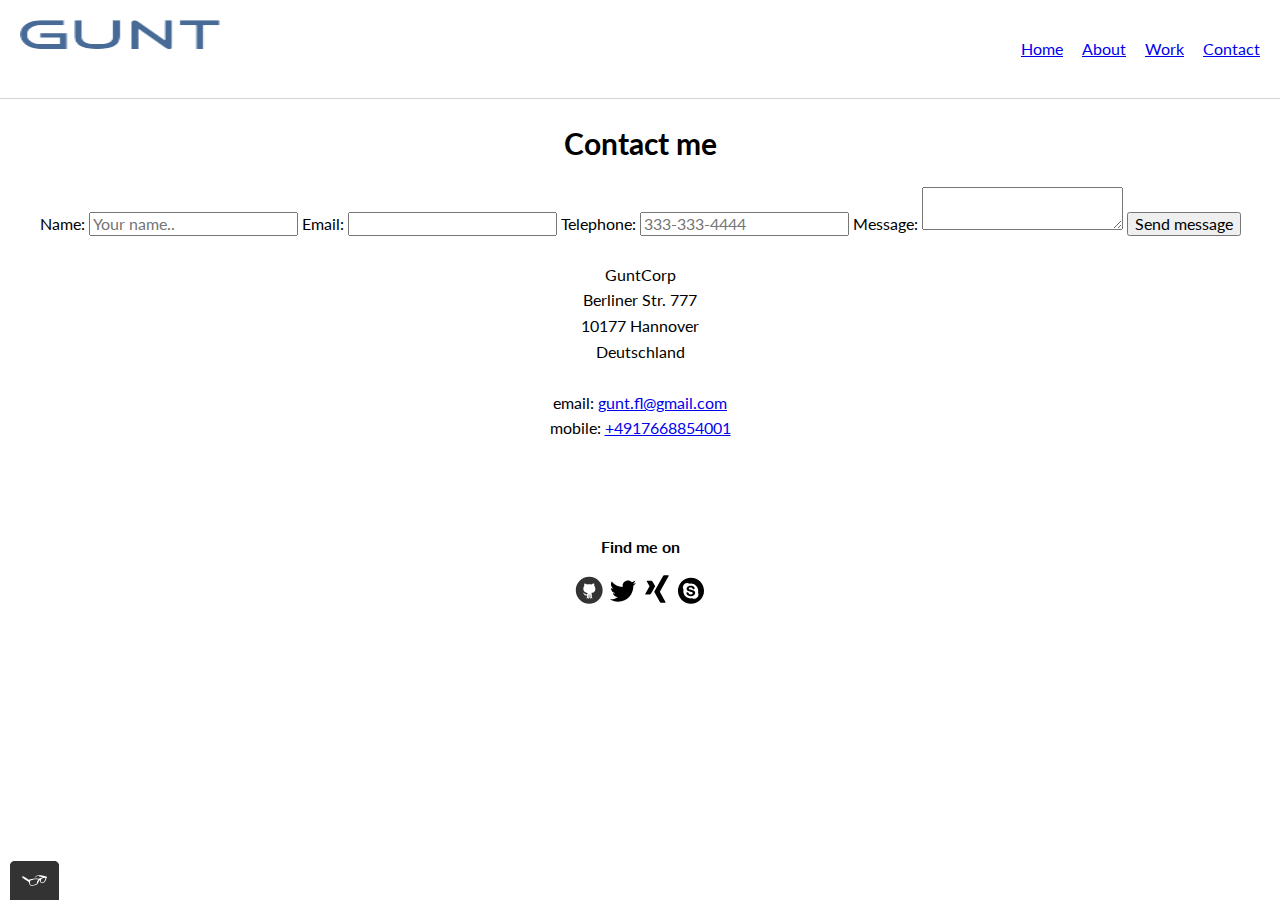
<file: contact.html>
<!DOCTYPE html>
<html lang="en">
<head>
  <meta name="viewport" content="width=device-width, initial-scale=1">
  <title>Contact</title>
  <link rel="shortcut icon" href="img/favicon.ico"/>
  <link href="https://fonts.googleapis.com/css?family=Lato:400,700" rel="stylesheet">
  <link rel="stylesheet" type="text/css" href="css/normalize.css">
  <link rel="stylesheet" type="text/css" href="css/style.production.css">
</head>
<body>

  <header class="page-header">
     <!-- Add Logo here -->
     <img src="img/gunt_logo.png" width="140" height="30" alt="logo" class="page-header__item">
     <nav class="main-navigation page-header__item">
        <ul role="menubar" class="navigation-list">
           <li role="presentation">
              <a href="index.html" role="menuitem" class="navigation-list__item">Home</a>
           </li >
           <li role="presentation">
              <a href="about.html" role="menuitem" class="navigation-list__item">About</a>
           </li>
           <li role="presentation">
             <a href="work.html" role="menuitem" class="navigation-list__item">Work</a>
           </li>
           <li role="presentation">
              <a href="contact.html" role="menuitem" class="navigation-list__item navigation-list__item--active">Contact</a>
           </li>
        </ul>
     </nav>
  </header>

      <div class="contact">
      <!-- <img src="img/me_contact.jpeg" alt="Gunther Fl"> -->
      <h1>Contact me</h1>

      <div id="form">
        <!-- <form action="method" post id="contact-form"> -->

          <form id="contact_form" method="get">

          <label class="standard-label">Name: </label>
          <input type="text" placeholder="Your name..">

          <label class="standard-label">Email: </label>
          <input type="email" required>

          <label class="standard-label">Telephone: </label>
          <input type="tel" pattern="\d{3}[\-]\d{3}[\-]\d{4}" placeholder="333-333-4444">

          <label class="standard-label">Message: </label>
          <textarea required maxlength="240"></textarea>

          <input type="submit" value="Send message">
        </form>
      </div>

      <div><br>
        GuntCorp<br>
        Berliner Str. 777<br>
        10177 Hannover<br>
        Deutschland<br><br>
        email: <a href="mailto:gunt.fl@gmail.com">gunt.fl@gmail.com</a><br>
        mobile: <a href="tel:+4917668854001" aria-label="Telephone">+4917668854001</a><br>
      </div>
    </div>

<br>
<br>
<br>

    <footer class="page-footer">
      <p><strong>Find me on</strong></p>
      <div class="social-media">
      <a href="https://github.com" target="blank"><img src="img/github.svg" width="30" height="30" alt="Github"></a>
      <a href="https://twitter.com" target="blank"><img src="img/twitter.svg" width="30" height="30" alt="Twitter"></a>
      <a href="https://xing.com" target="blank"><img src="img/xing.svg" width="30" height="30" alt="Xing"></a>
      <a href="https://skype.com" target="blank"><img src="img/skype.svg" width="30" height="30" alt="Skype"></a>
    </div>
    </footer>

    <script src="js/tota11y.min.js"></script>
  </body>
  </html>
</file>
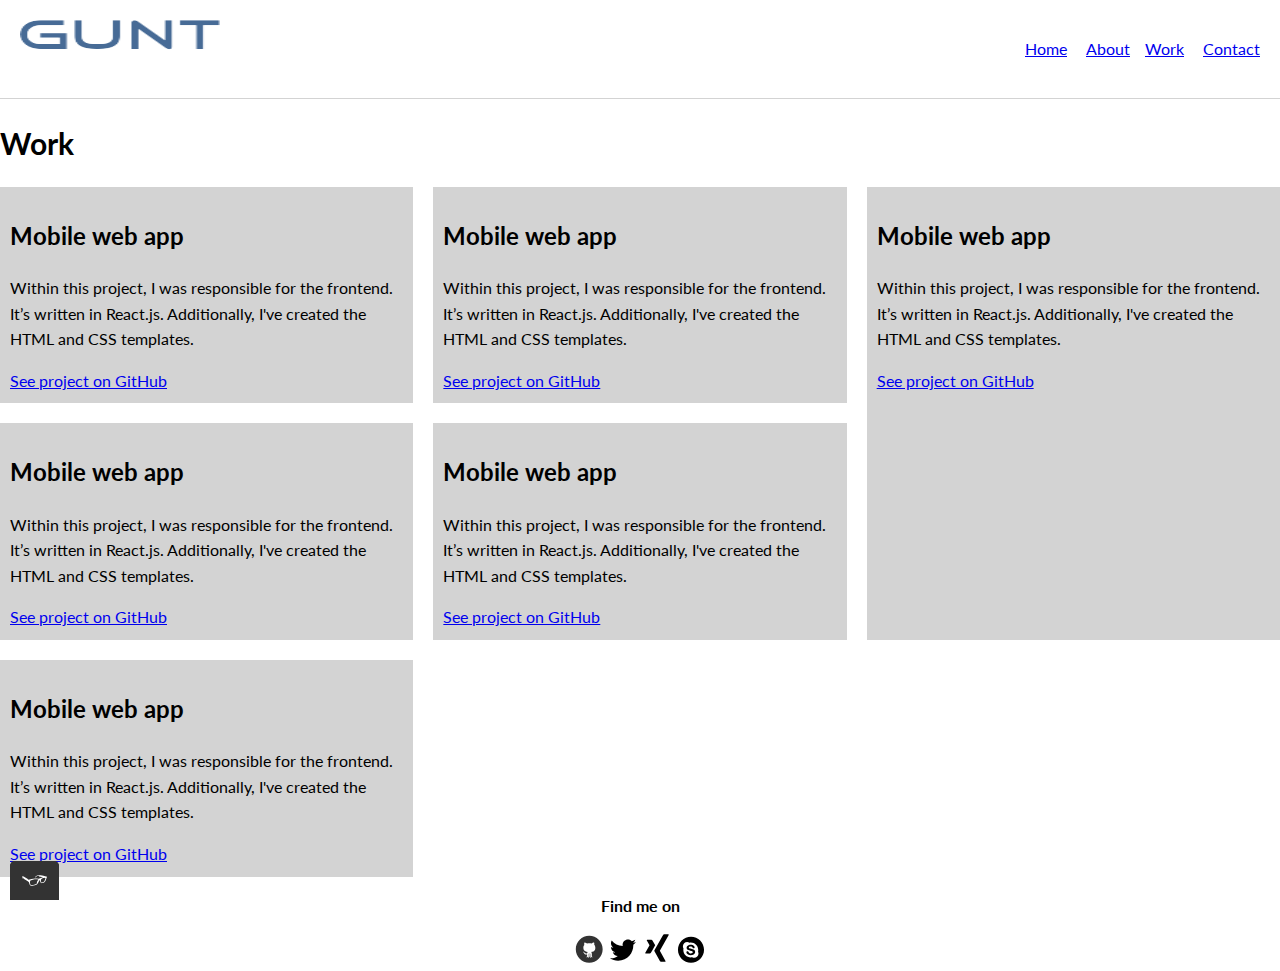
<file: work.html>
<!DOCTYPE html>
<html lang="en">
<head>
  <meta name="viewport" content="width=device-width, initial-scale=1">
  <title>Work - My code</title>
  <link rel="shortcut icon" href="img/favicon.ico"/>
  <link href="https://fonts.googleapis.com/css?family=Lato:400,700" rel="stylesheet">
  <link rel="stylesheet" type="text/css" href="css/normalize.css">
  <link rel="stylesheet" type="text/css" href="css/style.production.css">
</head>

<body>
  <!-- Header including the logo and the main navigation -->
  <header class="page-header">
    <!-- Add Logo here -->
    <img src="img/gunt_logo.png" width="140" height="30" alt="logo" class="page-header__item">
    <nav class="main-navigation page-header__item">
      <ul role="menubar" class="navigation-list">
        <li role="presentation">
          <a href="index.html" role="menuitem" class="navigation-list__item">Home</a>
        </li >
        <li role="presentation">
          <a href="about.html" role="menuitem" class="navigation-list__item">About</a>
          <li role="presentation">
            <a href="work.html" role="menuitem" class="navigation-list__item navigation-list__item--active">Work</a>
          </li>
        <li role="presentation">
          <a href="contact.html" role="menuitem" class="navigation-list__item">Contact</a>
        </li>
      </ul>
    </nav>
  </header>

  <!-- Main content -->
  <section>
    <h1>Work</h1>

    <div class="grid">
      <div class="grid__item">
        <h2>Mobile web app</h2>
        <p>
          Within this project, I was responsible for the frontend. It’s written in React.js. Additionally, I've created the HTML and CSS templates.
        </p>
        <a href="#">See project on GitHub</a>
      </div>

      <div class="grid__item">
        <h2>Mobile web app</h2>
        <p>
          Within this project, I was responsible for the frontend. It’s written in React.js. Additionally, I've created the HTML and CSS templates.
        </p>
        <a href="#">See project on GitHub</a>
      </div>

      <div class="grid__item">
        <h2>Mobile web app</h2>
        <p>
          Within this project, I was responsible for the frontend. It’s written in React.js. Additionally, I've created the HTML and CSS templates.
        </p>
        <a href="#">See project on GitHub</a>
      </div>

      <div class="grid__item">
        <h2>Mobile web app</h2>
        <p>
          Within this project, I was responsible for the frontend. It’s written in React.js. Additionally, I've created the HTML and CSS templates.
        </p>
        <a href="#">See project on GitHub</a>
      </div>

      <div class="grid__item">
        <h2>Mobile web app</h2>
        <p>
          Within this project, I was responsible for the frontend. It’s written in React.js. Additionally, I've created the HTML and CSS templates.
        </p>
        <a href="#">See project on GitHub</a>
      </div>

      <div class="grid__item">
        <h2>Mobile web app</h2>
        <p>
          Within this project, I was responsible for the frontend. It’s written in React.js. Additionally, I've created the HTML and CSS templates.
        </p>
        <a href="#">See project on GitHub</a>
      </div>

    </div>
  </section>

  <footer class="page-footer">
    <p><strong>Find me on</strong></p>
    <div class="social-media">
      <a href="https://github.com" target="blank"><img src="img/github.svg" width="30" height="30" alt="Github"></a>
      <a href="https://twitter.com" target="blank"><img src="img/twitter.svg" width="30" height="30" alt="Twitter"></a>
      <a href="https://xing.com" target="blank"><img src="img/xing.svg" width="30" height="30" alt="Xing"></a>
      <a href="https://skype.com" target="blank"><img src="img/skype.svg" width="30" height="30" alt="Skype"></a>
    </div>
    </footer>

    <script src="js/tota11y.min.js"></script>
  </body>
  </html>
</file>
<file: css/style.production.css>
/*
Colors used
Primary Color (Purple): #357b70;
Secondary Color (Orange): #e0b354;
Text Color (Dark Gray): #2b2b2b;
*/
:root {
  --primary-color: #357b70;
  --secondary-color: #e0b354;
  --text-color: #2b2b2b;
  --h1-font-size: 30px;
  --h2-font-size: 24px;
  --h3-font-size: 24px;
  --margin: 10px;
  --padding: 10px;
  --font-weight: 400;
  --h-font-weight: 700;
  --font-size: 16px;
  --opacity: 0.8;
  --line-height: 1.6;
}

* {
  -webkit-box-sizing: border-box;
          box-sizing: border-box;
}

body {
  font-family: 'Lato', sans-serif;
  font-weight: var(--font-weight);
  font-size: var(--font-size);
  line-height: var(--line-height);
}

h1 {
  font-size: var(--h1-font-size);
  font-weight: var(--h-font-weight);
}

h2 {
  font-size: var(--h2-font-size);
  font-weight: var(--h-font-weight);
}

h3 {
  font-size: var(--h3-font-size);
  font-weight: var(--h-font-weight);
}

.profile__text {
  -webkit-box-flex: 1;
  -ms-flex: 1 1 100px;
  flex: 1 1 100px;
}

.page-header {
  display: -webkit-box;
  display: -ms-flexbox;
  display: flex;
  width: 100%;
  padding: 20px;
  border-bottom: 0.5px solid lightgray;
}

.page-header__item {
  -webkit-box-flex: 0;
  -ms-flex: 0 1 200px;
  flex: 0 1 200px;
}

.page-header .page-header__item:last-child {
  -webkit-box-flex: 1;
  -ms-flex-positive: 1;
  flex-grow: 1;
  text-align: right;
}

.centeredtable {
  margin-left: auto;
  margin-right: auto;
}

.about {
  text-align: center;
}

.contact {
  text-align: center;
}

.profile {
  max-width: 700px;
  margin: 0 auto;
}

.profile__portrait {
  float: left;
  width: 250px;
  margin-right: 40px;
  border-radius: 50%;
}

/* Styling Header Navigation */
.navigation-list {
  list-style-type: none;
}

.navigation-list li {
  display: inline-block;
  margin-left: 15px;
}

.grid {
  display: -ms-grid;
  display: grid;
  -ms-grid-columns: 1fr 20px 1fr 20px 1fr;
  grid-template-columns: 1fr 1fr 1fr;
  grid-gap: 20px;
}

.grid__item {
  background-color: Lightgrey;
  padding: var(--padding);
  width: auto;
}

.grid__item:last-child {
  -ms-grid-column: 3;
  grid-column: 3 / 3;
  -ms-grid-row: 1;
  -ms-grid-row-span: 2;
  grid-row: 1 / 3;
}

.grid__item {
  display: inline-block;
  width: auto;
}

/* Styling Links */
a:visited {
  color: #fd3c5d;
}

a:hover,
a:focus {
  text-decoration: none;
}

a:active {
  color: #489c79;
}

/* Styling Button */
button {
  border: none;
  font-family: inherit;
  background-color: #486c96;
  color: white;
  text-decoration: none;
  padding: 17px;
  border-radius: 17px;
  border-bottom: 7px solid rgba(0, 0, 0, 0.3);
}

button:hover,
button:focus {
  cursor: pointer;
  opacity: var(--opacity);
}

.button__secondary {
  background-color: #e0b354;
  color: var(--text-color);
}

.page-footer {
  clear: both;
  display: -webkit-box;
  display: -ms-flexbox;
  display: flex;
  -webkit-box-orient: vertical;
  -webkit-box-direction: normal;
  -ms-flex-direction: column;
  flex-direction: column;
  text-align: center;
}

@media all and (max-width: 500px) {
  .grid {
    -ms-grid-columns: 1fr;
    grid-template-columns: 1fr;
  }
}

@media all and (min-width: 500px) and (max-width: 750px) {
  .grid {
    -ms-grid-columns: 1fr 20px 1fr;
    grid-template-columns: 1fr 1fr;
  }
}

@media all and (max-width: 750px) {
  .grid {
    grid-gap: 10px;
  }

  .grid__item:last-child {
    grid-column: auto / auto;
    grid-row: auto / auto;
  }

  h1 {
    font-size: 22px;
  }
}

/* Button new Advanced */
button,
.button1,
.button2,
.button3,
.my-input {}

.button,
button {
  border: none;
  display: inline-block;
  font-family: inherit;
  background-color: var(--primary-color);
  color: white;
  text-decoration: none;
  padding: var(--padding);
  border-radius: 3px;
  border-bottom: 2px solid rgba(0, 0, 0, 0.3);
  -webkit-transition: 0.2s opacity;
  -o-transition: 0.2s opacity;
  transition: 0.2s opacity;
}

button:hover,
button:focus,
.button:hover,
.button:focus {
  cursor: pointer;
  opacity: var(--opacity);
}

@-webkit-keyframes color-change {
  0% {
    fill: #edc655;
  }

  50% {
    fill: #fcffad;
  }

  100% {
    fill: #f76414;
  }
}

@keyframes color-change {
  0% {
    fill: #edc655;
  }

  50% {
    fill: #fcffad;
  }

  100% {
    fill: #f76414;
  }
}

@-webkit-keyframes cloud-move {
  from {
    -webkit-transform: translate(0, 50px);
    transform: translate(0, 50px);
  }

  to {
    -webkit-transform: translate(200px, 50px);
    transform: translate(200px, 50px);
  }
}

@keyframes cloud-move {
  from {
    -webkit-transform: translate(0, 50px);
    transform: translate(0, 50px);
  }

  to {
    -webkit-transform: translate(200px, 50px);
    transform: translate(200px, 50px);
  }
}

.sun {
  -webkit-animation: 4s color-change infinite alternate linear;
  animation: 4s color-change infinite alternate linear;
}

.cloud-front {
  -webkit-animation: 30s cloud-move infinite alternate linear;
  animation: 30s cloud-move infinite alternate linear;
}

@-webkit-keyframes cloud-move-reverse {
  from {
    -webkit-transform: translate(446px, 48px);
    transform: translate(446px, 48px);
  }

  to {
    -webkit-transform: translate(100px, 48px);
    transform: translate(100px, 48px);
  }
}

@keyframes cloud-move-reverse {
  from {
    -webkit-transform: translate(446px, 48px);
    transform: translate(446px, 48px);
  }

  to {
    -webkit-transform: translate(100px, 48px);
    transform: translate(100px, 48px);
  }
}

.cloud-back {
  -webkit-animation: 34s cloud-move-reverse infinite alternate linear;
  animation: 34s cloud-move-reverse infinite alternate linear;
}
</file>
